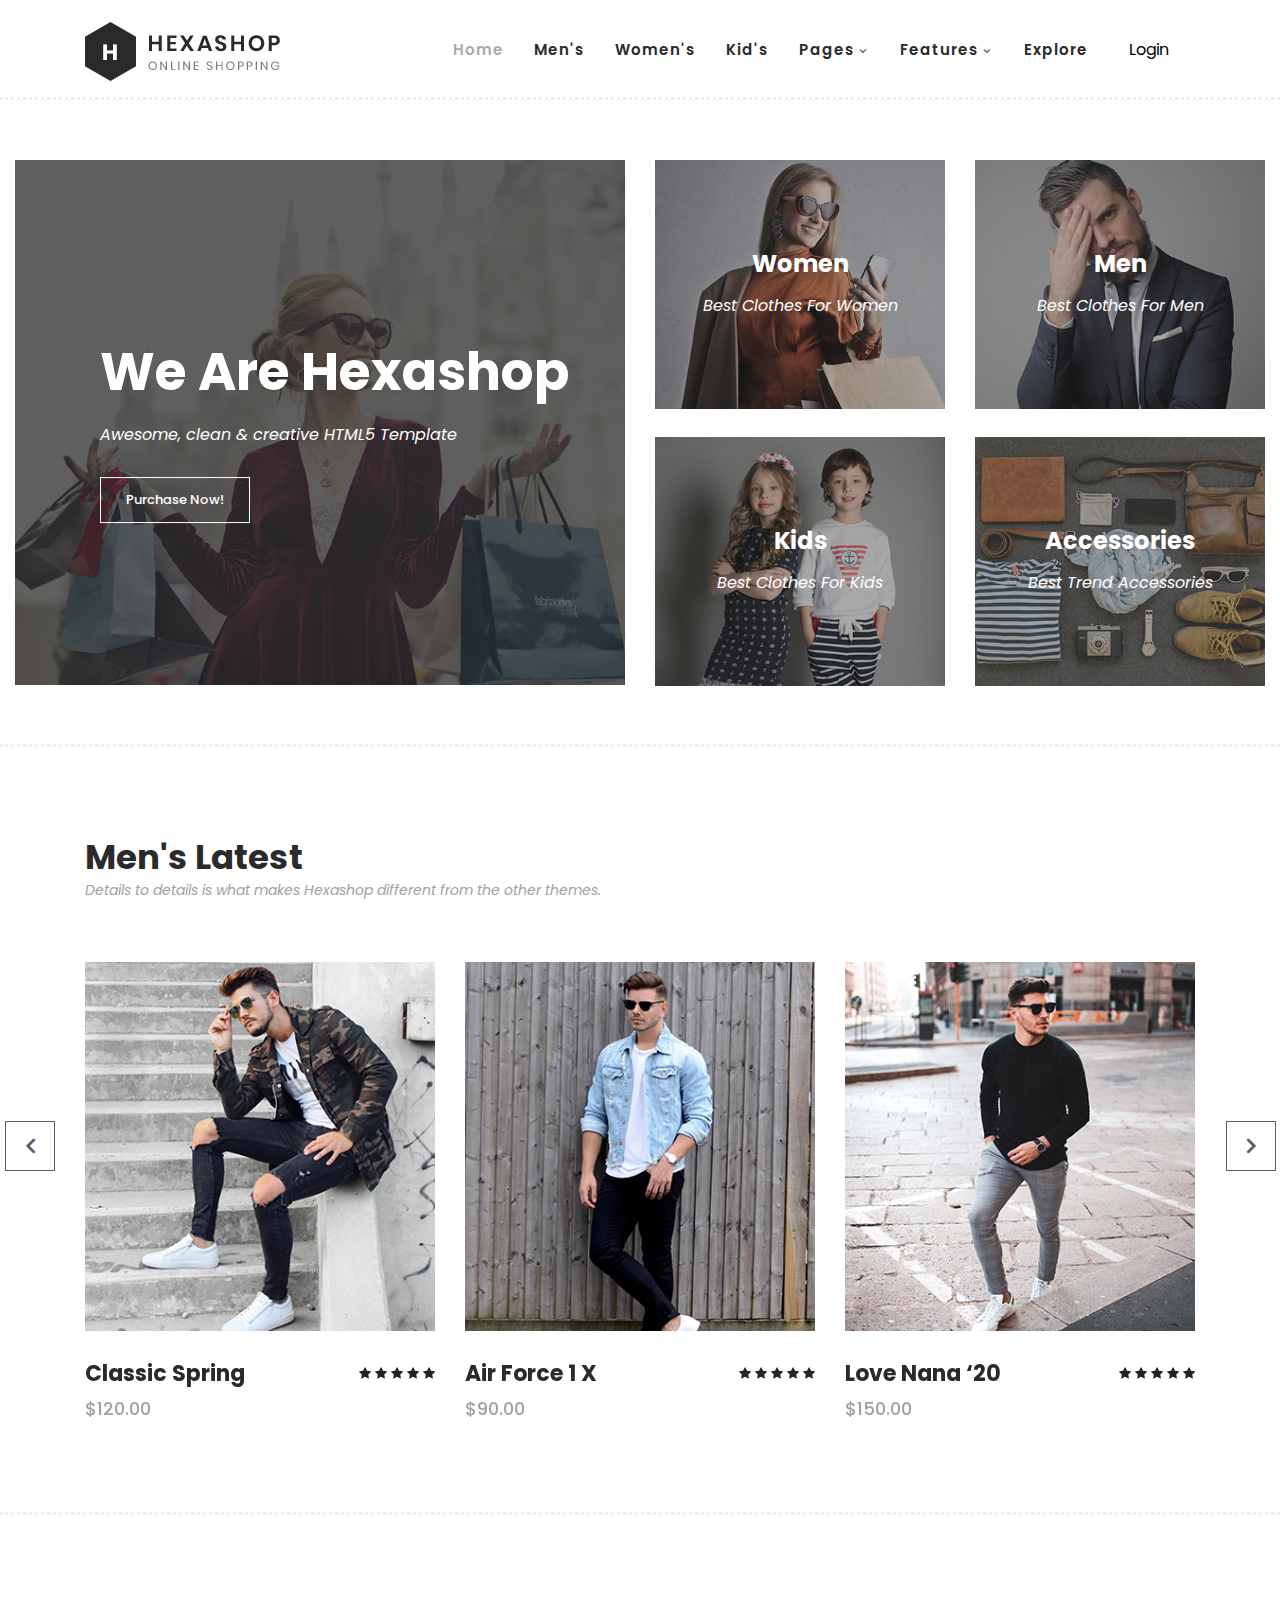
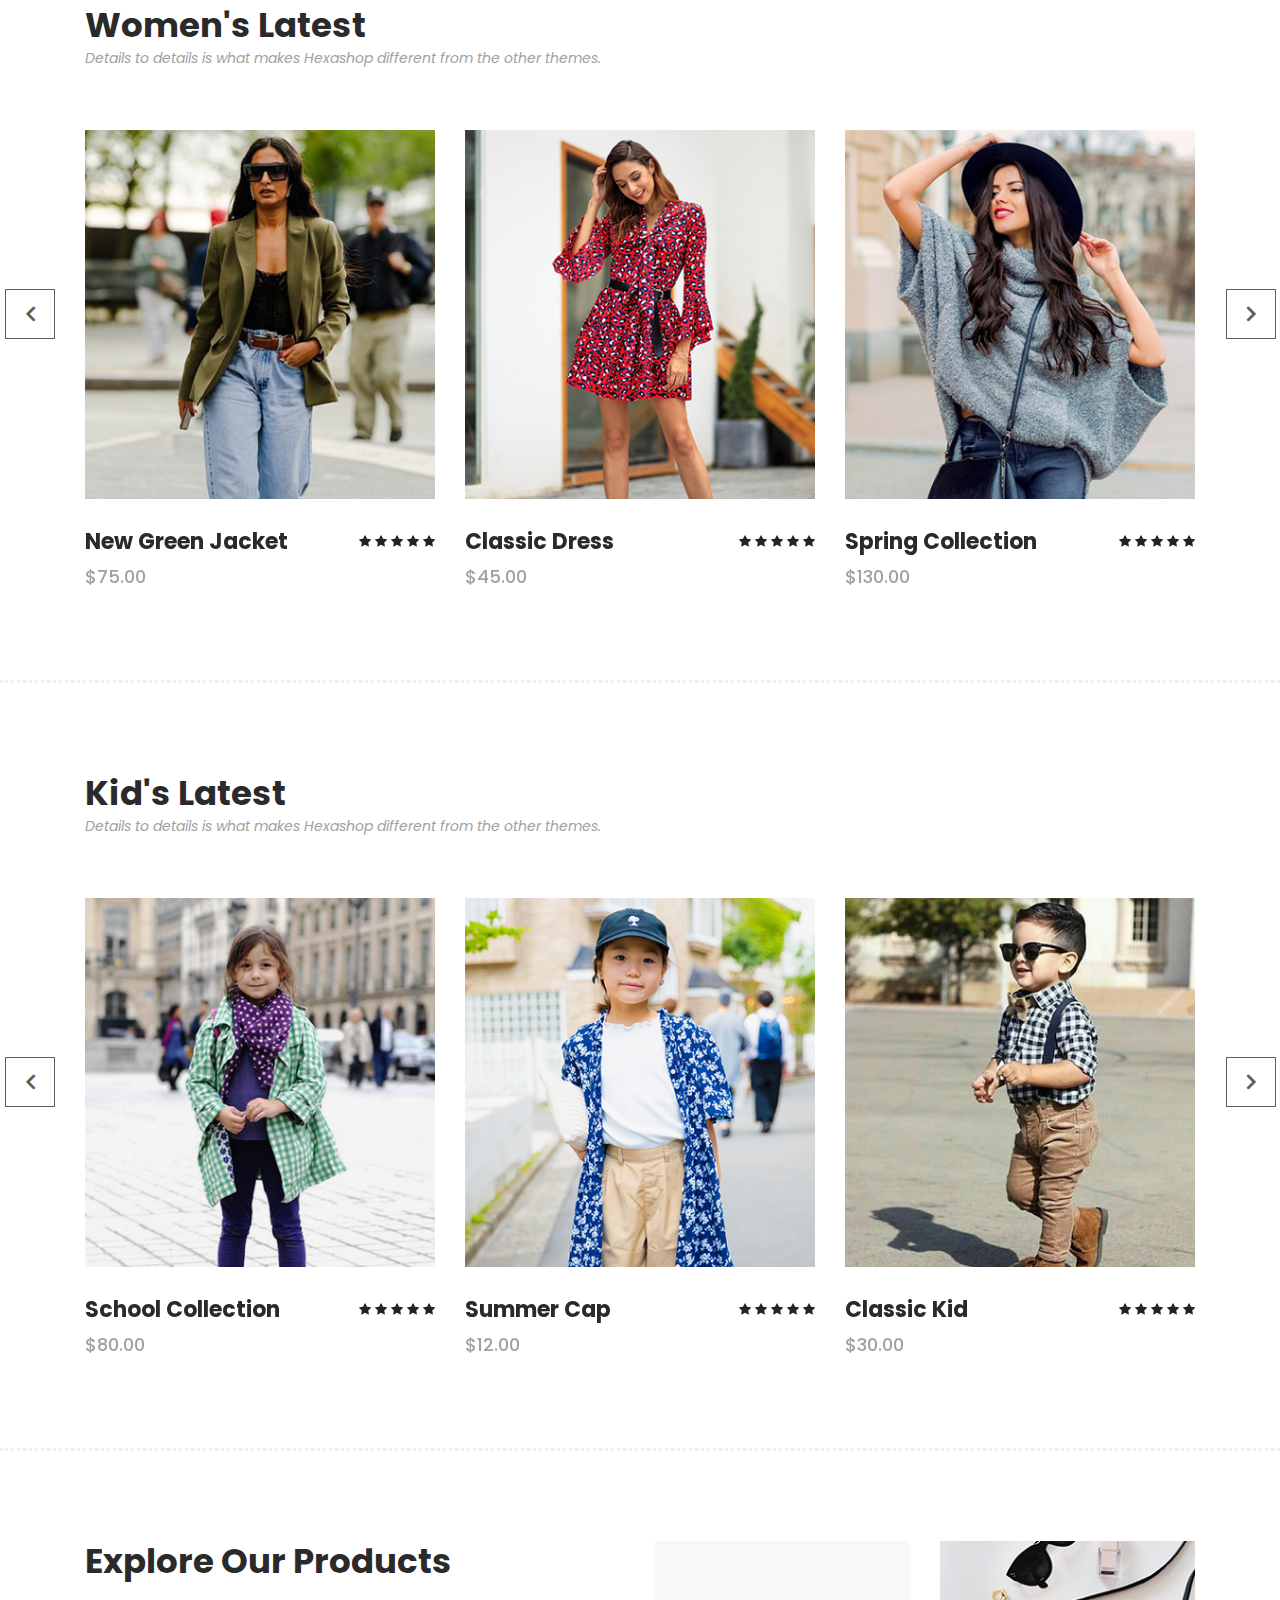
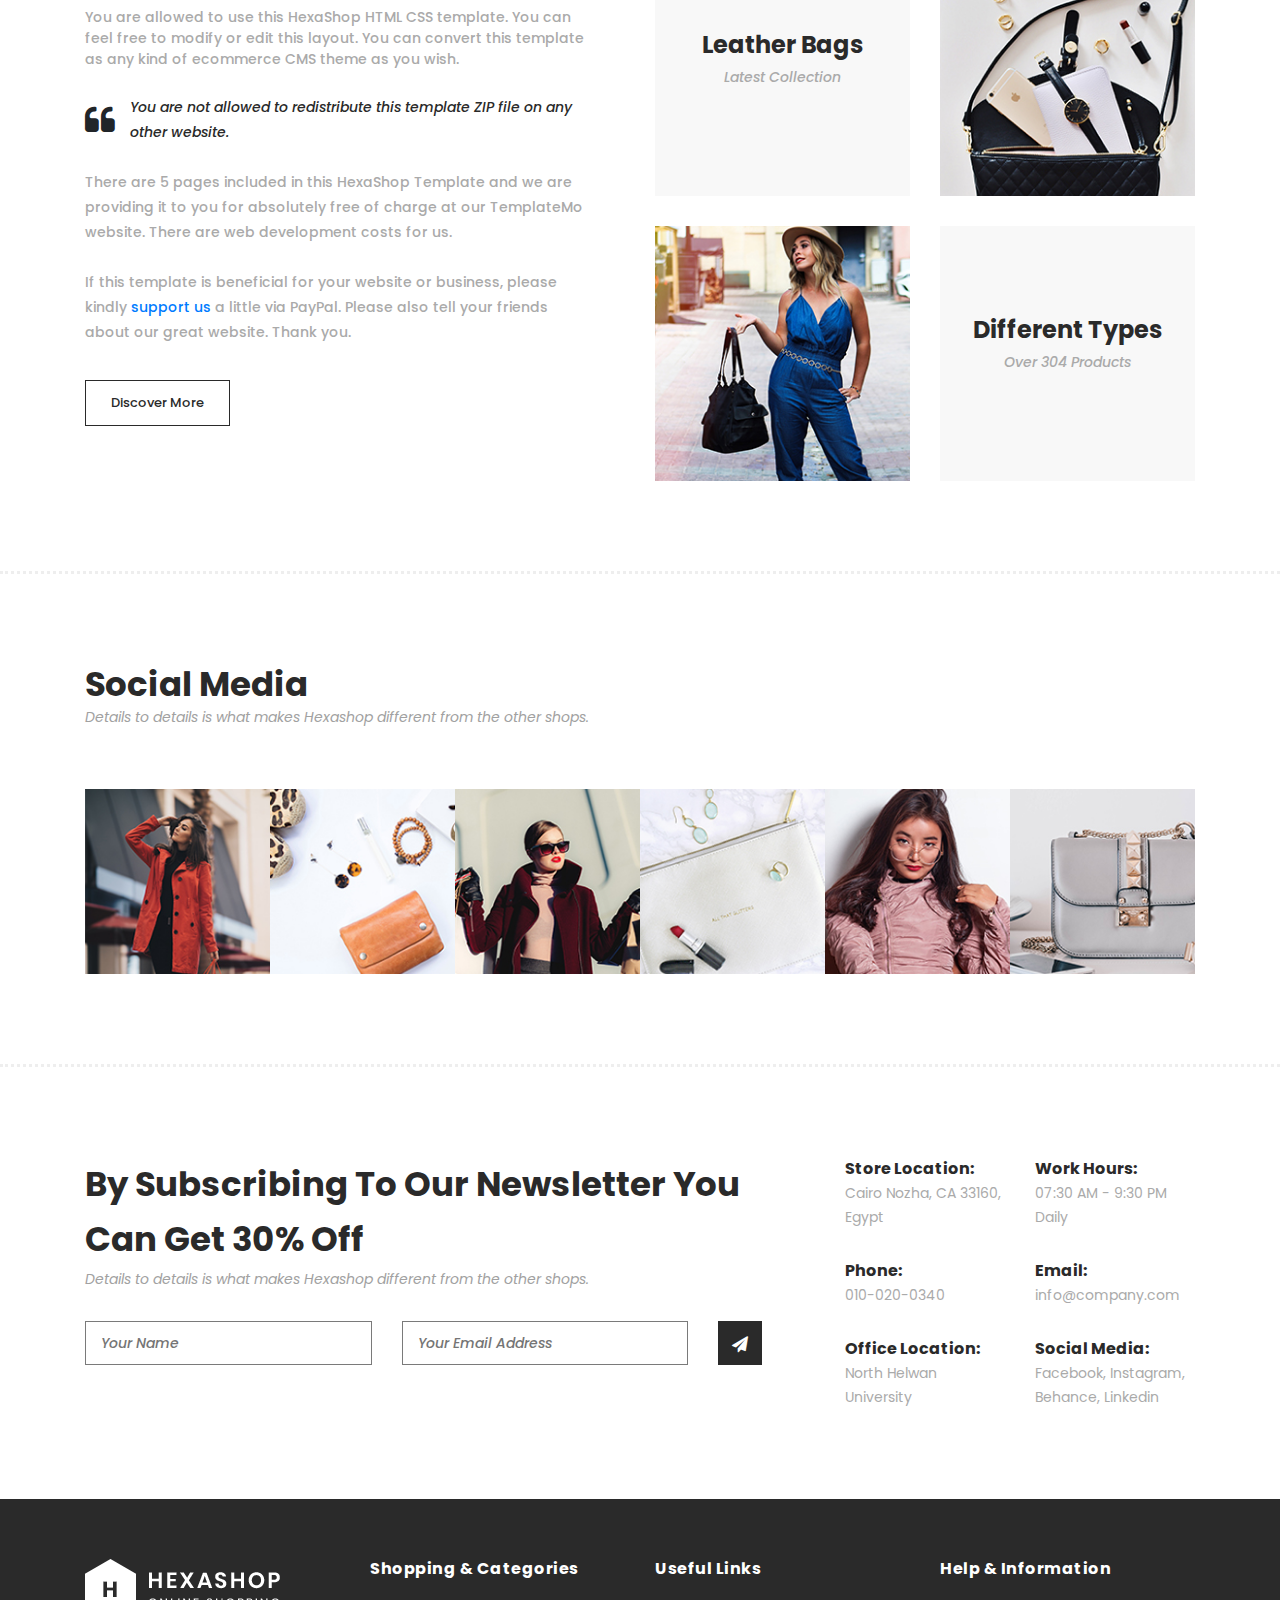
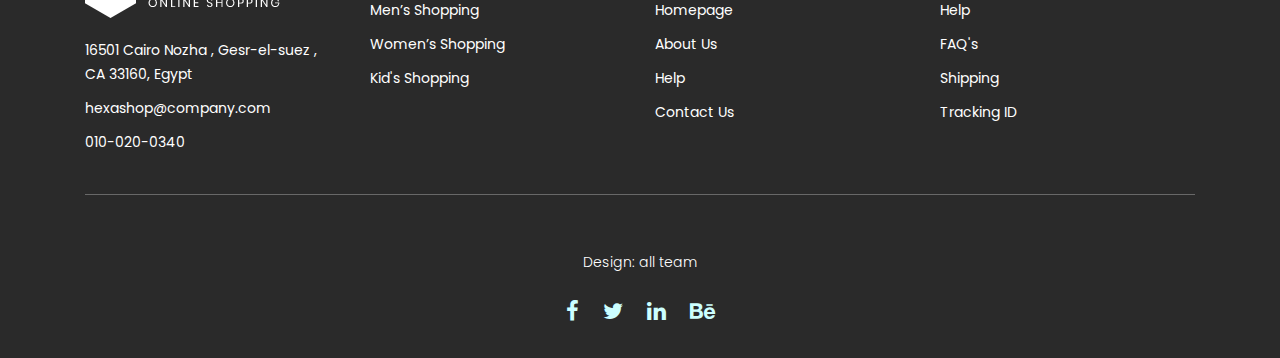
<file: full IT project/index.html>
<!DOCTYPE html>
<html lang="en">

  <head>

    <meta charset="utf-8">
    <meta name="viewport" content="width=device-width, initial-scale=1, shrink-to-fit=no">
    <meta name="description" content="">
    <meta name="author" content="">
    <link href="https://fonts.googleapis.com/css?family=Poppins:100,200,300,400,500,600,700,800,900&display=swap" rel="stylesheet">

    <title>Hexashop Ecommerce HTML CSS Template</title>


    <!-- Additional CSS Files -->
    <link rel="stylesheet" type="text/css" href="assets/css/bootstrap.min.css">

    <link rel="stylesheet" type="text/css" href="assets/css/font-awesome.css">

    <link rel="stylesheet" href="assets/css/templet.css">

    <link rel="stylesheet" href="assets/css/owl-carousel.css">

    <link rel="stylesheet" href="assets/css/lightbox.css">

    </head>
    
    <body>
    
    <!-- ***** Preloader Start ***** -->
    <div id="preloader">
        <div class="jumper">
            <div></div>
            <div></div>
            <div></div>
        </div>
    </div>  
    <!-- ***** Preloader End ***** -->
    
    
    <!-- ***** Header Area Start ***** -->
    <header class="header-area header-sticky">
        <div class="container">
            <div class="row">
                <div class="col-12">
                    <nav class="main-nav">
                        <!-- ***** Logo Start ***** -->
                        <a href="index.html" class="logo">
                            <img src="assets/images/logo.png">
                        </a>
                        <!-- ***** Logo End ***** -->
                        <!-- ***** Menu Start ***** -->
                        <ul class="nav">
                            <li class="scroll-to-section"><a href="#top" class="active">Home</a></li>
                            <li class="scroll-to-section"><a href="#men">Men's</a></li>
                            <li class="scroll-to-section"><a href="#women">Women's</a></li>
                            <li class="scroll-to-section"><a href="#kids">Kid's</a></li>
                            <li class="submenu">
                                <a href="javascript:;">Pages</a>
                                <ul>
                                    <li><a href="about.html">About Us</a></li>
                                    <li><a href="products.html">Products</a></li>
                                    <li><a href="single-product.html">Single Product</a></li>
                                    <li><a href="contact.html">Contact Us</a></li>
                                </ul>
                            </li>
                            <li class="submenu">
                                <a href="javascript:;">Features</a>
                                <ul>
                                    <li><a href="size table.html">clothes size table</a></li>
                                    <li><a href="#">Features Page 2</a></li>
                                    <li><a href="#">Features Page 3</a></li>
                                    
                                </ul>
                            </li>
                            <li class="scroll-to-section"><a href="#explore">Explore</a></li>
                            <button class="button" id="form-open">Login</button>
                        </ul>        
                        <a class='menu-trigger'>
                            <span>Menu</span>
                        </a>
                        <!-- ***** Menu End ***** -->
                    </nav>
                </div>
            </div>
        </div>
    </header>
    <!-- ***** Header Area End ***** -->
    <!-- ***** login popup ***** -->

    
    <div class="home">
        <div class="form_container">
          <i class="uil uil-times form_close"></i>
          <!-- Login From -->
          <div class="form login_form">
            <form action="#">
              <h2>Login</h2>
  
              <div class="input_box">
                <input type="email" placeholder="Enter your email" required />
                <i class="uil uil-envelope-alt email"></i>
              </div>
              <div class="input_box">
                <input type="password" placeholder="Enter your password" required />
                <i class="uil uil-lock password"></i>
                <i class="uil uil-eye-slash pw_hide"></i>
              </div>
  
              <div class="option_field">
                <span class="checkbox">
                  <input type="checkbox" id="check" />
                  <label for="check">Remember me</label>
                </span>
                <a href="#" class="forgot_pw">Forgot password?</a>
              </div>
  
              <button class="button " style="color:#ffffff">Login Now</button>
  
              <div class="login_signup">Don't have an account? <a href="#" id="signup">Signup</a></div>
            </form>
          </div>
  
          <!-- Signup From -->
          <div class="form signup_form">
            <form action="#">
              <h2>Signup</h2>
  
              <div class="input_box">
                <input type="email" placeholder="Enter your email" required />
                <i class="uil uil-envelope-alt email"></i>
              </div>
              <div class="input_box">
                <input type="password" placeholder="Create password" required />
                <i class="uil uil-lock password"></i>
                <i class="uil uil-eye-slash pw_hide"></i>
              </div>
              <div class="input_box">
                <input type="password" placeholder="Confirm password" required />
                <i class="uil uil-lock password"></i>
                <i class="uil uil-eye-slash pw_hide"></i>
              </div>
  
              <button class="button" id="signup" style="color:#ffffff">Signup Now</button>
  
              <div class="login_signup">Already have an account? <a href="#" id="login">Login</a></div>
            </form>
          </div>
        </div>

  
      <script src="assets/js/login script.js"></script>

<style>
    .button {
      color: #000000;
    }
    .nav_logo {
      font-size: 25px;
    }
    .nav_item {
      column-gap: 25px;
    }
    .nav_link:hover {
      color: #d9d9d9;
    }
    .button {
      padding: 6px 24px;
      border: 2px solid #fff;
      background: transparent;
      border-radius: 6px;
      cursor: pointer;
    }
    .button:active {
      transform: scale(0.98);
    }
    
    /* Home */
    

    .home::before {
      content: "";
      position: absolute;
      height: 100%;
      width: 100%;
      background-color: rgba(0, 0, 0, 0.6);
      z-index: 100;
      opacity: 0;
      pointer-events: none;
      transition: all 0.5s ease-out;
    }
    .home.show::before {
      opacity: 1;
      pointer-events: auto;
    }
    /* From */
    .form_container {
      position: fixed;
      max-width: 320px;
      width: 100%;
      top: 50%;
      left: 50%;
      transform: translate(-50%, -50%) scale(1.2);
      z-index: 101;
      background: #fff;
      padding: 25px;
      border-radius: 12px;
      box-shadow: rgba(0, 0, 0, 0.1);
      opacity: 0;
      pointer-events: none;
      transition: all 0.4s ease-out;
    }
    .home.show .form_container {
      opacity: 1;
      pointer-events: auto;
      transform: translate(-50%, -50%) scale(1);
    }
    .signup_form {
      display: none;
    }
    .form_container.active .signup_form {
      display: block;
    }
    .form_container.active .login_form {
      display: none;
    }
    .form_close {
      position: absolute;
      top: 10px;
      right: 20px;
      color: #0b0217;
      font-size: 22px;
      opacity: 0.7;
      cursor: pointer;
    }
    .form_container h2 {
      font-size: 22px;
      color: #0b0217;
      text-align: center;
    }
    .input_box {
      position: relative;
      margin-top: 30px;
      width: 100%;
      height: 40px;
    }
    .input_box input {
      height: 100%;
      width: 100%;
      border: none;
      outline: none;
      padding: 0 30px;
      color: #000000;
      transition: all 0.2s ease;
      border-bottom: 1.5px solid #aaaaaa;
    }
    .input_box input:focus {
      border-color: #0f0f0f;
    }
    .input_box i {
      position: absolute;
      top: 50%;
      transform: translateY(-50%);
      font-size: 20px;
      color: #707070;
    }
    .input_box i.email,
    .input_box i.password {
      left: 0;
    }
    .input_box input:focus ~ i.email,
    .input_box input:focus ~ i.password {
      color: #000000;
    }
    .input_box i.pw_hide {
      right: 0;
      font-size: 18px;
      cursor: pointer;
    }
    .option_field {
      margin-top: 14px;
      display: flex;
      align-items: center;
      justify-content: space-between;
    }
    .form_container a {
      color: #000000;
      font-size: 12px;
    }
    .form_container a:hover {
      text-decoration: underline;
    }
    .checkbox {
      display: flex;
      column-gap: 8px;
      white-space: nowrap;
    }
    .checkbox input {
      accent-color: #000000;
    }
    .checkbox label {
      font-size: 12px;
      cursor: pointer;
      user-select: none;
      color: #0b0217;
    }
    .form_container .button {
      background: #000000;
      margin-top: 30px;
      width: 100%;
      padding: 10px 0;
      border-radius: 10px;
    }
    .login_signup {
      font-size: 12px;
      text-align: center;
      margin-top: 15px;
    }
    </style>
</section>

    <!-- ***** login popup end ***** -->


    <!-- ***** Main Banner Area Start ***** -->
    <div class="main-banner" id="top">
        <div class="container-fluid">
            <div class="row">
                <div class="col-lg-6">
                    <div class="left-content">
                        <div class="thumb">
                            <div class="inner-content">
                                <h4>We Are Hexashop</h4>
                                <span>Awesome, clean &amp; creative HTML5 Template</span>
                                <div class="main-border-button">
                                    <a href="#">Purchase Now!</a>
                                </div>
                            </div>
                            <img src="assets/images/left-banner-image.jpg" alt="">
                        </div>
                    </div>
                </div>
                <div class="col-lg-6">
                    <div class="right-content">
                        <div class="row">
                            <div class="col-lg-6">
                                <div class="right-first-image">
                                    <div class="thumb">
                                        <div class="inner-content">
                                            <h4>Women</h4>
                                            <span>Best Clothes For Women</span>
                                        </div>
                                        <div class="hover-content">
                                            <div class="inner">
                                                <h4>Women</h4>
                                                <p>Lorem ipsum dolor sit amet, conservisii ctetur adipiscing elit incid.</p>
                                                <div class="main-border-button">
                                                    <a href="#">Discover More</a>
                                                </div>
                                            </div>
                                        </div>
                                        <img src="assets/images/baner-right-image-01.jpg">
                                    </div>
                                </div>
                            </div>
                            <div class="col-lg-6">
                                <div class="right-first-image">
                                    <div class="thumb">
                                        <div class="inner-content">
                                            <h4>Men</h4>
                                            <span>Best Clothes For Men</span>
                                        </div>
                                        <div class="hover-content">
                                            <div class="inner">
                                                <h4>Men</h4>
                                                <p>Lorem ipsum dolor sit amet, conservisii ctetur adipiscing elit incid.</p>
                                                <div class="main-border-button">
                                                    <a href="#">Discover More</a>
                                                </div>
                                            </div>
                                        </div>
                                        <img src="assets/images/baner-right-image-02.jpg">
                                    </div>
                                </div>
                            </div>
                            <div class="col-lg-6">
                                <div class="right-first-image">
                                    <div class="thumb">
                                        <div class="inner-content">
                                            <h4>Kids</h4>
                                            <span>Best Clothes For Kids</span>
                                        </div>
                                        <div class="hover-content">
                                            <div class="inner">
                                                <h4>Kids</h4>
                                                <p>Lorem ipsum dolor sit amet, conservisii ctetur adipiscing elit incid.</p>
                                                <div class="main-border-button">
                                                    <a href="#">Discover More</a>
                                                </div>
                                            </div>
                                        </div>
                                        <img src="assets/images/baner-right-image-03.jpg">
                                    </div>
                                </div>
                            </div>
                            <div class="col-lg-6">
                                <div class="right-first-image">
                                    <div class="thumb">
                                        <div class="inner-content">
                                            <h4>Accessories</h4>
                                            <span>Best Trend Accessories</span>
                                        </div>
                                        <div class="hover-content">
                                            <div class="inner">
                                                <h4>Accessories</h4>
                                                <p>Lorem ipsum dolor sit amet, conservisii ctetur adipiscing elit incid.</p>
                                                <div class="main-border-button">
                                                    <a href="#">Discover More</a>
                                                </div>
                                            </div>
                                        </div>
                                        <img src="assets/images/baner-right-image-04.jpg">
                                    </div>
                                </div>
                            </div>
                        </div>
                    </div>
                </div>
            </div>
        </div>
    </div>
    <!-- ***** Main Banner Area End ***** -->

    <!-- ***** Men Area Starts ***** -->
    <section class="section" id="men">
        <div class="container">
            <div class="row">
                <div class="col-lg-6">
                    <div class="section-heading">
                        <h2>Men's Latest</h2>
                        <span>Details to details is what makes Hexashop different from the other themes.</span>
                    </div>
                </div>
            </div>
        </div>
        <div class="container">
            <div class="row">
                <div class="col-lg-12">
                    <div class="men-item-carousel">
                        <div class="owl-men-item owl-carousel">
                            <div class="item">
                                <div class="thumb">
                                    <div class="hover-content">
                                        <ul>
                                            <li><a href="single-product.html"><i class="fa fa-eye"></i></a></li>
                                            <li><a href="single-product.html"><i class="fa fa-star"></i></a></li>
                                            <li><a href="single-product.html"><i class="fa fa-shopping-cart"></i></a></li>
                                        </ul>
                                    </div>
                                    <img src="assets/images/men-01.jpg" alt="">
                                </div>
                                <div class="down-content">
                                    <h4>Classic Spring</h4>
                                    <span>$120.00</span>
                                    <ul class="stars">
                                        <li><i class="fa fa-star"></i></li>
                                        <li><i class="fa fa-star"></i></li>
                                        <li><i class="fa fa-star"></i></li>
                                        <li><i class="fa fa-star"></i></li>
                                        <li><i class="fa fa-star"></i></li>
                                    </ul>
                                </div>
                            </div>
                            <div class="item">
                                <div class="thumb">
                                    <div class="hover-content">
                                        <ul>
                                            <li><a href="single-product.html"><i class="fa fa-eye"></i></a></li>
                                            <li><a href="single-product.html"><i class="fa fa-star"></i></a></li>
                                            <li><a href="single-product.html"><i class="fa fa-shopping-cart"></i></a></li>
                                        </ul>
                                    </div>
                                    <img src="assets/images/men-02.jpg" alt="">
                                </div>
                                <div class="down-content">
                                    <h4>Air Force 1 X</h4>
                                    <span>$90.00</span>
                                    <ul class="stars">
                                        <li><i class="fa fa-star"></i></li>
                                        <li><i class="fa fa-star"></i></li>
                                        <li><i class="fa fa-star"></i></li>
                                        <li><i class="fa fa-star"></i></li>
                                        <li><i class="fa fa-star"></i></li>
                                    </ul>
                                </div>
                            </div>
                            <div class="item">
                                <div class="thumb">
                                    <div class="hover-content">
                                        <ul>
                                            <li><a href="single-product.html"><i class="fa fa-eye"></i></a></li>
                                            <li><a href="single-product.html"><i class="fa fa-star"></i></a></li>
                                            <li><a href="single-product.html"><i class="fa fa-shopping-cart"></i></a></li>
                                        </ul>
                                    </div>
                                    <img src="assets/images/men-03.jpg" alt="">
                                </div>
                                <div class="down-content">
                                    <h4>Love Nana ‘20</h4>
                                    <span>$150.00</span>
                                    <ul class="stars">
                                        <li><i class="fa fa-star"></i></li>
                                        <li><i class="fa fa-star"></i></li>
                                        <li><i class="fa fa-star"></i></li>
                                        <li><i class="fa fa-star"></i></li>
                                        <li><i class="fa fa-star"></i></li>
                                    </ul>
                                </div>
                            </div>
                            <div class="item">
                                <div class="thumb">
                                    <div class="hover-content">
                                        <ul>
                                            <li><a href="single-product.html"><i class="fa fa-eye"></i></a></li>
                                            <li><a href="single-product.html"><i class="fa fa-star"></i></a></li>
                                            <li><a href="single-product.html"><i class="fa fa-shopping-cart"></i></a></li>
                                        </ul>
                                    </div>
                                    <img src="assets/images/men-01.jpg" alt="">
                                </div>
                                <div class="down-content">
                                    <h4>Classic Spring</h4>
                                    <span>$120.00</span>
                                    <ul class="stars">
                                        <li><i class="fa fa-star"></i></li>
                                        <li><i class="fa fa-star"></i></li>
                                        <li><i class="fa fa-star"></i></li>
                                        <li><i class="fa fa-star"></i></li>
                                        <li><i class="fa fa-star"></i></li>
                                    </ul>
                                </div>
                            </div>
                        </div>
                    </div>
                </div>
            </div>
        </div>
    </section>
    <!-- ***** Men Area Ends ***** -->

    <!-- ***** Women Area Starts ***** -->
    <section class="section" id="women">
        <div class="container">
            <div class="row">
                <div class="col-lg-6">
                    <div class="section-heading">
                        <h2>Women's Latest</h2>
                        <span>Details to details is what makes Hexashop different from the other themes.</span>
                    </div>
                </div>
            </div>
        </div>
        <div class="container">
            <div class="row">
                <div class="col-lg-12">
                    <div class="women-item-carousel">
                        <div class="owl-women-item owl-carousel">
                            <div class="item">
                                <div class="thumb">
                                    <div class="hover-content">
                                        <ul>
                                            <li><a href="single-product.html"><i class="fa fa-eye"></i></a></li>
                                            <li><a href="single-product.html"><i class="fa fa-star"></i></a></li>
                                            <li><a href="single-product.html"><i class="fa fa-shopping-cart"></i></a></li>
                                        </ul>
                                    </div>
                                    <img src="assets/images/women-01.jpg" alt="">
                                </div>
                                <div class="down-content">
                                    <h4>New Green Jacket</h4>
                                    <span>$75.00</span>
                                    <ul class="stars">
                                        <li><i class="fa fa-star"></i></li>
                                        <li><i class="fa fa-star"></i></li>
                                        <li><i class="fa fa-star"></i></li>
                                        <li><i class="fa fa-star"></i></li>
                                        <li><i class="fa fa-star"></i></li>
                                    </ul>
                                </div>
                            </div>
                            <div class="item">
                                <div class="thumb">
                                    <div class="hover-content">
                                        <ul>
                                            <li><a href="single-product.html"><i class="fa fa-eye"></i></a></li>
                                            <li><a href="single-product.html"><i class="fa fa-star"></i></a></li>
                                            <li><a href="single-product.html"><i class="fa fa-shopping-cart"></i></a></li>
                                        </ul>
                                    </div>
                                    <img src="assets/images/women-02.jpg" alt="">
                                </div>
                                <div class="down-content">
                                    <h4>Classic Dress</h4>
                                    <span>$45.00</span>
                                    <ul class="stars">
                                        <li><i class="fa fa-star"></i></li>
                                        <li><i class="fa fa-star"></i></li>
                                        <li><i class="fa fa-star"></i></li>
                                        <li><i class="fa fa-star"></i></li>
                                        <li><i class="fa fa-star"></i></li>
                                    </ul>
                                </div>
                            </div>
                            <div class="item">
                                <div class="thumb">
                                    <div class="hover-content">
                                        <ul>
                                            <li><a href="single-product.html"><i class="fa fa-eye"></i></a></li>
                                            <li><a href="single-product.html"><i class="fa fa-star"></i></a></li>
                                            <li><a href="single-product.html"><i class="fa fa-shopping-cart"></i></a></li>
                                        </ul>
                                    </div>
                                    <img src="assets/images/women-03.jpg" alt="">
                                </div>
                                <div class="down-content">
                                    <h4>Spring Collection</h4>
                                    <span>$130.00</span>
                                    <ul class="stars">
                                        <li><i class="fa fa-star"></i></li>
                                        <li><i class="fa fa-star"></i></li>
                                        <li><i class="fa fa-star"></i></li>
                                        <li><i class="fa fa-star"></i></li>
                                        <li><i class="fa fa-star"></i></li>
                                    </ul>
                                </div>
                            </div>
                            <div class="item">
                                <div class="thumb">
                                    <div class="hover-content">
                                        <ul>
                                            <li><a href="single-product.html"><i class="fa fa-eye"></i></a></li>
                                            <li><a href="single-product.html"><i class="fa fa-star"></i></a></li>
                                            <li><a href="single-product.html"><i class="fa fa-shopping-cart"></i></a></li>
                                        </ul>
                                    </div>
                                    <img src="assets/images/women-01.jpg" alt="">
                                </div>
                                <div class="down-content">
                                    <h4>Classic Spring</h4>
                                    <span>$120.00</span>
                                    <ul class="stars">
                                        <li><i class="fa fa-star"></i></li>
                                        <li><i class="fa fa-star"></i></li>
                                        <li><i class="fa fa-star"></i></li>
                                        <li><i class="fa fa-star"></i></li>
                                        <li><i class="fa fa-star"></i></li>
                                    </ul>
                                </div>
                            </div>
                        </div>
                    </div>
                </div>
            </div>
        </div>
    </section>
    <!-- ***** Women Area Ends ***** -->

    <!-- ***** Kids Area Starts ***** -->
    <section class="section" id="kids">
        <div class="container">
            <div class="row">
                <div class="col-lg-6">
                    <div class="section-heading">
                        <h2>Kid's Latest</h2>
                        <span>Details to details is what makes Hexashop different from the other themes.</span>
                    </div>
                </div>
            </div>
        </div>
        <div class="container">
            <div class="row">
                <div class="col-lg-12">
                    <div class="kid-item-carousel">
                        <div class="owl-kid-item owl-carousel">
                            <div class="item">
                                <div class="thumb">
                                    <div class="hover-content">
                                        <ul>
                                            <li><a href="single-product.html"><i class="fa fa-eye"></i></a></li>
                                            <li><a href="single-product.html"><i class="fa fa-star"></i></a></li>
                                            <li><a href="single-product.html"><i class="fa fa-shopping-cart"></i></a></li>
                                        </ul>
                                    </div>
                                    <img src="assets/images/kid-01.jpg" alt="">
                                </div>
                                <div class="down-content">
                                    <h4>School Collection</h4>
                                    <span>$80.00</span>
                                    <ul class="stars">
                                        <li><i class="fa fa-star"></i></li>
                                        <li><i class="fa fa-star"></i></li>
                                        <li><i class="fa fa-star"></i></li>
                                        <li><i class="fa fa-star"></i></li>
                                        <li><i class="fa fa-star"></i></li>
                                    </ul>
                                </div>
                            </div>
                            <div class="item">
                                <div class="thumb">
                                    <div class="hover-content">
                                        <ul>
                                            <li><a href="single-product.html"><i class="fa fa-eye"></i></a></li>
                                            <li><a href="single-product.html"><i class="fa fa-star"></i></a></li>
                                            <li><a href="single-product.html"><i class="fa fa-shopping-cart"></i></a></li>
                                        </ul>
                                    </div>
                                    <img src="assets/images/kid-02.jpg" alt="">
                                </div>
                                <div class="down-content">
                                    <h4>Summer Cap</h4>
                                    <span>$12.00</span>
                                    <ul class="stars">
                                        <li><i class="fa fa-star"></i></li>
                                        <li><i class="fa fa-star"></i></li>
                                        <li><i class="fa fa-star"></i></li>
                                        <li><i class="fa fa-star"></i></li>
                                        <li><i class="fa fa-star"></i></li>
                                    </ul>
                                </div>
                            </div>
                            <div class="item">
                                <div class="thumb">
                                    <div class="hover-content">
                                        <ul>
                                            <li><a href="single-product.html"><i class="fa fa-eye"></i></a></li>
                                            <li><a href="single-product.html"><i class="fa fa-star"></i></a></li>
                                            <li><a href="single-product.html"><i class="fa fa-shopping-cart"></i></a></li>
                                        </ul>
                                    </div>
                                    <img src="assets/images/kid-03.jpg" alt="">
                                </div>
                                <div class="down-content">
                                    <h4>Classic Kid</h4>
                                    <span>$30.00</span>
                                    <ul class="stars">
                                        <li><i class="fa fa-star"></i></li>
                                        <li><i class="fa fa-star"></i></li>
                                        <li><i class="fa fa-star"></i></li>
                                        <li><i class="fa fa-star"></i></li>
                                        <li><i class="fa fa-star"></i></li>
                                    </ul>
                                </div>
                            </div>
                            <div class="item">
                                <div class="thumb">
                                    <div class="hover-content">
                                        <ul>
                                            <li><a href="single-product.html"><i class="fa fa-eye"></i></a></li>
                                            <li><a href="single-product.html"><i class="fa fa-star"></i></a></li>
                                            <li><a href="single-product.html"><i class="fa fa-shopping-cart"></i></a></li>
                                        </ul>
                                    </div>
                                    <img src="assets/images/kid-01.jpg" alt="">
                                </div>
                                <div class="down-content">
                                    <h4>Classic Spring</h4>
                                    <span>$120.00</span>
                                    <ul class="stars">
                                        <li><i class="fa fa-star"></i></li>
                                        <li><i class="fa fa-star"></i></li>
                                        <li><i class="fa fa-star"></i></li>
                                        <li><i class="fa fa-star"></i></li>
                                        <li><i class="fa fa-star"></i></li>
                                    </ul>
                                </div>
                            </div>
                        </div>
                    </div>
                </div>
            </div>
        </div>
    </section>
    <!-- ***** Kids Area Ends ***** -->

    <!-- ***** Explore Area Starts ***** -->
    <section class="section" id="explore">
        <div class="container">
            <div class="row">
                <div class="col-lg-6">
                    <div class="left-content">
                        <h2>Explore Our Products</h2>
                        <span>You are allowed to use this HexaShop HTML CSS template. You can feel free to modify or edit this layout. You can convert this template as any kind of ecommerce CMS theme as you wish.</span>
                        <div class="quote">
                            <i class="fa fa-quote-left"></i><p>You are not allowed to redistribute this template ZIP file on any other website.</p>
                        </div>
                        <p>There are 5 pages included in this HexaShop Template and we are providing it to you for absolutely free of charge at our TemplateMo website. There are web development costs for us.</p>
                        <p>If this template is beneficial for your website or business, please kindly <a rel="nofollow" href="https://paypal.me/templatemo" target="_blank">support us</a> a little via PayPal. Please also tell your friends about our great website. Thank you.</p>
                        <div class="main-border-button">
                            <a href="products.html">Discover More</a>
                        </div>
                    </div>
                </div>
                <div class="col-lg-6">
                    <div class="right-content">
                        <div class="row">
                            <div class="col-lg-6">
                                <div class="leather">
                                    <h4>Leather Bags</h4>
                                    <span>Latest Collection</span>
                                </div>
                            </div>
                            <div class="col-lg-6">
                                <div class="first-image">
                                    <img src="assets/images/explore-image-01.jpg" alt="">
                                </div>
                            </div>
                            <div class="col-lg-6">
                                <div class="second-image">
                                    <img src="assets/images/explore-image-02.jpg" alt="">
                                </div>
                            </div>
                            <div class="col-lg-6">
                                <div class="types">
                                    <h4>Different Types</h4>
                                    <span>Over 304 Products</span>
                                </div>
                            </div>
                        </div>
                    </div>
                </div>
            </div>
        </div>
    </section>
    <!-- ***** Explore Area Ends ***** -->

    <!-- ***** Social Area Starts ***** -->
    <section class="section" id="social">
        <div class="container">
            <div class="row">
                <div class="col-lg-12">
                    <div class="section-heading">
                        <h2>Social Media</h2>
                        <span>Details to details is what makes Hexashop different from the other shops.</span>
                    </div>
                </div>
            </div>
        </div>
        <div class="container">
            <div class="row images">
                <div class="col-2">
                    <div class="thumb">
                        <div class="icon">
                            <a href="http://instagram.com">
                                <h6>Fashion</h6>
                                <i class="fa fa-instagram"></i>
                            </a>
                        </div>
                        <img src="assets/images/instagram-01.jpg" alt="">
                    </div>
                </div>
                <div class="col-2">
                    <div class="thumb">
                        <div class="icon">
                            <a href="http://instagram.com">
                                <h6>New</h6>
                                <i class="fa fa-instagram"></i>
                            </a>
                        </div>
                        <img src="assets/images/instagram-02.jpg" alt="">
                    </div>
                </div>
                <div class="col-2">
                    <div class="thumb">
                        <div class="icon">
                            <a href="http://instagram.com">
                                <h6>Brand</h6>
                                <i class="fa fa-instagram"></i>
                            </a>
                        </div>
                        <img src="assets/images/instagram-03.jpg" alt="">
                    </div>
                </div>
                <div class="col-2">
                    <div class="thumb">
                        <div class="icon">
                            <a href="http://instagram.com">
                                <h6>Makeup</h6>
                                <i class="fa fa-instagram"></i>
                            </a>
                        </div>
                        <img src="assets/images/instagram-04.jpg" alt="">
                    </div>
                </div>
                <div class="col-2">
                    <div class="thumb">
                        <div class="icon">
                            <a href="http://instagram.com">
                                <h6>Leather</h6>
                                <i class="fa fa-instagram"></i>
                            </a>
                        </div>
                        <img src="assets/images/instagram-05.jpg" alt="">
                    </div>
                </div>
                <div class="col-2">
                    <div class="thumb">
                        <div class="icon">
                            <a href="http://instagram.com">
                                <h6>Bag</h6>
                                <i class="fa fa-instagram"></i>
                            </a>
                        </div>
                        <img src="assets/images/instagram-06.jpg" alt="">
                    </div>
                </div>
            </div>
        </div>
    </section>
    <!-- ***** Social Area Ends ***** -->

    <!-- ***** Subscribe Area Starts ***** -->
    <div class="subscribe">
        <div class="container">
            <div class="row">
                <div class="col-lg-8">
                    <div class="section-heading">
                        <h2>By Subscribing To Our Newsletter You Can Get 30% Off</h2>
                        <span>Details to details is what makes Hexashop different from the other shops.</span>
                    </div>
                    <form id="subscribe" action="" method="get">
                        <div class="row">
                          <div class="col-lg-5">
                            <fieldset>
                              <input name="name" type="text" id="name" placeholder="Your Name" required="">
                            </fieldset>
                          </div>
                          <div class="col-lg-5">
                            <fieldset>
                              <input name="email" type="text" id="email" pattern="[^ @]*@[^ @]*" placeholder="Your Email Address" required="">
                            </fieldset>
                          </div>
                          <div class="col-lg-2">
                            <fieldset>
                              <button type="submit" id="form-submit" class="main-dark-button"><i class="fa fa-paper-plane"></i></button>
                            </fieldset>
                          </div>
                        </div>
                    </form>
                </div>
                <div class="col-lg-4">
                    <div class="row">
                        <div class="col-6">
                            <ul>
                                <li>Store Location:<br><span>Cairo Nozha, CA 33160, Egypt</span></li>
                                <li>Phone:<br><span>010-020-0340</span></li>
                                <li>Office Location:<br><span>North Helwan University</span></li>
                            </ul>
                        </div>
                        <div class="col-6">
                            <ul>
                                <li>Work Hours:<br><span>07:30 AM - 9:30 PM Daily</span></li>
                                <li>Email:<br><span>info@company.com</span></li>
                                <li>Social Media:<br><span><a href="#">Facebook</a>, <a href="#">Instagram</a>, <a href="#">Behance</a>, <a href="#">Linkedin</a></span></li>
                            </ul>
                        </div>
                    </div>
                </div>
            </div>
        </div>
    </div>
    <!-- ***** Subscribe Area Ends ***** -->
    
    <!-- ***** Footer Start ***** -->
    <footer>
        <div class="container">
            <div class="row">
                <div class="col-lg-3">
                    <div class="first-item">
                        <div class="logo">
                            <img src="assets/images/white-logo.png" alt="hexashop ecommerce templatemo">
                        </div>
                        <ul>
                            <li><a href="#">16501 Cairo Nozha , Gesr-el-suez , CA 33160, Egypt</a></li>
                            <li><a href="#">hexashop@company.com</a></li>
                            <li><a href="#">010-020-0340</a></li>
                        </ul>
                    </div>
                </div>
                <div class="col-lg-3">
                    <h4>Shopping &amp; Categories</h4>
                    <ul>
                        <li><a href="#">Men’s Shopping</a></li>
                        <li><a href="#">Women’s Shopping</a></li>
                        <li><a href="#">Kid's Shopping</a></li>
                    </ul>
                </div>
                <div class="col-lg-3">
                    <h4>Useful Links</h4>
                    <ul>
                        <li><a href="#">Homepage</a></li>
                        <li><a href="#">About Us</a></li>
                        <li><a href="#">Help</a></li>
                        <li><a href="#">Contact Us</a></li>
                    </ul>
                </div>
                <div class="col-lg-3">
                    <h4>Help &amp; Information</h4>
                    <ul>
                        <li><a href="#">Help</a></li>
                        <li><a href="#">FAQ's</a></li>
                        <li><a href="#">Shipping</a></li>
                        <li><a href="#">Tracking ID</a></li>
                    </ul>
                </div>
                <div class="col-lg-12">
                    <div class="under-footer">
                        <p> 
                        
                        <br style="color: #ffffff;"> Design: <a style="color: #ffffff;" target="_parent" title=" css ">all team</a></p>
                        <ul>
                            <li><a href="#"><i class="fa fa-facebook"></i></a></li>
                            <li><a href="#"><i class="fa fa-twitter"></i></a></li>
                            <li><a href="#"><i class="fa fa-linkedin"></i></a></li>
                            <li><a href="#"><i class="fa fa-behance"></i></a></li>
                        </ul>
                    </div>
                </div>
            </div>
        </div>
    </footer>
    

    <!-- jQuery -->
    <script src="assets/js/jquery-2.1.0.min.js"></script>

    <!-- Bootstrap -->
    <script src="assets/js/popper.js"></script>
    <script src="assets/js/bootstrap.min.js"></script>

    <!-- Plugins -->
    <script src="assets/js/owl-carousel.js"></script>
    <script src="assets/js/accordions.js"></script>
    <script src="assets/js/datepicker.js"></script>
    <script src="assets/js/scrollreveal.min.js"></script>
    <script src="assets/js/waypoints.min.js"></script>
    <script src="assets/js/jquery.counterup.min.js"></script>
    <script src="assets/js/imgfix.min.js"></script> 
    <script src="assets/js/slick.js"></script> 
    <script src="assets/js/lightbox.js"></script> 
    <script src="assets/js/isotope.js"></script> 
    
    <!-- Global Init -->
    <script src="assets/js/custom.js"></script>

    <script>

        $(function() {
            var selectedClass = "";
            $("p").click(function(){
            selectedClass = $(this).attr("data-rel");
            $("#portfolio").fadeTo(50, 0.1);
                $("#portfolio div").not("."+selectedClass).fadeOut();
            setTimeout(function() {
              $("."+selectedClass).fadeIn();
              $("#portfolio").fadeTo(50, 1);
            }, 500);
                
            });
        });

    </script>

  </body>
</html>
</file>
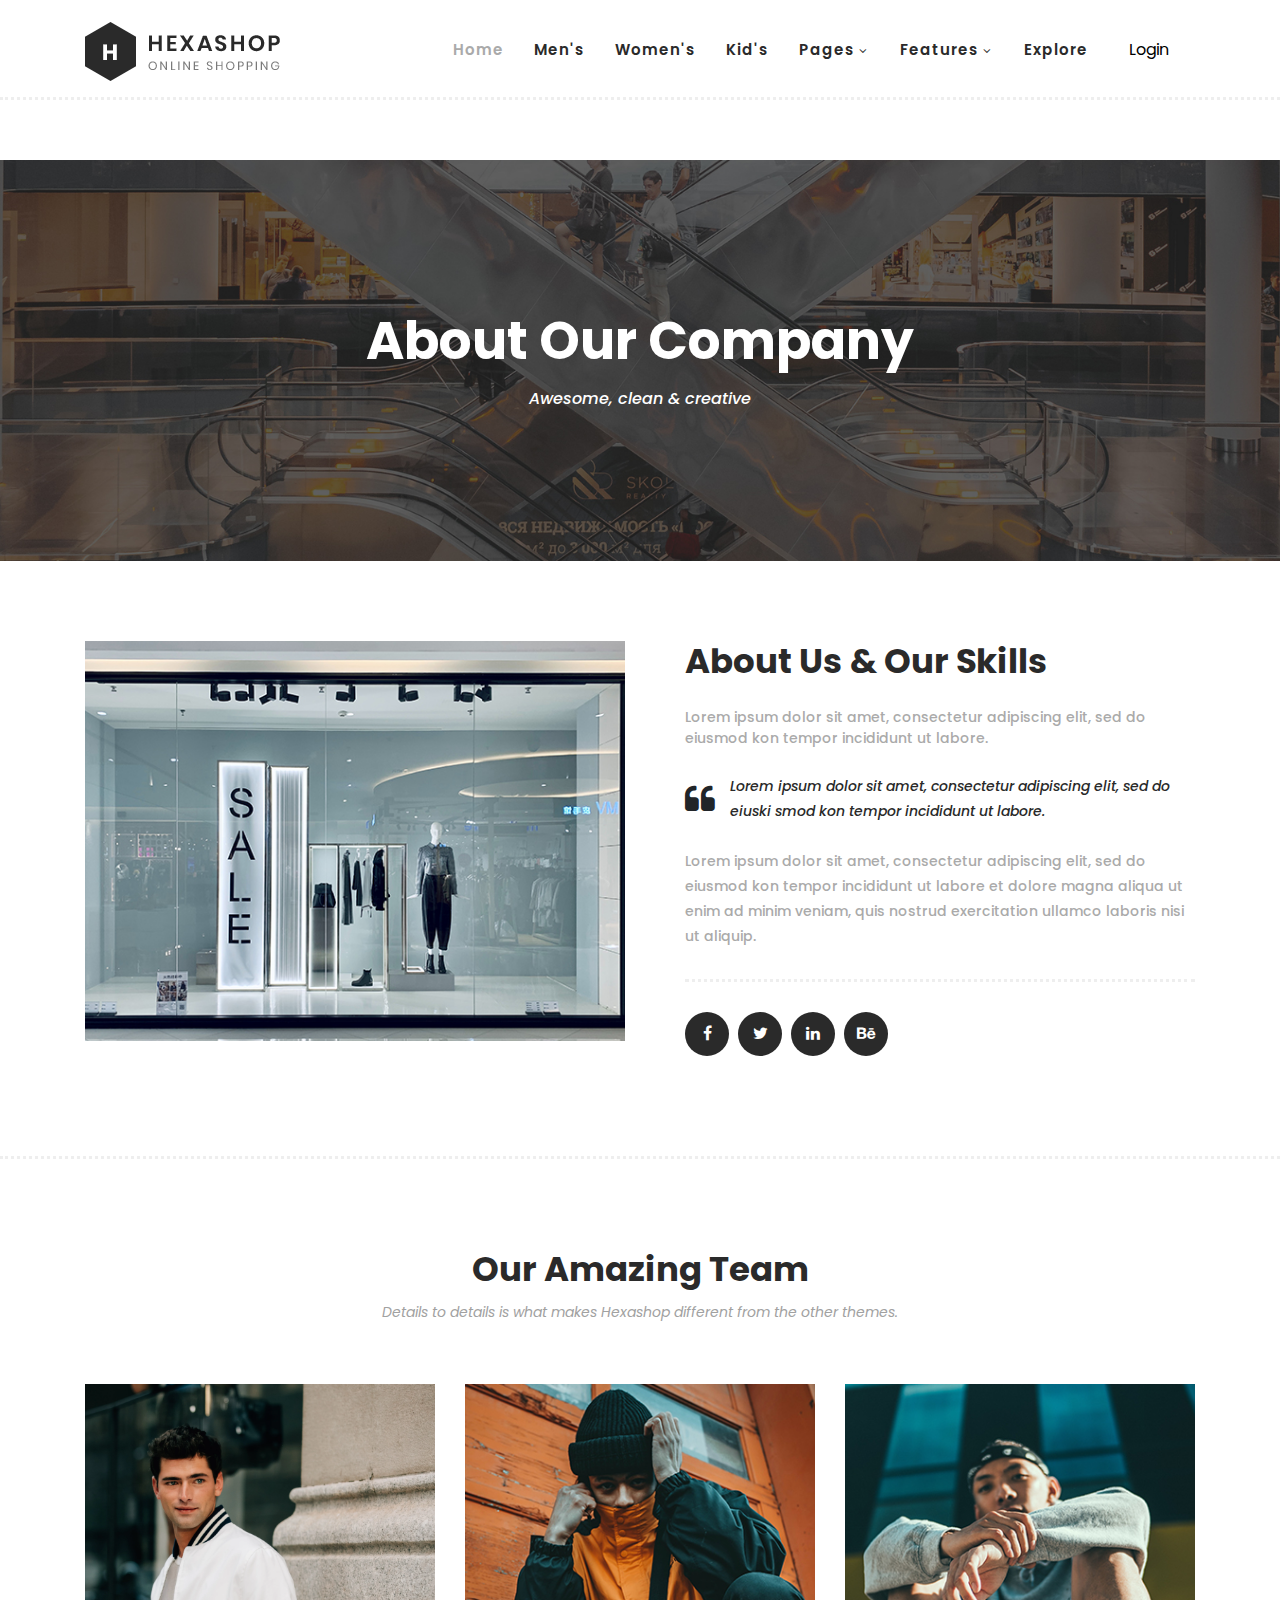
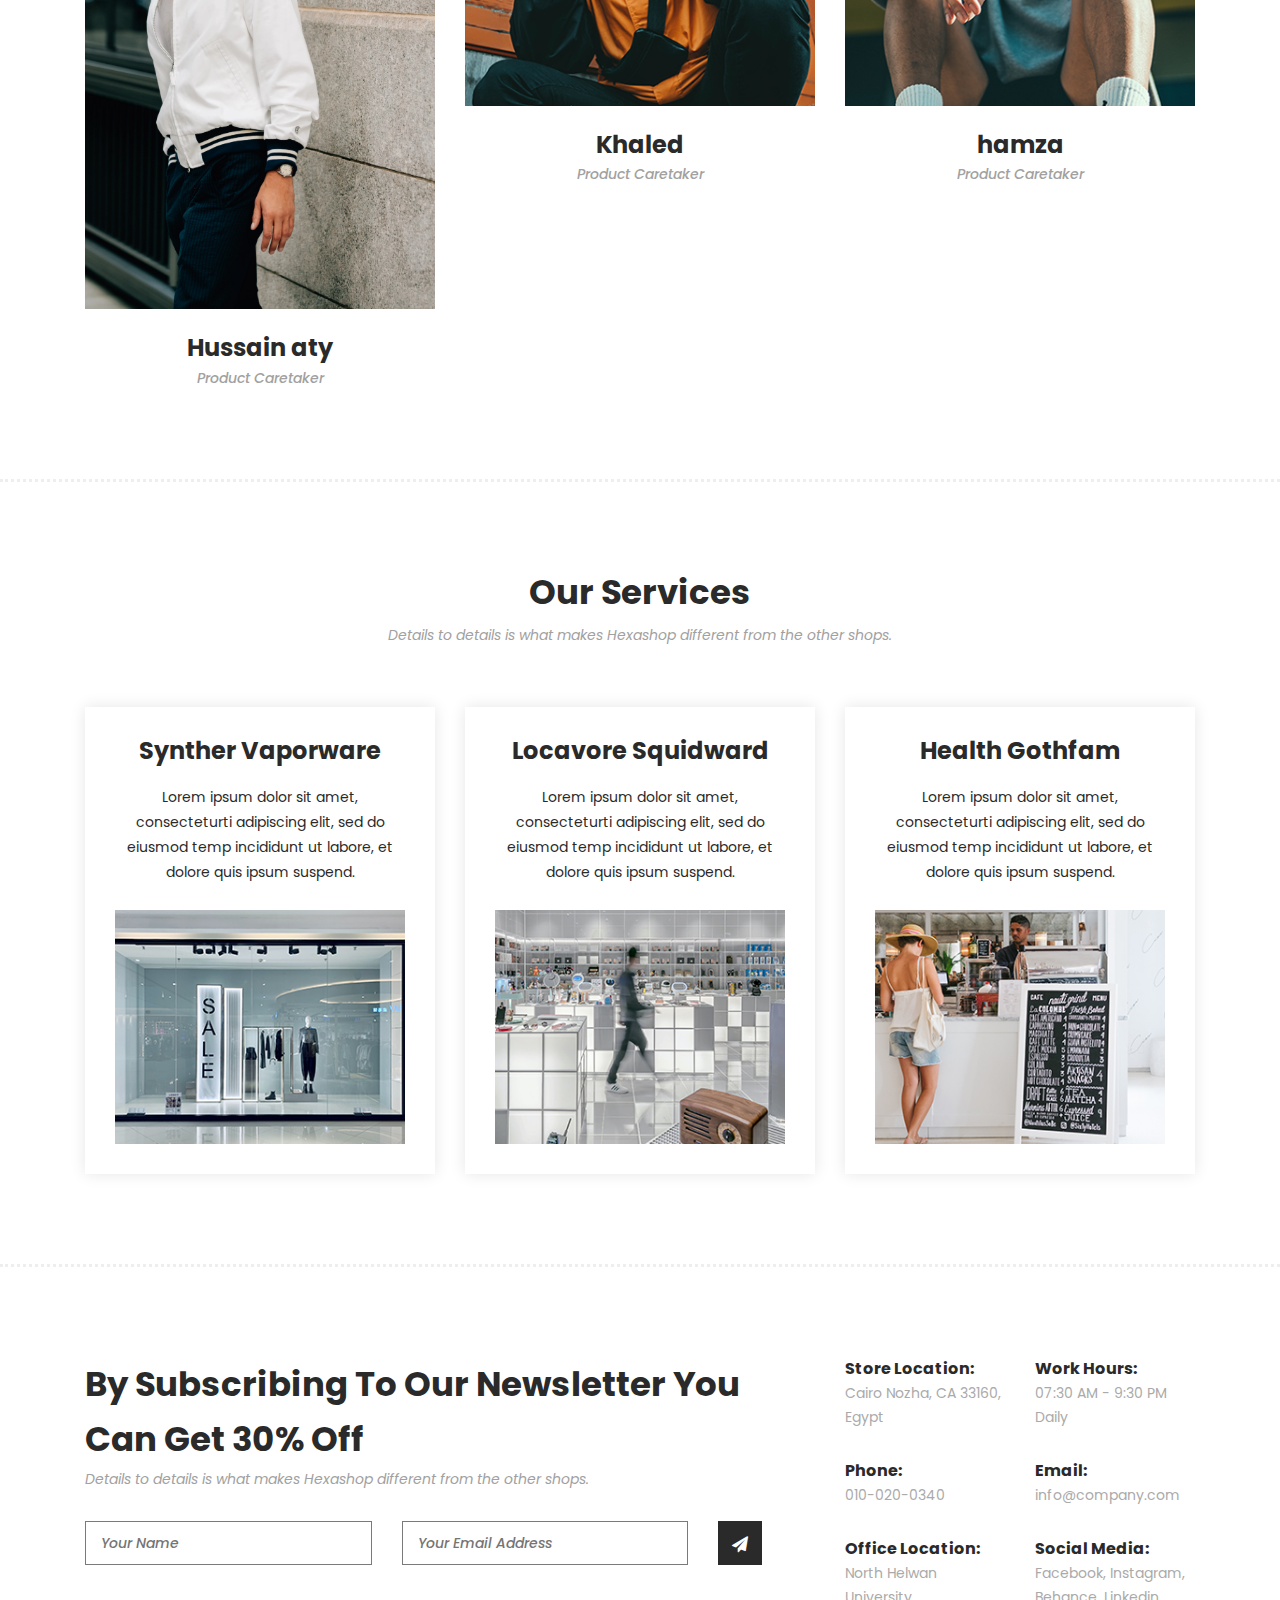
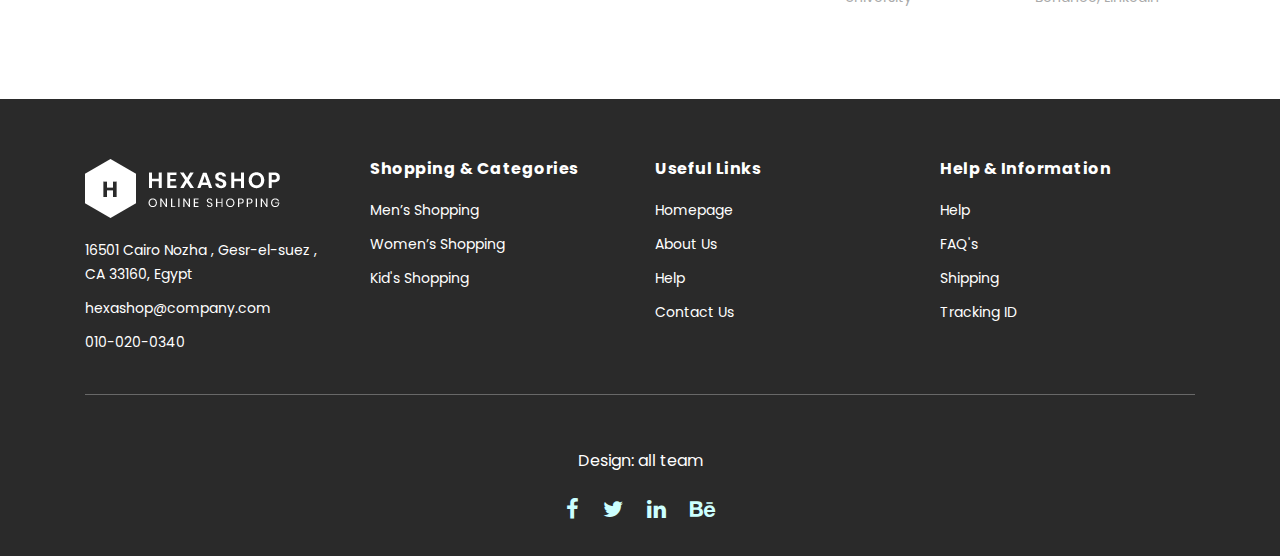
<file: full IT project/about.html>
<!DOCTYPE html>
<html lang="en">

  <head>

    <meta charset="utf-8">
    <meta name="viewport" content="width=device-width, initial-scale=1, shrink-to-fit=no">
    <meta name="description" content="">
    <meta name="author" content="">
    <link href="https://fonts.googleapis.com/css?family=Poppins:100,200,300,400,500,600,700,800,900&display=swap" rel="stylesheet">

    <title>Hexashop - About Page</title>


    <!-- Additional CSS Files -->
    <link rel="stylesheet" type="text/css" href="assets/css/bootstrap.min.css">

    <link rel="stylesheet" type="text/css" href="assets/css/font-awesome.css">

    <link rel="stylesheet" href="assets/css/templet.css">

    <link rel="stylesheet" href="assets/css/owl-carousel.css">

    <link rel="stylesheet" href="assets/css/lightbox.css">

    </head>
    
    <body>
    
    <!-- ***** Preloader Start ***** -->
    <div id="preloader">
        <div class="jumper">
            <div></div>
            <div></div>
            <div></div>
        </div>
    </div>  
    <!-- ***** Preloader End ***** -->
    
    
    <!-- ***** Header Area Start ***** -->
    <header class="header-area header-sticky">
        <div class="container">
            <div class="row">
                <div class="col-12">
                    <nav class="main-nav">
                        <!-- ***** Logo Start ***** -->
                        <a href="index.html" class="logo">
                            <img src="assets/images/logo.png">
                        </a>
                        <!-- ***** Logo End ***** -->
                        <!-- ***** Menu Start ***** -->
                        <ul class="nav">
                            
                            <li class="scroll-to-section"><a href="index.html" class="active">Home</a></li>
                            <li class="scroll-to-section"><a href="index.html">Men's</a></li>
                            <li class="scroll-to-section"><a href="index.html">Women's</a></li>
                            <li class="scroll-to-section"><a href="index.html">Kid's</a></li>
                            <li class="submenu">
                                <a href="javascript:;">Pages</a>
                                <ul>
                                    <li><a href="about.html">About Us</a></li>
                                    <li><a href="products.html">Products</a></li>
                                    <li><a href="single-product.html">Single Product</a></li>
                                    <li><a href="contact.html">Contact Us</a></li>
                                </ul>
                            </li>

                            <li class="submenu">
                                <a href="javascript:;">Features</a>
                                <ul>
                                  <li><a href="size table.html">clothes size table</a></li>
                                    <li><a href="#">Features Page 2</a></li>
                                    <li><a href="#">Features Page 3</a></li>
                                   
                                </ul>
                            </li>
                            <li class="scroll-to-section"><a href="index.html">Explore</a></li>
                            <button class="button" id="form-open">Login</button>
                        </ul>        
                        <a class='menu-trigger'>
                            <span>Menu</span>
                        </a>
                        <!-- ***** Menu End ***** -->
                    </nav>
                </div>
            </div>
        </div>
    </header>
    <!-- ***** Header Area End ***** -->


    <!-- ***** login popup ***** -->

    
    <div class="home">
        <div class="form_container">
          <i class="uil uil-times form_close"></i>
          <!-- Login From -->
          <div class="form login_form">
            <form action="#">
              <h2>Login</h2>
  
              <div class="input_box">
                <input type="email" placeholder="Enter your email" required />
                <i class="uil uil-envelope-alt email"></i>
              </div>
              <div class="input_box">
                <input type="password" placeholder="Enter your password" required />
                <i class="uil uil-lock password"></i>
                <i class="uil uil-eye-slash pw_hide"></i>
              </div>
  
              <div class="option_field">
                <span class="checkbox">
                  <input type="checkbox" id="check" />
                  <label for="check">Remember me</label>
                </span>
                <a href="#" class="forgot_pw">Forgot password?</a>
              </div>
  
              <button class="button " style="color:#ffffff">Login Now</button>
  
              <div class="login_signup">Don't have an account? <a href="#" id="signup">Signup</a></div>
            </form>
          </div>
  
          <!-- Signup From -->
          <div class="form signup_form">
            <form action="#">
              <h2>Signup</h2>
  
              <div class="input_box">
                <input type="email" placeholder="Enter your email" required />
                <i class="uil uil-envelope-alt email"></i>
              </div>
              <div class="input_box">
                <input type="password" placeholder="Create password" required />
                <i class="uil uil-lock password"></i>
                <i class="uil uil-eye-slash pw_hide"></i>
              </div>
              <div class="input_box">
                <input type="password" placeholder="Confirm password" required />
                <i class="uil uil-lock password"></i>
                <i class="uil uil-eye-slash pw_hide"></i>
              </div>
  
              <button class="button" id="signup" style="color:#ffffff">Signup Now</button>
  
              <div class="login_signup">Already have an account? <a href="#" id="login">Login</a></div>
            </form>
          </div>
        </div>

  
      <script src="assets/js/login script.js"></script>

<style>
    .button {
      color: #000000;
    }
    .nav_logo {
      font-size: 25px;
    }
    .nav_item {
      column-gap: 25px;
    }
    .nav_link:hover {
      color: #d9d9d9;
    }
    .button {
      padding: 6px 24px;
      border: 2px solid #fff;
      background: transparent;
      border-radius: 6px;
      cursor: pointer;
    }
    .button:active {
      transform: scale(0.98);
    }
    
    /* Home */
    

    .home::before {
      content: "";
      position: absolute;
      height: 100%;
      width: 100%;
      background-color: rgba(0, 0, 0, 0.6);
      z-index: 100;
      opacity: 0;
      pointer-events: none;
      transition: all 0.5s ease-out;
    }
    .home.show::before {
      opacity: 1;
      pointer-events: auto;
    }
    /* From */
    .form_container {
      position: fixed;
      max-width: 320px;
      width: 100%;
      top: 50%;
      left: 50%;
      transform: translate(-50%, -50%) scale(1.2);
      z-index: 101;
      background: #fff;
      padding: 25px;
      border-radius: 12px;
      box-shadow: rgba(0, 0, 0, 0.1);
      opacity: 0;
      pointer-events: none;
      transition: all 0.4s ease-out;
    }
    .home.show .form_container {
      opacity: 1;
      pointer-events: auto;
      transform: translate(-50%, -50%) scale(1);
    }
    .signup_form {
      display: none;
    }
    .form_container.active .signup_form {
      display: block;
    }
    .form_container.active .login_form {
      display: none;
    }
    .form_close {
      position: absolute;
      top: 10px;
      right: 20px;
      color: #0b0217;
      font-size: 22px;
      opacity: 0.7;
      cursor: pointer;
    }
    .form_container h2 {
      font-size: 22px;
      color: #0b0217;
      text-align: center;
    }
    .input_box {
      position: relative;
      margin-top: 30px;
      width: 100%;
      height: 40px;
    }
    .input_box input {
      height: 100%;
      width: 100%;
      border: none;
      outline: none;
      padding: 0 30px;
      color: #000000;
      transition: all 0.2s ease;
      border-bottom: 1.5px solid #aaaaaa;
    }
    .input_box input:focus {
      border-color: #0f0f0f;
    }
    .input_box i {
      position: absolute;
      top: 50%;
      transform: translateY(-50%);
      font-size: 20px;
      color: #707070;
    }
    .input_box i.email,
    .input_box i.password {
      left: 0;
    }
    .input_box input:focus ~ i.email,
    .input_box input:focus ~ i.password {
      color: #000000;
    }
    .input_box i.pw_hide {
      right: 0;
      font-size: 18px;
      cursor: pointer;
    }
    .option_field {
      margin-top: 14px;
      display: flex;
      align-items: center;
      justify-content: space-between;
    }
    .form_container a {
      color: #000000;
      font-size: 12px;
    }
    .form_container a:hover {
      text-decoration: underline;
    }
    .checkbox {
      display: flex;
      column-gap: 8px;
      white-space: nowrap;
    }
    .checkbox input {
      accent-color: #000000;
    }
    .checkbox label {
      font-size: 12px;
      cursor: pointer;
      user-select: none;
      color: #0b0217;
    }
    .form_container .button {
      background: #000000;
      margin-top: 30px;
      width: 100%;
      padding: 10px 0;
      border-radius: 10px;
    }
    .login_signup {
      font-size: 12px;
      text-align: center;
      margin-top: 15px;
    }
    </style>
</section>

    <!-- ***** login popup end ***** -->


    <!-- ***** Main Banner Area Start ***** -->
    <div class="page-heading about-page-heading" id="top">
        <div class="container">
            <div class="row">
                <div class="col-lg-12">
                    <div class="inner-content">
                        <h2>About Our Company</h2>
                        <span>Awesome, clean &amp; creative</span>
                    </div>
                </div>
            </div>
        </div>
    </div>
    <!-- ***** Main Banner Area End ***** -->

    <!-- ***** About Area Starts ***** -->
    <div class="about-us">
        <div class="container">
            <div class="row">
                <div class="col-lg-6">
                    <div class="left-image">
                        <img src="assets/images/about-left-image.jpg" alt="">
                    </div>
                </div>
                <div class="col-lg-6">
                    <div class="right-content">
                        <h4>About Us &amp; Our Skills</h4>
                        <span>Lorem ipsum dolor sit amet, consectetur adipiscing elit, sed do eiusmod kon tempor incididunt ut labore.</span>
                        <div class="quote">
                            <i class="fa fa-quote-left"></i><p>Lorem ipsum dolor sit amet, consectetur adipiscing elit, sed do eiuski smod kon tempor incididunt ut labore.</p>
                        </div>
                        <p>Lorem ipsum dolor sit amet, consectetur adipiscing elit, sed do eiusmod kon tempor incididunt ut labore et dolore magna aliqua ut enim ad minim veniam, quis nostrud exercitation ullamco laboris nisi ut aliquip.</p>
                        <ul>
                            <li><a href="#"><i class="fa fa-facebook"></i></a></li>
                            <li><a href="#"><i class="fa fa-twitter"></i></a></li>
                            <li><a href="#"><i class="fa fa-linkedin"></i></a></li>
                            <li><a href="#"><i class="fa fa-behance"></i></a></li>
                        </ul>
                    </div>
                </div>
            </div>
        </div>
    </div>
    <!-- ***** About Area Ends ***** -->

    <!-- ***** Our Team Area Starts ***** -->
    <section class="our-team">
        <div class="container">
            <div class="row">
                <div class="col-lg-12">
                    <div class="section-heading">
                        <h2>Our Amazing Team</h2>
                        <span>Details to details is what makes Hexashop different from the other themes.</span>
                    </div>
                </div>
                <div class="col-lg-4">
                    <div class="team-item">
                        <div class="thumb">
                            <div class="hover-effect">
                                <div class="inner-content">
                                    <ul>
                                        <li><a href="#"><i class="fa fa-facebook"></i></a></li>
                                        <li><a href="#"><i class="fa fa-twitter"></i></a></li>
                                        <li><a href="#"><i class="fa fa-linkedin"></i></a></li>
                                        <li><a href="#"><i class="fa fa-behance"></i></a></li>
                                    </ul>
                                </div>
                            </div>
                            <img src="assets/images/how.jpg">
                        </div>
                        <div class="down-content">
                            <h4>Hussain aty</h4>
                            <span>Product Caretaker</span>
                        </div>
                    </div>
                </div>
                <div class="col-lg-4">
                    <div class="team-item">
                        <div class="thumb">
                            <div class="hover-effect">
                                <div class="inner-content">
                                    <ul>
                                        <li><a href="#"><i class="fa fa-facebook"></i></a></li>
                                        <li><a href="#"><i class="fa fa-twitter"></i></a></li>
                                        <li><a href="#"><i class="fa fa-linkedin"></i></a></li>
                                        <li><a href="#"><i class="fa fa-behance"></i></a></li>
                                    </ul>
                                </div>
                            </div>
                            <img src="assets/images/team-member-02.jpg">
                        </div>
                        <div class="down-content">
                            <h4>Khaled</h4>
                            <span>Product Caretaker</span>
                        </div>
                    </div>
                </div>
                <div class="col-lg-4">
                    <div class="team-item">
                        <div class="thumb">
                            <div class="hover-effect">
                                <div class="inner-content">
                                    <ul>
                                        <li><a href="#"><i class="fa fa-facebook"></i></a></li>
                                        <li><a href="#"><i class="fa fa-twitter"></i></a></li>
                                        <li><a href="#"><i class="fa fa-linkedin"></i></a></li>
                                        <li><a href="#"><i class="fa fa-behance"></i></a></li>
                                    </ul>
                                </div>
                            </div>
                            <img src="assets/images/team-member-03.jpg">
                        </div>
                        <div class="down-content">
                            <h4>hamza</h4>
                            <span>Product Caretaker</span>
                        </div>
                    </div>
                </div>
            </div>
        </div>
    </section>
    <!-- ***** Our Team Area Ends ***** -->

    <!-- ***** Services Area Starts ***** -->
    <section class="our-services">
        <div class="container">
            <div class="row">
                <div class="col-lg-12">
                    <div class="section-heading">
                        <h2>Our Services</h2>
                        <span>Details to details is what makes Hexashop different from the other shops.</span>
                    </div>
                </div>
                <div class="col-lg-4">
                    <div class="service-item">
                        <h4>Synther Vaporware</h4>
                        <p>Lorem ipsum dolor sit amet, consecteturti adipiscing elit, sed do eiusmod temp incididunt ut labore, et dolore quis ipsum suspend.</p>
                        <img src="assets/images/service-01.jpg" alt="">
                    </div>
                </div>
                <div class="col-lg-4">
                    <div class="service-item">
                        <h4>Locavore Squidward</h4>
                        <p>Lorem ipsum dolor sit amet, consecteturti adipiscing elit, sed do eiusmod temp incididunt ut labore, et dolore quis ipsum suspend.</p>
                        <img src="assets/images/service-02.jpg" alt="">
                    </div>
                </div>
                <div class="col-lg-4">
                    <div class="service-item">
                        <h4>Health Gothfam</h4>
                        <p>Lorem ipsum dolor sit amet, consecteturti adipiscing elit, sed do eiusmod temp incididunt ut labore, et dolore quis ipsum suspend.</p>
                        <img src="assets/images/service-03.jpg" alt="">
                    </div>
                </div>
            </div>
        </div>
    </section>
    <!-- ***** Services Area Ends ***** -->

    <!-- ***** Subscribe Area Starts ***** -->
    <div class="subscribe">
        <div class="container">
            <div class="row">
                <div class="col-lg-8">
                    <div class="section-heading">
                        <h2>By Subscribing To Our Newsletter You Can Get 30% Off</h2>
                        <span>Details to details is what makes Hexashop different from the other shops.</span>
                    </div>
                    <form id="subscribe" action="" method="get">
                        <div class="row">
                          <div class="col-lg-5">
                            <fieldset>
                              <input name="name" type="text" id="name" placeholder="Your Name" required="">
                            </fieldset>
                          </div>
                          <div class="col-lg-5">
                            <fieldset>
                              <input name="email" type="text" id="email" pattern="[^ @]*@[^ @]*" placeholder="Your Email Address" required="">
                            </fieldset>
                          </div>
                          <div class="col-lg-2">
                            <fieldset>
                              <button type="submit" id="form-submit" class="main-dark-button"><i class="fa fa-paper-plane"></i></button>
                            </fieldset>
                          </div>
                        </div>
                    </form>
                </div>
                <div class="col-lg-4">
                    <div class="row">
                        <div class="col-6">
                            <ul>
                                <li>Store Location:<br><span> Cairo Nozha, CA 33160, Egypt</span></li>
                                <li>Phone:<br><span>010-020-0340</span></li>
                                <li>Office Location:<br><span>North Helwan University </span></li>
                            </ul>
                        </div>
                        <div class="col-6">
                            <ul>
                                <li>Work Hours:<br><span>07:30 AM - 9:30 PM Daily</span></li>
                                <li>Email:<br><span>info@company.com</span></li>
                                <li>Social Media:<br><span><a href="#">Facebook</a>, <a href="#">Instagram</a>, <a href="#">Behance</a>, <a href="#">Linkedin</a></span></li>
                            </ul>
                        </div>
                    </div>
                </div>
            </div>
        </div>
    </div>
    <!-- ***** Subscribe Area Ends ***** -->

    <!-- ***** Footer Start ***** -->
    <footer>
        <div class="container">
            <div class="row">
                <div class="col-lg-3">
                    <div class="first-item">
                        <div class="logo">
                            <img src="assets/images/white-logo.png" alt="hexashop ecommerce templatemo">
                        </div>
                        <ul>
                            <li><a href="#">16501 Cairo Nozha , Gesr-el-suez , CA 33160, Egypt</a></li>
                            <li><a href="#">hexashop@company.com</a></li>
                            <li><a href="#">010-020-0340</a></li>
                        </ul>
                    </div>
                </div>
                <div class="col-lg-3">
                    <h4>Shopping &amp; Categories</h4>
                    <ul>
                        <li><a href="#">Men’s Shopping</a></li>
                        <li><a href="#">Women’s Shopping</a></li>
                        <li><a href="#">Kid's Shopping</a></li>
                    </ul>
                </div>
                <div class="col-lg-3">
                    <h4>Useful Links</h4>
                    <ul>
                        <li><a href="#">Homepage</a></li>
                        <li><a href="#">About Us</a></li>
                        <li><a href="#">Help</a></li>
                        <li><a href="#">Contact Us</a></li>
                    </ul>
                </div>
                <div class="col-lg-3">
                    <h4>Help &amp; Information</h4>
                    <ul>
                        <li><a href="#">Help</a></li>
                        <li><a href="#">FAQ's</a></li>
                        <li><a href="#">Shipping</a></li>
                        <li><a href="#">Tracking ID</a></li>
                    </ul>
                </div>
                <div class="col-lg-12">
                    <div class="under-footer">
                        
                        
                        <br>  <a style="color: #ffffff;"target="_parent" title=" css "> Design: all team</a></p>
                        <ul>
                            <li><a href="#"><i class="fa fa-facebook"></i></a></li>
                            <li><a href="#"><i class="fa fa-twitter"></i></a></li>
                            <li><a href="#"><i class="fa fa-linkedin"></i></a></li>
                            <li><a href="#"><i class="fa fa-behance"></i></a></li>
                        </ul>
                    </div>
                </div>
            </div>
        </div>
    </footer>
    

    <!-- jQuery -->
    <script src="assets/js/jquery-2.1.0.min.js"></script>

    <!-- Bootstrap -->
    <script src="assets/js/popper.js"></script>
    <script src="assets/js/bootstrap.min.js"></script>

    <!-- Plugins -->
    <script src="assets/js/owl-carousel.js"></script>
    <script src="assets/js/accordions.js"></script>
    <script src="assets/js/datepicker.js"></script>
    <script src="assets/js/scrollreveal.min.js"></script>
    <script src="assets/js/waypoints.min.js"></script>
    <script src="assets/js/jquery.counterup.min.js"></script>
    <script src="assets/js/imgfix.min.js"></script> 
    <script src="assets/js/slick.js"></script> 
    <script src="assets/js/lightbox.js"></script> 
    <script src="assets/js/isotope.js"></script> 
    
    <!-- Global Init -->
    <script src="assets/js/custom.js"></script>

    <script>

        $(function() {
            var selectedClass = "";
            $("p").click(function(){
            selectedClass = $(this).attr("data-rel");
            $("#portfolio").fadeTo(50, 0.1);
                $("#portfolio div").not("."+selectedClass).fadeOut();
            setTimeout(function() {
              $("."+selectedClass).fadeIn();
              $("#portfolio").fadeTo(50, 1);
            }, 500);
                
            });
        });

    </script>

  </body>

</html>
</file>
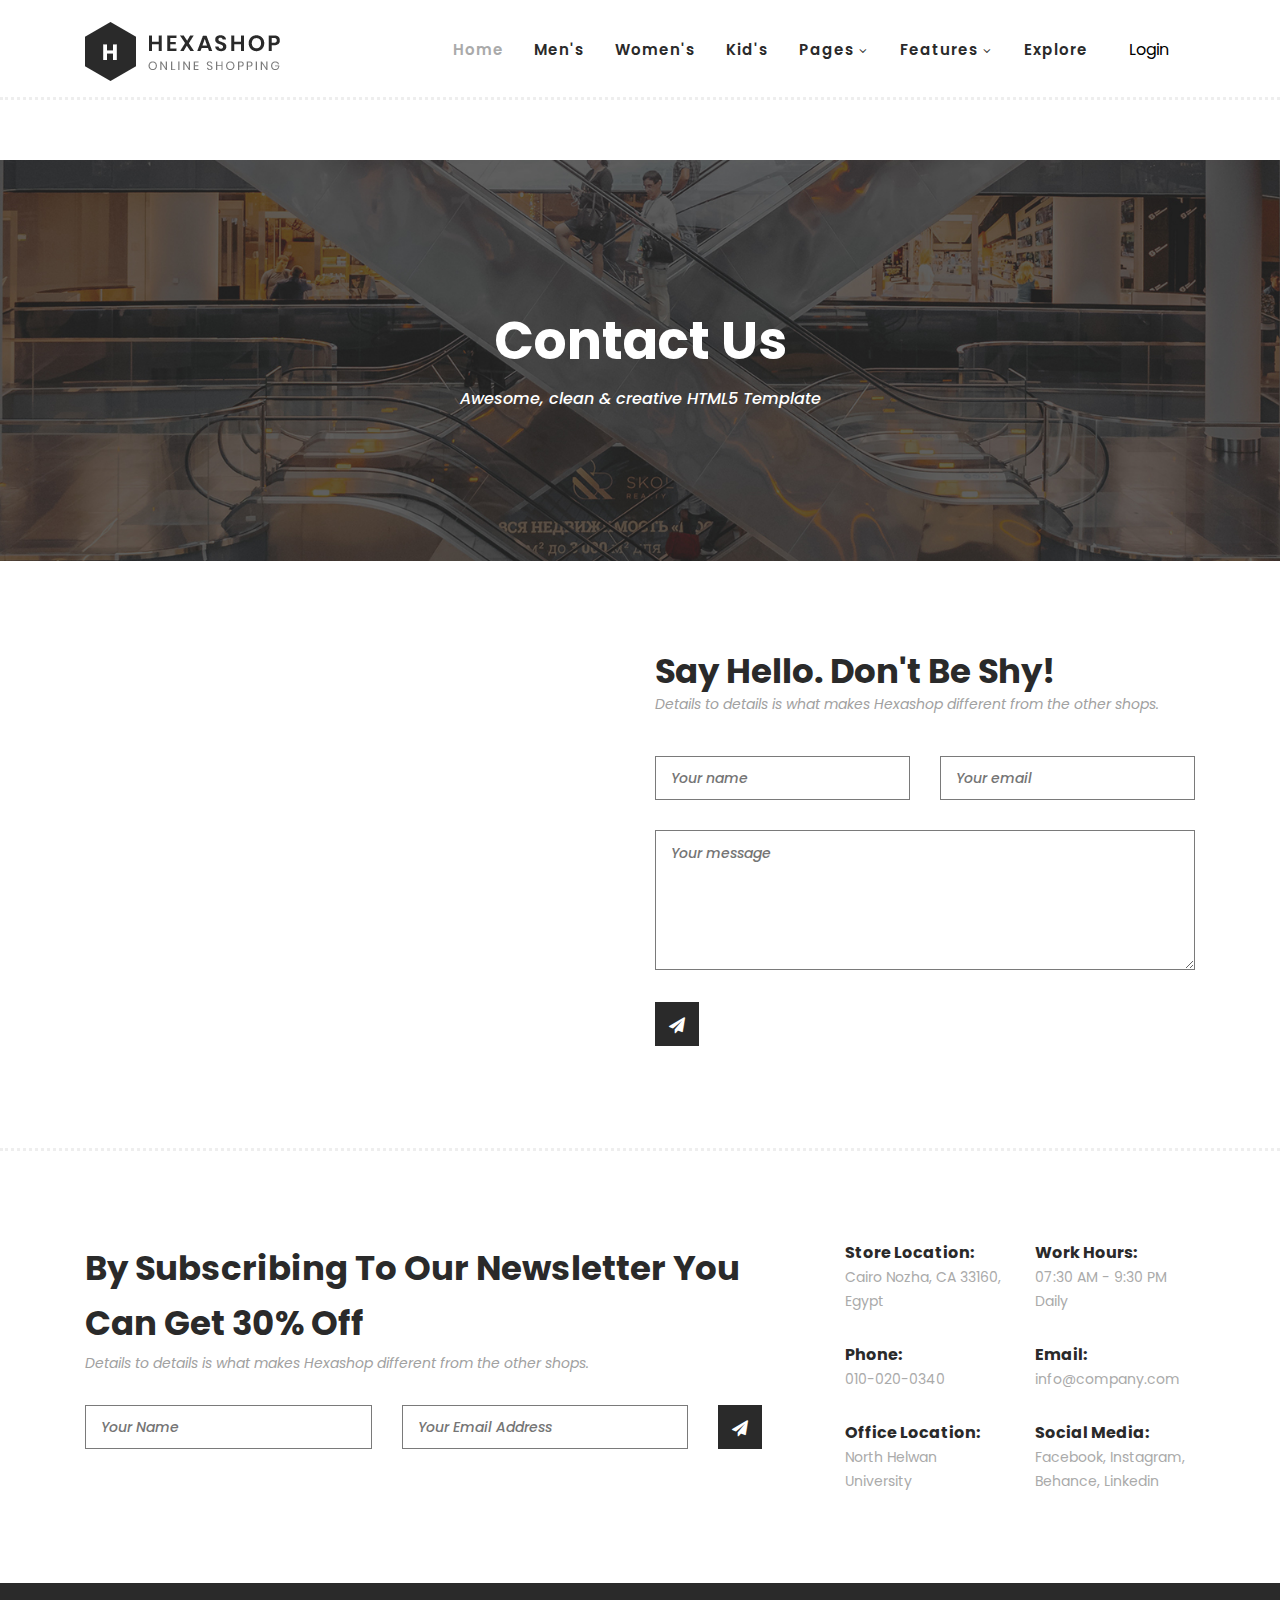
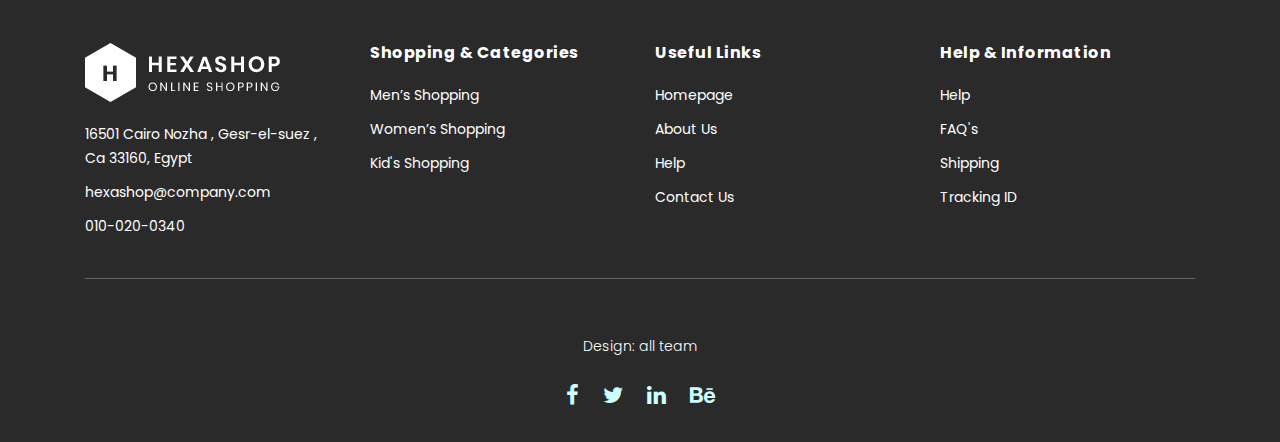
<file: full IT project/contact.html>
<!DOCTYPE html>
<html lang="en">

  <head>

    <meta charset="utf-8">
    <meta name="viewport" content="width=device-width, initial-scale=1, shrink-to-fit=no">
    <meta name="description" content="">
    <meta name="author" content="">
    <link href="https://fonts.googleapis.com/css?family=Poppins:100,200,300,400,500,600,700,800,900&display=swap" rel="stylesheet">

    <title>Hexashop - Contact Page</title>



    <!-- Additional CSS Files -->
    <link rel="stylesheet" type="text/css" href="assets/css/bootstrap.min.css">

    <link rel="stylesheet" type="text/css" href="assets/css/font-awesome.css">

    <link rel="stylesheet" href="assets/css/templet.css">

    <link rel="stylesheet" href="assets/css/owl-carousel.css">

    <link rel="stylesheet" href="assets/css/lightbox.css">

    </head>
    
    <body>
    
    <!-- ***** Preloader Start ***** -->
    <div id="preloader">
        <div class="jumper">
            <div></div>
            <div></div>
            <div></div>
        </div>
    </div>  
    <!-- ***** Preloader End ***** -->
    
    
    <!-- ***** Header Area Start ***** -->
    <header class="header-area header-sticky">
        <div class="container">
            <div class="row">
                <div class="col-12">
                    <nav class="main-nav">
                        <!-- ***** Logo Start ***** -->
                        <a href="index.html" class="logo">
                            <img src="assets/images/logo.png">
                        </a>
                        <!-- ***** Logo End ***** -->
                        <!-- ***** Menu Start ***** -->
                        <ul class="nav">
                            <li class="scroll-to-section"><a href="index.html" class="active">Home</a></li>
                            <li class="scroll-to-section"><a href="index.html">Men's</a></li>
                            <li class="scroll-to-section"><a href="index.html">Women's</a></li>
                            <li class="scroll-to-section"><a href="index.html">Kid's</a></li>
                            <li class="submenu">
                                <a href="javascript:;">Pages</a>
                                <ul>

                                    <li><a href="about.html">About Us</a></li>
                                    <li><a href="products.html">Products</a></li>
                                    <li><a href="single-product.html">Single Product</a></li>
                                    <li><a href="contact.html">Contact Us</a></li>
                                </ul>
                            </li>
                            <li class="submenu">
                                <a href="javascript:;">Features</a>
                                <ul>
                                  <li><a href="size table.html">clothes size table</a></li>
                                    <li><a href="#">Features Page 2</a></li>
                                    <li><a href="#">Features Page 3</a></li>
                                    
                                </ul>
                            </li>
                            <li class="scroll-to-section"><a href="index.html">Explore</a></li>
                            <button class="button" id="form-open">Login</button>
                        </ul>        
                        <a class='menu-trigger'>
                            <span>Menu</span>
                        </a>
                        <!-- ***** Menu End ***** -->
                    </nav>
                </div>
            </div>
        </div>
    </header>
    <!-- ***** Header Area End ***** -->


    <!-- ***** login popup ***** -->

    
    <div class="home">
        <div class="form_container">
          <i class="uil uil-times form_close"></i>
          <!-- Login From -->
          <div class="form login_form">
            <form action="#">
              <h2>Login</h2>
  
              <div class="input_box">
                <input type="email" placeholder="Enter your email" required />
                <i class="uil uil-envelope-alt email"></i>
              </div>
              <div class="input_box">
                <input type="password" placeholder="Enter your password" required />
                <i class="uil uil-lock password"></i>
                <i class="uil uil-eye-slash pw_hide"></i>
              </div>
  
              <div class="option_field">
                <span class="checkbox">
                  <input type="checkbox" id="check" />
                  <label for="check">Remember me</label>
                </span>
                <a href="#" class="forgot_pw">Forgot password?</a>
              </div>
  
              <button class="button " style="color:#ffffff">Login Now</button>
  
              <div class="login_signup">Don't have an account? <a href="#" id="signup">Signup</a></div>
            </form>
          </div>
  
          <!-- Signup From -->
          <div class="form signup_form">
            <form action="#">
              <h2>Signup</h2>
  
              <div class="input_box">
                <input type="email" placeholder="Enter your email" required />
                <i class="uil uil-envelope-alt email"></i>
              </div>
              <div class="input_box">
                <input type="password" placeholder="Create password" required />
                <i class="uil uil-lock password"></i>
                <i class="uil uil-eye-slash pw_hide"></i>
              </div>
              <div class="input_box">
                <input type="password" placeholder="Confirm password" required />
                <i class="uil uil-lock password"></i>
                <i class="uil uil-eye-slash pw_hide"></i>
              </div>
  
              <button class="button" id="signup" style="color:#ffffff">Signup Now</button>
  
              <div class="login_signup">Already have an account? <a href="#" id="login">Login</a></div>
            </form>
          </div>
        </div>

  
      <script src="assets/js/login script.js"></script>

<style>
    .button {
      color: #000000;
    }
    .nav_logo {
      font-size: 25px;
    }
    .nav_item {
      column-gap: 25px;
    }
    .nav_link:hover {
      color: #d9d9d9;
    }
    .button {
      padding: 6px 24px;
      border: 2px solid #fff;
      background: transparent;
      border-radius: 6px;
      cursor: pointer;
    }
    .button:active {
      transform: scale(0.98);
    }
    
    /* Home */
    

    .home::before {
      content: "";
      position: absolute;
      height: 100%;
      width: 100%;
      background-color: rgba(0, 0, 0, 0.6);
      z-index: 100;
      opacity: 0;
      pointer-events: none;
      transition: all 0.5s ease-out;
    }
    .home.show::before {
      opacity: 1;
      pointer-events: auto;
    }
    /* From */
    .form_container {
      position: fixed;
      max-width: 320px;
      width: 100%;
      top: 50%;
      left: 50%;
      transform: translate(-50%, -50%) scale(1.2);
      z-index: 101;
      background: #fff;
      padding: 25px;
      border-radius: 12px;
      box-shadow: rgba(0, 0, 0, 0.1);
      opacity: 0;
      pointer-events: none;
      transition: all 0.4s ease-out;
    }
    .home.show .form_container {
      opacity: 1;
      pointer-events: auto;
      transform: translate(-50%, -50%) scale(1);
    }
    .signup_form {
      display: none;
    }
    .form_container.active .signup_form {
      display: block;
    }
    .form_container.active .login_form {
      display: none;
    }
    .form_close {
      position: absolute;
      top: 10px;
      right: 20px;
      color: #0b0217;
      font-size: 22px;
      opacity: 0.7;
      cursor: pointer;
    }
    .form_container h2 {
      font-size: 22px;
      color: #0b0217;
      text-align: center;
    }
    .input_box {
      position: relative;
      margin-top: 30px;
      width: 100%;
      height: 40px;
    }
    .input_box input {
      height: 100%;
      width: 100%;
      border: none;
      outline: none;
      padding: 0 30px;
      color: #000000;
      transition: all 0.2s ease;
      border-bottom: 1.5px solid #aaaaaa;
    }
    .input_box input:focus {
      border-color: #0f0f0f;
    }
    .input_box i {
      position: absolute;
      top: 50%;
      transform: translateY(-50%);
      font-size: 20px;
      color: #707070;
    }
    .input_box i.email,
    .input_box i.password {
      left: 0;
    }
    .input_box input:focus ~ i.email,
    .input_box input:focus ~ i.password {
      color: #000000;
    }
    .input_box i.pw_hide {
      right: 0;
      font-size: 18px;
      cursor: pointer;
    }
    .option_field {
      margin-top: 14px;
      display: flex;
      align-items: center;
      justify-content: space-between;
    }
    .form_container a {
      color: #000000;
      font-size: 12px;
    }
    .form_container a:hover {
      text-decoration: underline;
    }
    .checkbox {
      display: flex;
      column-gap: 8px;
      white-space: nowrap;
    }
    .checkbox input {
      accent-color: #000000;
    }
    .checkbox label {
      font-size: 12px;
      cursor: pointer;
      user-select: none;
      color: #0b0217;
    }
    .form_container .button {
      background: #000000;
      margin-top: 30px;
      width: 100%;
      padding: 10px 0;
      border-radius: 10px;
    }
    .login_signup {
      font-size: 12px;
      text-align: center;
      margin-top: 15px;
    }
    </style>
</section>

    <!-- ***** login popup end ***** -->


    <!-- ***** Main Banner Area Start ***** -->
    <div class="page-heading about-page-heading" id="top">
        <div class="container">
            <div class="row">
                <div class="col-lg-12">
                    <div class="inner-content">
                        <h2>Contact Us</h2>
                        <span>Awesome, clean &amp; creative HTML5 Template</span>
                    </div>
                </div>
            </div>
        </div>
    </div>
    <!-- ***** Main Banner Area End ***** -->

    <!-- ***** Contact Area Starts ***** -->
    <div class="contact-us">
        <div class="container">
            <div class="row">
                <div class="col-lg-6">
                    <div id="map">
                      <iframe src="https://www.google.com/maps/embed?pb=!1m18!1m12!1m3!1d1261.318904211594!2d31.31795587683062!3d29.869282623050367!2m3!1f0!2f0!3f0!3m2!1i1024!2i768!4f13.1!3m3!1m2!1s0x145837e94446de75%3A0x1e81892096f0f8f4!2sFaculty%20of%20computer%20science%20helwan%20national%20university!5e0!3m2!1sen!2seg!4v1714114127583!5m2!1sen!2seg" width="100%" height="400px" frameborder="0" style="border:0" allowfullscreen></iframe>
                      
                    </div>
                </div>
                <div class="col-lg-6">
                    <div class="section-heading">
                        <h2>Say Hello. Don't Be Shy!</h2>
                        <span>Details to details is what makes Hexashop different from the other shops.</span>
                    </div>
                    <form id="contact" action="" method="post">
                        <div class="row">
                          <div class="col-lg-6">
                            <fieldset>
                              <input name="name" type="text" id="name" placeholder="Your name" required="">
                            </fieldset>
                          </div>
                          <div class="col-lg-6">
                            <fieldset>
                              <input name="email" type="text" id="email" placeholder="Your email" required="">
                            </fieldset>
                          </div>
                          <div class="col-lg-12">
                            <fieldset>
                              <textarea name="message" rows="6" id="message" placeholder="Your message" required=""></textarea>
                            </fieldset>
                          </div>
                          <div class="col-lg-12">
                            <fieldset>
                              <button type="submit" id="form-submit" class="main-dark-button"><i class="fa fa-paper-plane"></i></button>
                          </div>
                        </div>
                      </form>
                </div>
            </div>
        </div>
    </div>
    <!-- ***** Contact Area Ends ***** -->

    <!-- ***** Subscribe Area Starts ***** -->
    <div class="subscribe">
        <div class="container">
            <div class="row">
                <div class="col-lg-8">
                    <div class="section-heading">
                        <h2>By Subscribing To Our Newsletter You Can Get 30% Off</h2>
                        <span>Details to details is what makes Hexashop different from the other shops.</span>
                    </div>
                    <form id="subscribe" action="" method="get">
                        <div class="row">
                          <div class="col-lg-5">
                            <fieldset>
                              <input name="name" type="text" id="name" placeholder="Your Name" required="">
                            </fieldset>
                          </div>
                          <div class="col-lg-5">
                            <fieldset>
                              <input name="email" type="text" id="email" pattern="[^ @]*@[^ @]*" placeholder="Your Email Address" required="">
                            </fieldset>
                          </div>
                          <div class="col-lg-2">
                            <fieldset>
                              <button type="submit" id="form-submit" class="main-dark-button"><i class="fa fa-paper-plane"></i></button>
                            </fieldset>
                          </div>
                        </div>
                    </form>
                </div>
                <div class="col-lg-4">
                    <div class="row">
                        <div class="col-6">
                            <ul>
                                <li>Store Location:<br><span>Cairo Nozha, CA 33160, Egypt</span></li>
                                <li>Phone:<br><span>010-020-0340</span></li>
                                <li>Office Location:<br><span>North Helwan University</span></li>
                            </ul>
                        </div>
                        <div class="col-6">
                            <ul>
                                <li>Work Hours:<br><span>07:30 AM - 9:30 PM Daily</span></li>
                                <li>Email:<br><span>info@company.com</span></li>
                                <li>Social Media:<br><span><a href="#">Facebook</a>, <a href="#">Instagram</a>, <a href="#">Behance</a>, <a href="#">Linkedin</a></span></li>
                            </ul>
                        </div>
                    </div>
                </div>
            </div>
        </div>
    </div>
    <!-- ***** Subscribe Area Ends ***** -->

    <!-- ***** Footer Start ***** -->
    <footer>
        <div class="container">
            <div class="row">
                <div class="col-lg-3">
                    <div class="first-item">
                        <div class="logo">
                            <img src="assets/images/white-logo.png" alt="hexashop ecommerce templatemo">
                        </div>
                        <ul>
                            <li><a href="#">16501 Cairo Nozha , Gesr-el-suez , Ca 33160, Egypt</a></li>
                            <li><a href="#">hexashop@company.com</a></li>
                            <li><a href="#">010-020-0340</a></li>
                        </ul>
                    </div>
                </div>
                <div class="col-lg-3">
                    <h4>Shopping &amp; Categories</h4>
                    <ul>
                        <li><a href="#">Men’s Shopping</a></li>
                        <li><a href="#">Women’s Shopping</a></li>
                        <li><a href="#">Kid's Shopping</a></li>
                    </ul>
                </div>
                <div class="col-lg-3">
                    <h4>Useful Links</h4>
                    <ul>
                        <li><a href="#">Homepage</a></li>
                        <li><a href="#">About Us</a></li>
                        <li><a href="#">Help</a></li>
                        <li><a href="#">Contact Us</a></li>
                    </ul>
                </div>
                <div class="col-lg-3">
                    <h4>Help &amp; Information</h4>
                    <ul>
                        <li><a href="#">Help</a></li>
                        <li><a href="#">FAQ's</a></li>
                        <li><a href="#">Shipping</a></li>
                        <li><a href="#">Tracking ID</a></li>
                    </ul>
                </div>
                <div class="col-lg-12">
                    <div class="under-footer">
                        <p> 
                        
                        <br style="color: #ffffff;"> Design: <a  style="color: #ffffff;"target="_parent" title=" css ">all team</a></p>
                        <ul>
                            <li><a href="#"><i class="fa fa-facebook"></i></a></li>
                            <li><a href="#"><i class="fa fa-twitter"></i></a></li>
                            <li><a href="#"><i class="fa fa-linkedin"></i></a></li>
                            <li><a href="#"><i class="fa fa-behance"></i></a></li>
                        </ul>
                    </div>
                </div>
            </div>
        </div>
    </footer>
    

    <!-- jQuery -->
    <script src="assets/js/jquery-2.1.0.min.js"></script>

    <!-- Bootstrap -->
    <script src="assets/js/popper.js"></script>
    <script src="assets/js/bootstrap.min.js"></script>

    <!-- Plugins -->
    <script src="assets/js/owl-carousel.js"></script>
    <script src="assets/js/accordions.js"></script>
    <script src="assets/js/datepicker.js"></script>
    <script src="assets/js/scrollreveal.min.js"></script>
    <script src="assets/js/waypoints.min.js"></script>
    <script src="assets/js/jquery.counterup.min.js"></script>
    <script src="assets/js/imgfix.min.js"></script> 
    <script src="assets/js/slick.js"></script> 
    <script src="assets/js/lightbox.js"></script> 
    <script src="assets/js/isotope.js"></script> 
    
    <!-- Global Init -->
    <script src="assets/js/custom.js"></script>

    <script>

        $(function() {
            var selectedClass = "";
            $("p").click(function(){
            selectedClass = $(this).attr("data-rel");
            $("#portfolio").fadeTo(50, 0.1);
                $("#portfolio div").not("."+selectedClass).fadeOut();
            setTimeout(function() {
              $("."+selectedClass).fadeIn();
              $("#portfolio").fadeTo(50, 1);
            }, 500);
                
            });
        });

    </script>

  </body>

</html>
</file>
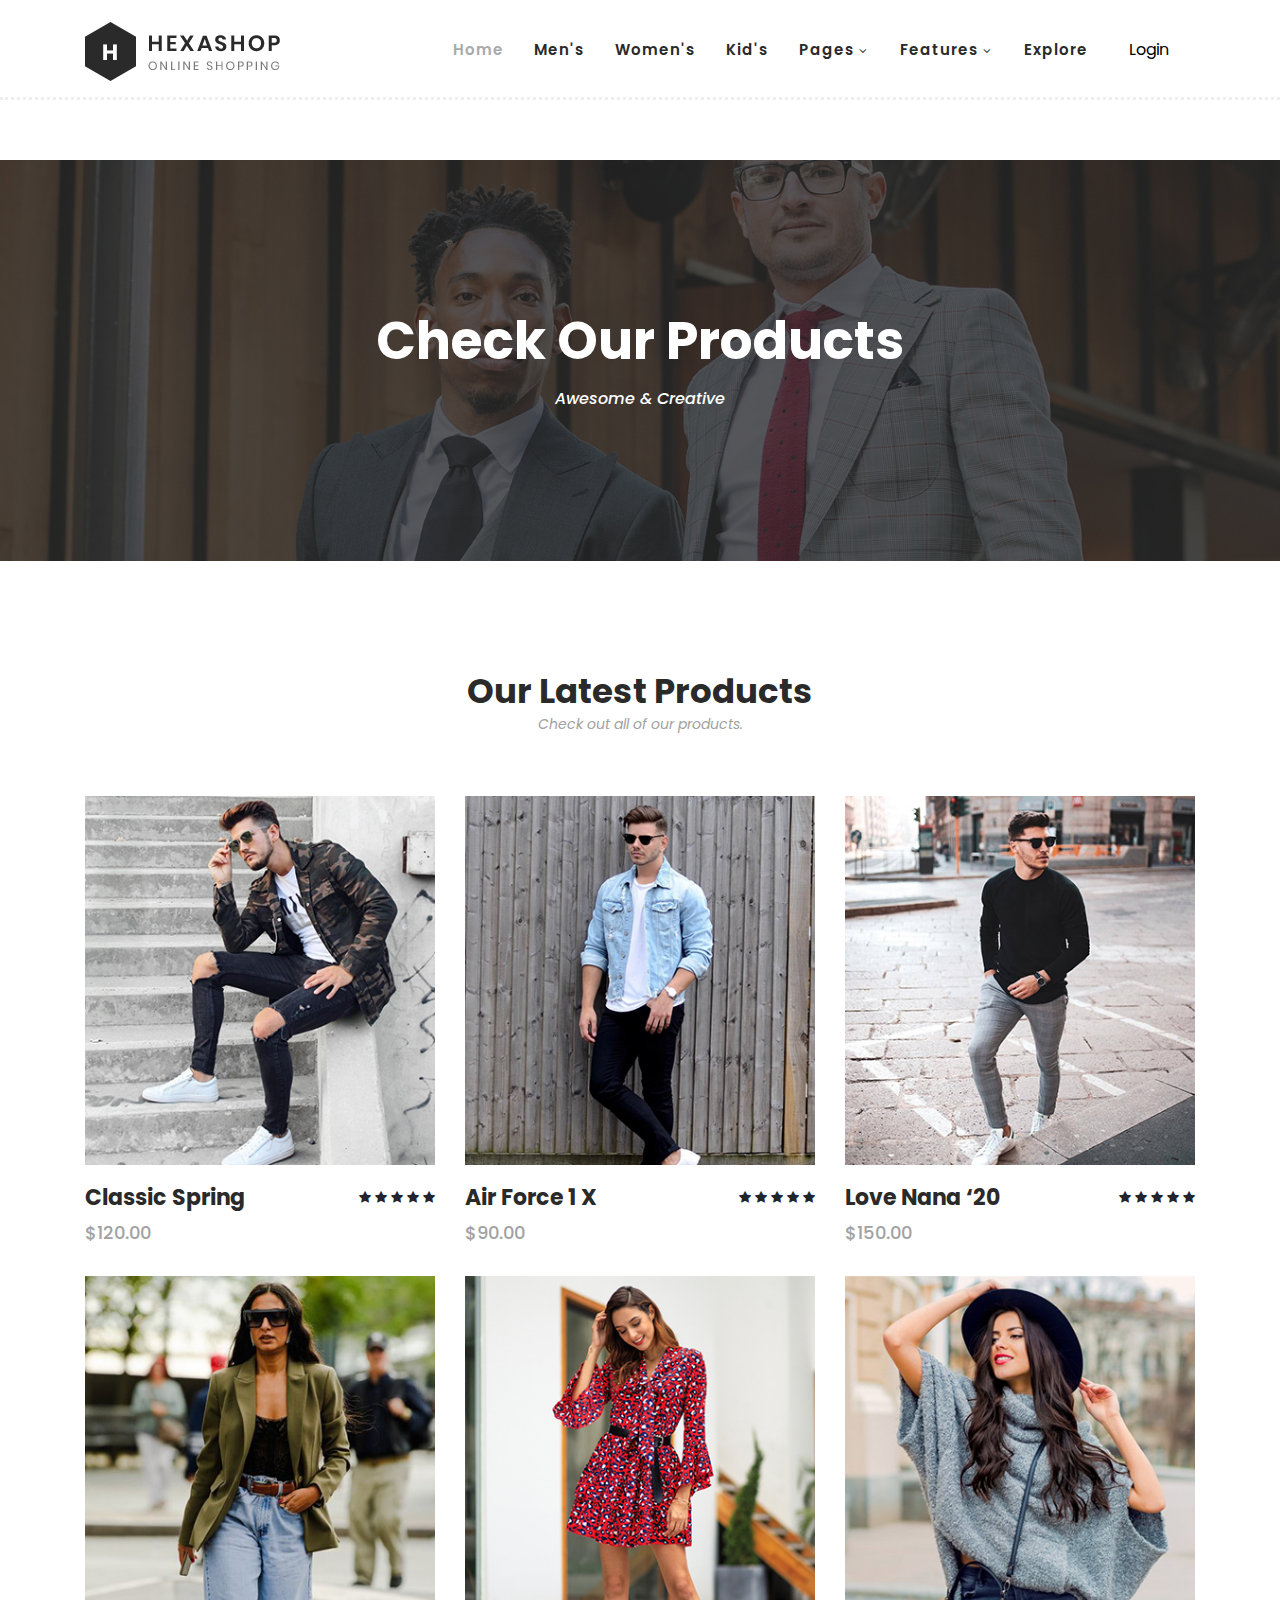
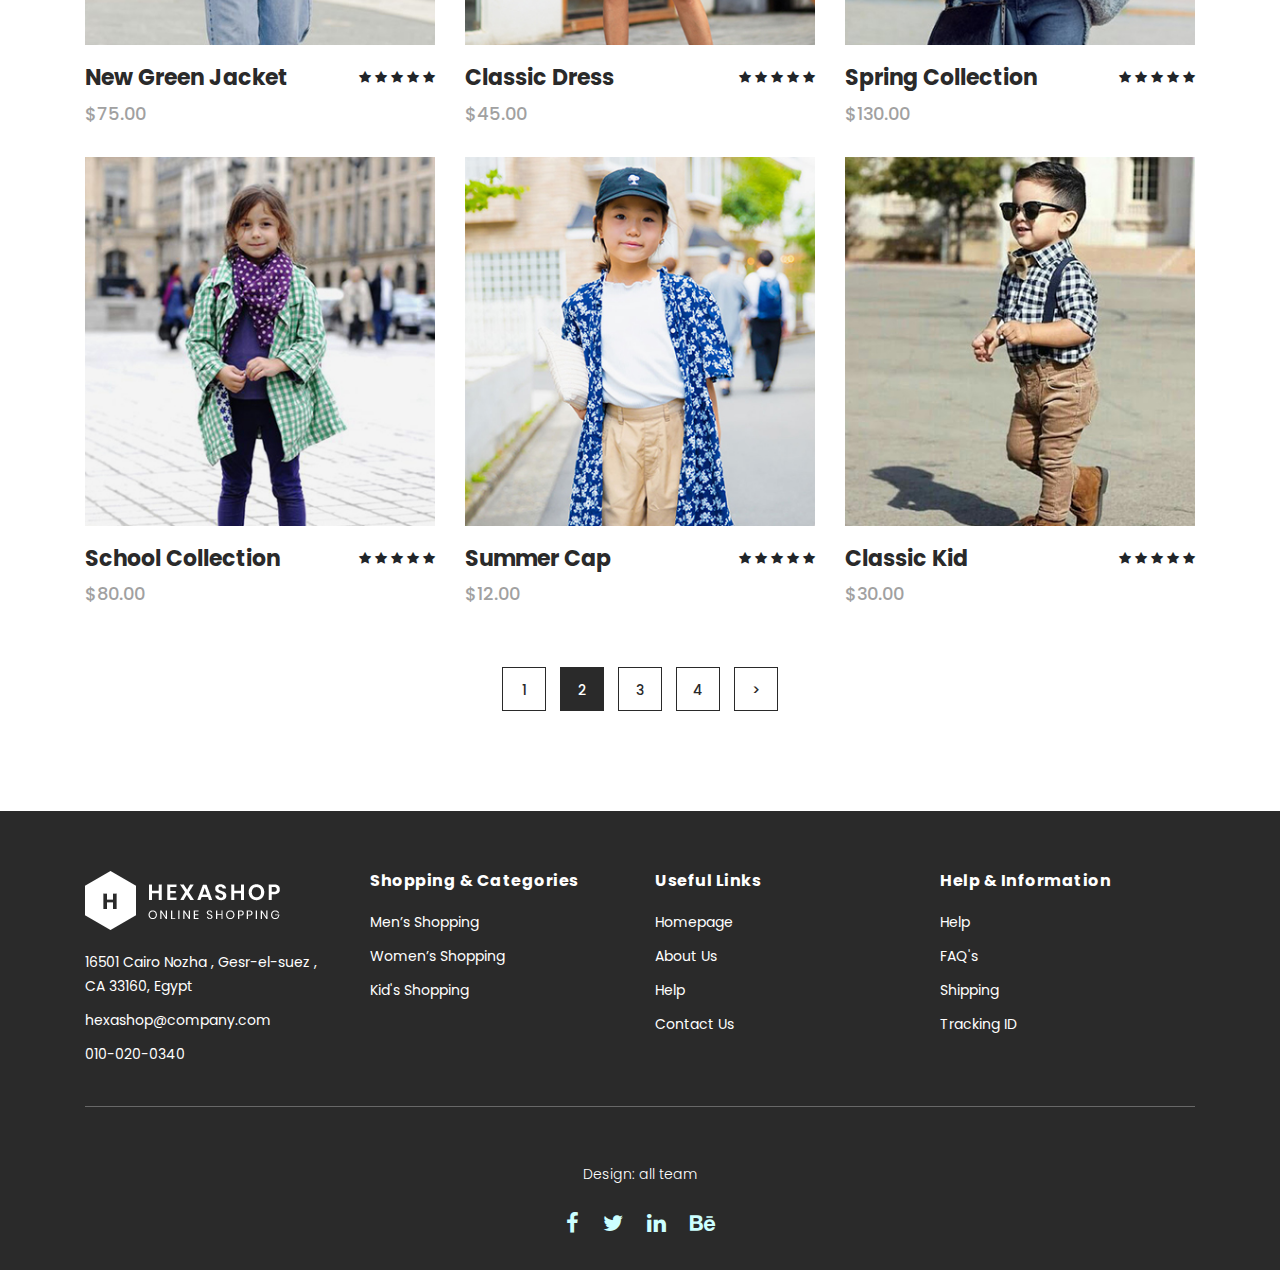
<file: full IT project/products.html>
<!DOCTYPE html>
<html lang="en">

  <head>

    <meta charset="utf-8">
    <meta name="viewport" content="width=device-width, initial-scale=1, shrink-to-fit=no">
    <meta name="description" content="">
    <meta name="author" content="">
    <link href="https://fonts.googleapis.com/css?family=Poppins:100,200,300,400,500,600,700,800,900&display=swap" rel="stylesheet">

    <title>Hexashop - Product Listing Page</title>



    <!-- Additional CSS Files -->
    <link rel="stylesheet" type="text/css" href="assets/css/bootstrap.min.css">

    <link rel="stylesheet" type="text/css" href="assets/css/font-awesome.css">

    <link rel="stylesheet" href="assets/css/templet.css">

    <link rel="stylesheet" href="assets/css/owl-carousel.css">

    <link rel="stylesheet" href="assets/css/lightbox.css">

    </head>
    
    <body>
    
    <!-- ***** Preloader Start ***** -->
    <div id="preloader">
        <div class="jumper">
            <div></div>
            <div></div>
            <div></div>
        </div>
    </div>  
    <!-- ***** Preloader End ***** -->
    
    
    <!-- ***** Header Area Start ***** -->
    <header class="header-area header-sticky">
        <div class="container">
            <div class="row">
                <div class="col-12">
                    <nav class="main-nav">
                        <!-- ***** Logo Start ***** -->
                        <a href="index.html" class="logo">
                            <img src="assets/images/logo.png">
                        </a>
                        <!-- ***** Logo End ***** -->
                        <!-- ***** Menu Start ***** -->
                        <ul class="nav">
                            <li class="scroll-to-section"><a href="index.html" class="active">Home</a></li>
                            <li class="scroll-to-section"><a href="index.html">Men's</a></li>
                            <li class="scroll-to-section"><a href="index.html">Women's</a></li>
                            <li class="scroll-to-section"><a href="index.html">Kid's</a></li>
                            <li class="submenu">
                                <a href="javascript:;">Pages</a>
                                <ul>
                                    <li><a href="about.html">About Us</a></li>
                                    <li><a href="products.html">Products</a></li>
                                    <li><a href="single-product.html">Single Product</a></li>
                                    <li><a href="contact.html">Contact Us</a></li>
                                </ul>
                            </li>
                            <li class="submenu">
                                <a href="javascript:;">Features</a>
                                <ul>
                                    <li><a href="size table.html">clothes size table</a></li>
                                    <li><a href="#">Features Page 2</a></li>
                                    <li><a href="#">Features Page 3</a></li>

                                </ul>
                            </li>
                            <li class="scroll-to-section"><a href="index.html">Explore</a></li>
                            <button class="button" id="form-open">Login</button>
                        </ul>        
                        <a class='menu-trigger'>
                            <span>Menu</span>
                        </a>
                        <!-- ***** Menu End ***** -->
                    </nav>
                </div>
            </div>
        </div>
    </header>
    <!-- ***** Header Area End ***** -->


    <!-- ***** login popup ***** -->

    
    <div class="home">
        <div class="form_container">
          <i class="uil uil-times form_close"></i>
          <!-- Login From -->
          <div class="form login_form">
            <form action="#">
              <h2>Login</h2>
  
              <div class="input_box">
                <input type="email" placeholder="Enter your email" required />
                <i class="uil uil-envelope-alt email"></i>
              </div>
              <div class="input_box">
                <input type="password" placeholder="Enter your password" required />
                <i class="uil uil-lock password"></i>
                <i class="uil uil-eye-slash pw_hide"></i>
              </div>
  
              <div class="option_field">
                <span class="checkbox">
                  <input type="checkbox" id="check" />
                  <label for="check">Remember me</label>
                </span>
                <a href="#" class="forgot_pw">Forgot password?</a>
              </div>
  
              <button class="button " style="color:#ffffff">Login Now</button>
  
              <div class="login_signup">Don't have an account? <a href="#" id="signup">Signup</a></div>
            </form>
          </div>
  
          <!-- Signup From -->
          <div class="form signup_form">
            <form action="#">
              <h2>Signup</h2>
  
              <div class="input_box">
                <input type="email" placeholder="Enter your email" required />
                <i class="uil uil-envelope-alt email"></i>
              </div>
              <div class="input_box">
                <input type="password" placeholder="Create password" required />
                <i class="uil uil-lock password"></i>
                <i class="uil uil-eye-slash pw_hide"></i>
              </div>
              <div class="input_box">
                <input type="password" placeholder="Confirm password" required />
                <i class="uil uil-lock password"></i>
                <i class="uil uil-eye-slash pw_hide"></i>
              </div>
  
              <button class="button" id="signup" style="color:#ffffff">Signup Now</button>
  
              <div class="login_signup">Already have an account? <a href="#" id="login">Login</a></div>
            </form>
          </div>
        </div>

  
      <script src="assets/js/login script.js"></script>

<style>
    .button {
      color: #000000;
    }
    .nav_logo {
      font-size: 25px;
    }
    .nav_item {
      column-gap: 25px;
    }
    .nav_link:hover {
      color: #d9d9d9;
    }
    .button {
      padding: 6px 24px;
      border: 2px solid #fff;
      background: transparent;
      border-radius: 6px;
      cursor: pointer;
    }
    .button:active {
      transform: scale(0.98);
    }
    
    /* Home */
    

    .home::before {
      content: "";
      position: absolute;
      height: 100%;
      width: 100%;
      background-color: rgba(0, 0, 0, 0.6);
      z-index: 100;
      opacity: 0;
      pointer-events: none;
      transition: all 0.5s ease-out;
    }
    .home.show::before {
      opacity: 1;
      pointer-events: auto;
    }
    /* From */
    .form_container {
      position: fixed;
      max-width: 320px;
      width: 100%;
      top: 50%;
      left: 50%;
      transform: translate(-50%, -50%) scale(1.2);
      z-index: 101;
      background: #fff;
      padding: 25px;
      border-radius: 12px;
      box-shadow: rgba(0, 0, 0, 0.1);
      opacity: 0;
      pointer-events: none;
      transition: all 0.4s ease-out;
    }
    .home.show .form_container {
      opacity: 1;
      pointer-events: auto;
      transform: translate(-50%, -50%) scale(1);
    }
    .signup_form {
      display: none;
    }
    .form_container.active .signup_form {
      display: block;
    }
    .form_container.active .login_form {
      display: none;
    }
    .form_close {
      position: absolute;
      top: 10px;
      right: 20px;
      color: #0b0217;
      font-size: 22px;
      opacity: 0.7;
      cursor: pointer;
    }
    .form_container h2 {
      font-size: 22px;
      color: #0b0217;
      text-align: center;
    }
    .input_box {
      position: relative;
      margin-top: 30px;
      width: 100%;
      height: 40px;
    }
    .input_box input {
      height: 100%;
      width: 100%;
      border: none;
      outline: none;
      padding: 0 30px;
      color: #000000;
      transition: all 0.2s ease;
      border-bottom: 1.5px solid #aaaaaa;
    }
    .input_box input:focus {
      border-color: #0f0f0f;
    }
    .input_box i {
      position: absolute;
      top: 50%;
      transform: translateY(-50%);
      font-size: 20px;
      color: #707070;
    }
    .input_box i.email,
    .input_box i.password {
      left: 0;
    }
    .input_box input:focus ~ i.email,
    .input_box input:focus ~ i.password {
      color: #000000;
    }
    .input_box i.pw_hide {
      right: 0;
      font-size: 18px;
      cursor: pointer;
    }
    .option_field {
      margin-top: 14px;
      display: flex;
      align-items: center;
      justify-content: space-between;
    }
    .form_container a {
      color: #000000;
      font-size: 12px;
    }
    .form_container a:hover {
      text-decoration: underline;
    }
    .checkbox {
      display: flex;
      column-gap: 8px;
      white-space: nowrap;
    }
    .checkbox input {
      accent-color: #000000;
    }
    .checkbox label {
      font-size: 12px;
      cursor: pointer;
      user-select: none;
      color: #0b0217;
    }
    .form_container .button {
      background: #000000;
      margin-top: 30px;
      width: 100%;
      padding: 10px 0;
      border-radius: 10px;
    }
    .login_signup {
      font-size: 12px;
      text-align: center;
      margin-top: 15px;
    }
    </style>
</section>

    <!-- ***** login popup end ***** -->


    <!-- ***** Main Banner Area Start ***** -->
    <div class="page-heading" id="top">
        <div class="container">
            <div class="row">
                <div class="col-lg-12">
                    <div class="inner-content">
                        <h2>Check Our Products</h2>
                        <span>Awesome &amp; Creative </span>
                    </div>
                </div>
            </div>
        </div>
    </div>
    <!-- ***** Main Banner Area End ***** -->


    <!-- ***** Products Area Starts ***** -->
    <section class="section" id="products">
        <div class="container">
            <div class="row">
                <div class="col-lg-12">
                    <div class="section-heading">
                        <h2>Our Latest Products</h2>
                        <span>Check out all of our products.</span>
                    </div>
                </div>
            </div>
        </div>
        <div class="container">
            <div class="row">
                <div class="col-lg-4">
                    <div class="item">
                        <div class="thumb">
                            <div class="hover-content">
                                <ul>
                                    <li><a href="single-product.html"><i class="fa fa-eye"></i></a></li>
                                    <li><a href="single-product.html"><i class="fa fa-star"></i></a></li>
                                    <li><a href="single-product.html"><i class="fa fa-shopping-cart"></i></a></li>
                                </ul>
                            </div>
                            <img src="assets/images/men-01.jpg" alt="">
                        </div>
                        <div class="down-content">
                            <h4>Classic Spring</h4>
                            <span>$120.00</span>
                            <ul class="stars">
                                <li><i class="fa fa-star"></i></li>
                                <li><i class="fa fa-star"></i></li>
                                <li><i class="fa fa-star"></i></li>
                                <li><i class="fa fa-star"></i></li>
                                <li><i class="fa fa-star"></i></li>
                            </ul>
                        </div>
                    </div>
                </div>
                <div class="col-lg-4">
                    <div class="item">
                        <div class="thumb">
                            <div class="hover-content">
                                <ul>
                                    <li><a href="single-product.html"><i class="fa fa-eye"></i></a></li>
                                    <li><a href="single-product.html"><i class="fa fa-star"></i></a></li>
                                    <li><a href="single-product.html"><i class="fa fa-shopping-cart"></i></a></li>
                                </ul>
                            </div>
                            <img src="assets/images/men-02.jpg" alt="">
                        </div>
                        <div class="down-content">
                            <h4>Air Force 1 X</h4>
                            <span>$90.00</span>
                            <ul class="stars">
                                <li><i class="fa fa-star"></i></li>
                                <li><i class="fa fa-star"></i></li>
                                <li><i class="fa fa-star"></i></li>
                                <li><i class="fa fa-star"></i></li>
                                <li><i class="fa fa-star"></i></li>
                            </ul>
                        </div>
                    </div>
                </div>
                <div class="col-lg-4">
                    <div class="item">
                        <div class="thumb">
                            <div class="hover-content">
                                <ul>
                                    <li><a href="single-product.html"><i class="fa fa-eye"></i></a></li>
                                    <li><a href="single-product.html"><i class="fa fa-star"></i></a></li>
                                    <li><a href="single-product.html"><i class="fa fa-shopping-cart"></i></a></li>
                                </ul>
                            </div>
                            <img src="assets/images/men-03.jpg" alt="">
                        </div>
                        <div class="down-content">
                            <h4>Love Nana ‘20</h4>
                            <span>$150.00</span>
                            <ul class="stars">
                                <li><i class="fa fa-star"></i></li>
                                <li><i class="fa fa-star"></i></li>
                                <li><i class="fa fa-star"></i></li>
                                <li><i class="fa fa-star"></i></li>
                                <li><i class="fa fa-star"></i></li>
                            </ul>
                        </div>
                    </div>
                </div>
                <div class="col-lg-4">
                    <div class="item">
                        <div class="thumb">
                            <div class="hover-content">
                                <ul>
                                    <li><a href="single-product.html"><i class="fa fa-eye"></i></a></li>
                                    <li><a href="single-product.html"><i class="fa fa-star"></i></a></li>
                                    <li><a href="single-product.html"><i class="fa fa-shopping-cart"></i></a></li>
                                </ul>
                            </div>
                            <img src="assets/images/women-01.jpg" alt="">
                        </div>
                        <div class="down-content">
                            <h4>New Green Jacket</h4>
                            <span>$75.00</span>
                            <ul class="stars">
                                <li><i class="fa fa-star"></i></li>
                                <li><i class="fa fa-star"></i></li>
                                <li><i class="fa fa-star"></i></li>
                                <li><i class="fa fa-star"></i></li>
                                <li><i class="fa fa-star"></i></li>
                            </ul>
                        </div>
                    </div>
                </div>
                <div class="col-lg-4">
                    <div class="item">
                        <div class="thumb">
                            <div class="hover-content">
                                <ul>
                                    <li><a href="single-product.html"><i class="fa fa-eye"></i></a></li>
                                    <li><a href="single-product.html"><i class="fa fa-star"></i></a></li>
                                    <li><a href="single-product.html"><i class="fa fa-shopping-cart"></i></a></li>
                                </ul>
                            </div>
                            <img src="assets/images/women-02.jpg" alt="">
                        </div>
                        <div class="down-content">
                            <h4>Classic Dress</h4>
                            <span>$45.00</span>
                            <ul class="stars">
                                <li><i class="fa fa-star"></i></li>
                                <li><i class="fa fa-star"></i></li>
                                <li><i class="fa fa-star"></i></li>
                                <li><i class="fa fa-star"></i></li>
                                <li><i class="fa fa-star"></i></li>
                            </ul>
                        </div>
                    </div>
                </div>
                <div class="col-lg-4">
                    <div class="item">
                        <div class="thumb">
                            <div class="hover-content">
                                <ul>
                                    <li><a href="single-product.html"><i class="fa fa-eye"></i></a></li>
                                    <li><a href="single-product.html"><i class="fa fa-star"></i></a></li>
                                    <li><a href="single-product.html"><i class="fa fa-shopping-cart"></i></a></li>
                                </ul>
                            </div>
                            <img src="assets/images/women-03.jpg" alt="">
                        </div>
                        <div class="down-content">
                            <h4>Spring Collection</h4>
                            <span>$130.00</span>
                            <ul class="stars">
                                <li><i class="fa fa-star"></i></li>
                                <li><i class="fa fa-star"></i></li>
                                <li><i class="fa fa-star"></i></li>
                                <li><i class="fa fa-star"></i></li>
                                <li><i class="fa fa-star"></i></li>
                            </ul>
                        </div>
                    </div>
                </div>
                <div class="col-lg-4">
                    <div class="item">
                        <div class="thumb">
                            <div class="hover-content">
                                <ul>
                                    <li><a href="single-product.html"><i class="fa fa-eye"></i></a></li>
                                    <li><a href="single-product.html"><i class="fa fa-star"></i></a></li>
                                    <li><a href="single-product.html"><i class="fa fa-shopping-cart"></i></a></li>
                                </ul>
                            </div>
                            <img src="assets/images/kid-01.jpg" alt="">
                        </div>
                        <div class="down-content">
                            <h4>School Collection</h4>
                            <span>$80.00</span>
                            <ul class="stars">
                                <li><i class="fa fa-star"></i></li>
                                <li><i class="fa fa-star"></i></li>
                                <li><i class="fa fa-star"></i></li>
                                <li><i class="fa fa-star"></i></li>
                                <li><i class="fa fa-star"></i></li>
                            </ul>
                        </div>
                    </div>
                </div>
                <div class="col-lg-4">
                    <div class="item">
                        <div class="thumb">
                            <div class="hover-content">
                                <ul>
                                    <li><a href="single-product.html"><i class="fa fa-eye"></i></a></li>
                                    <li><a href="single-product.html"><i class="fa fa-star"></i></a></li>
                                    <li><a href="single-product.html"><i class="fa fa-shopping-cart"></i></a></li>
                                </ul>
                            </div>
                            <img src="assets/images/kid-02.jpg" alt="">
                        </div>
                        <div class="down-content">
                            <h4>Summer Cap</h4>
                            <span>$12.00</span>
                            <ul class="stars">
                                <li><i class="fa fa-star"></i></li>
                                <li><i class="fa fa-star"></i></li>
                                <li><i class="fa fa-star"></i></li>
                                <li><i class="fa fa-star"></i></li>
                                <li><i class="fa fa-star"></i></li>
                            </ul>
                        </div>
                    </div>
                </div>
                <div class="col-lg-4">
                    <div class="item">
                        <div class="thumb">
                            <div class="hover-content">
                                <ul>
                                    <li><a href="single-product.html"><i class="fa fa-eye"></i></a></li>
                                    <li><a href="single-product.html"><i class="fa fa-star"></i></a></li>
                                    <li><a href="single-product.html"><i class="fa fa-shopping-cart"></i></a></li>
                                </ul>
                            </div>
                            <img src="assets/images/kid-03.jpg" alt="">
                        </div>
                        <div class="down-content">
                            <h4>Classic Kid</h4>
                            <span>$30.00</span>
                            <ul class="stars">
                                <li><i class="fa fa-star"></i></li>
                                <li><i class="fa fa-star"></i></li>
                                <li><i class="fa fa-star"></i></li>
                                <li><i class="fa fa-star"></i></li>
                                <li><i class="fa fa-star"></i></li>
                            </ul>
                        </div>
                    </div>
                </div>
                <div class="col-lg-12">
                    <div class="pagination">
                        <ul>
                            <li>
                                <a href="#">1</a>
                            </li>
                            <li class="active">
                                <a href="#">2</a>
                            </li>
                            <li>
                                <a href="#">3</a>
                            </li>
                            <li>
                                <a href="#">4</a>
                            </li>
                            <li>
                                <a href="#">></a>
                            </li>
                        </ul>
                    </div>
                </div>
            </div>
        </div>
    </section>
    <!-- ***** Products Area Ends ***** -->
    
    <!-- ***** Footer Start ***** -->
    <footer>
        <div class="container">
            <div class="row">
                <div class="col-lg-3">
                    <div class="first-item">
                        <div class="logo">
                            <img src="assets/images/white-logo.png" alt="hexashop ">
                        </div>
                        <ul>
                            <li><a href="#">16501 Cairo Nozha , Gesr-el-suez , CA 33160, Egypt</a></li>
                            <li><a href="#">hexashop@company.com</a></li>
                            <li><a href="#">010-020-0340</a></li>
                        </ul>
                    </div>
                </div>
                <div class="col-lg-3">
                    <h4>Shopping &amp; Categories</h4>
                    <ul>
                        <li><a href="#">Men’s Shopping</a></li>
                        <li><a href="#">Women’s Shopping</a></li>
                        <li><a href="#">Kid's Shopping</a></li>
                    </ul>
                </div>
                <div class="col-lg-3">
                    <h4>Useful Links</h4>
                    <ul>
                        <li><a href="#">Homepage</a></li>
                        <li><a href="#">About Us</a></li>
                        <li><a href="#">Help</a></li>
                        <li><a href="#">Contact Us</a></li>
                    </ul>
                </div>
                <div class="col-lg-3">
                    <h4>Help &amp; Information</h4>
                    <ul>
                        <li><a href="#">Help</a></li>
                        <li><a href="#">FAQ's</a></li>
                        <li><a href="#">Shipping</a></li>
                        <li><a href="#">Tracking ID</a></li>
                    </ul>
                </div>
                <div class="col-lg-12">
                    <div class="under-footer">
                        <p> 
                        
                        <br style="color: #ffffff;"> Design: <a  style="color: #ffffff; "target="_parent" title=" css ">all team</a></p>
                        <ul>
                            <li><a href="#"><i class="fa fa-facebook"></i></a></li>
                            <li><a href="#"><i class="fa fa-twitter"></i></a></li>
                            <li><a href="#"><i class="fa fa-linkedin"></i></a></li>
                            <li><a href="#"><i class="fa fa-behance"></i></a></li>
                        </ul>
                    </div>
                </div>
            </div>
        </div>
    </footer>
    

    <!-- jQuery -->
    <script src="assets/js/jquery-2.1.0.min.js"></script>

    <!-- Bootstrap -->
    <script src="assets/js/popper.js"></script>
    <script src="assets/js/bootstrap.min.js"></script>

    <!-- Plugins -->
    <script src="assets/js/owl-carousel.js"></script>
    <script src="assets/js/accordions.js"></script>
    <script src="assets/js/datepicker.js"></script>
    <script src="assets/js/scrollreveal.min.js"></script>
    <script src="assets/js/waypoints.min.js"></script>
    <script src="assets/js/jquery.counterup.min.js"></script>
    <script src="assets/js/imgfix.min.js"></script> 
    <script src="assets/js/slick.js"></script> 
    <script src="assets/js/lightbox.js"></script> 
    <script src="assets/js/isotope.js"></script> 
    
    <!-- Global Init -->
    <script src="assets/js/custom.js"></script>

    <script>

        $(function() {
            var selectedClass = "";
            $("p").click(function(){
            selectedClass = $(this).attr("data-rel");
            $("#portfolio").fadeTo(50, 0.1);
                $("#portfolio div").not("."+selectedClass).fadeOut();
            setTimeout(function() {
              $("."+selectedClass).fadeIn();
              $("#portfolio").fadeTo(50, 1);
            }, 500);
                
            });
        });

    </script>

  </body>

</html>
</file>
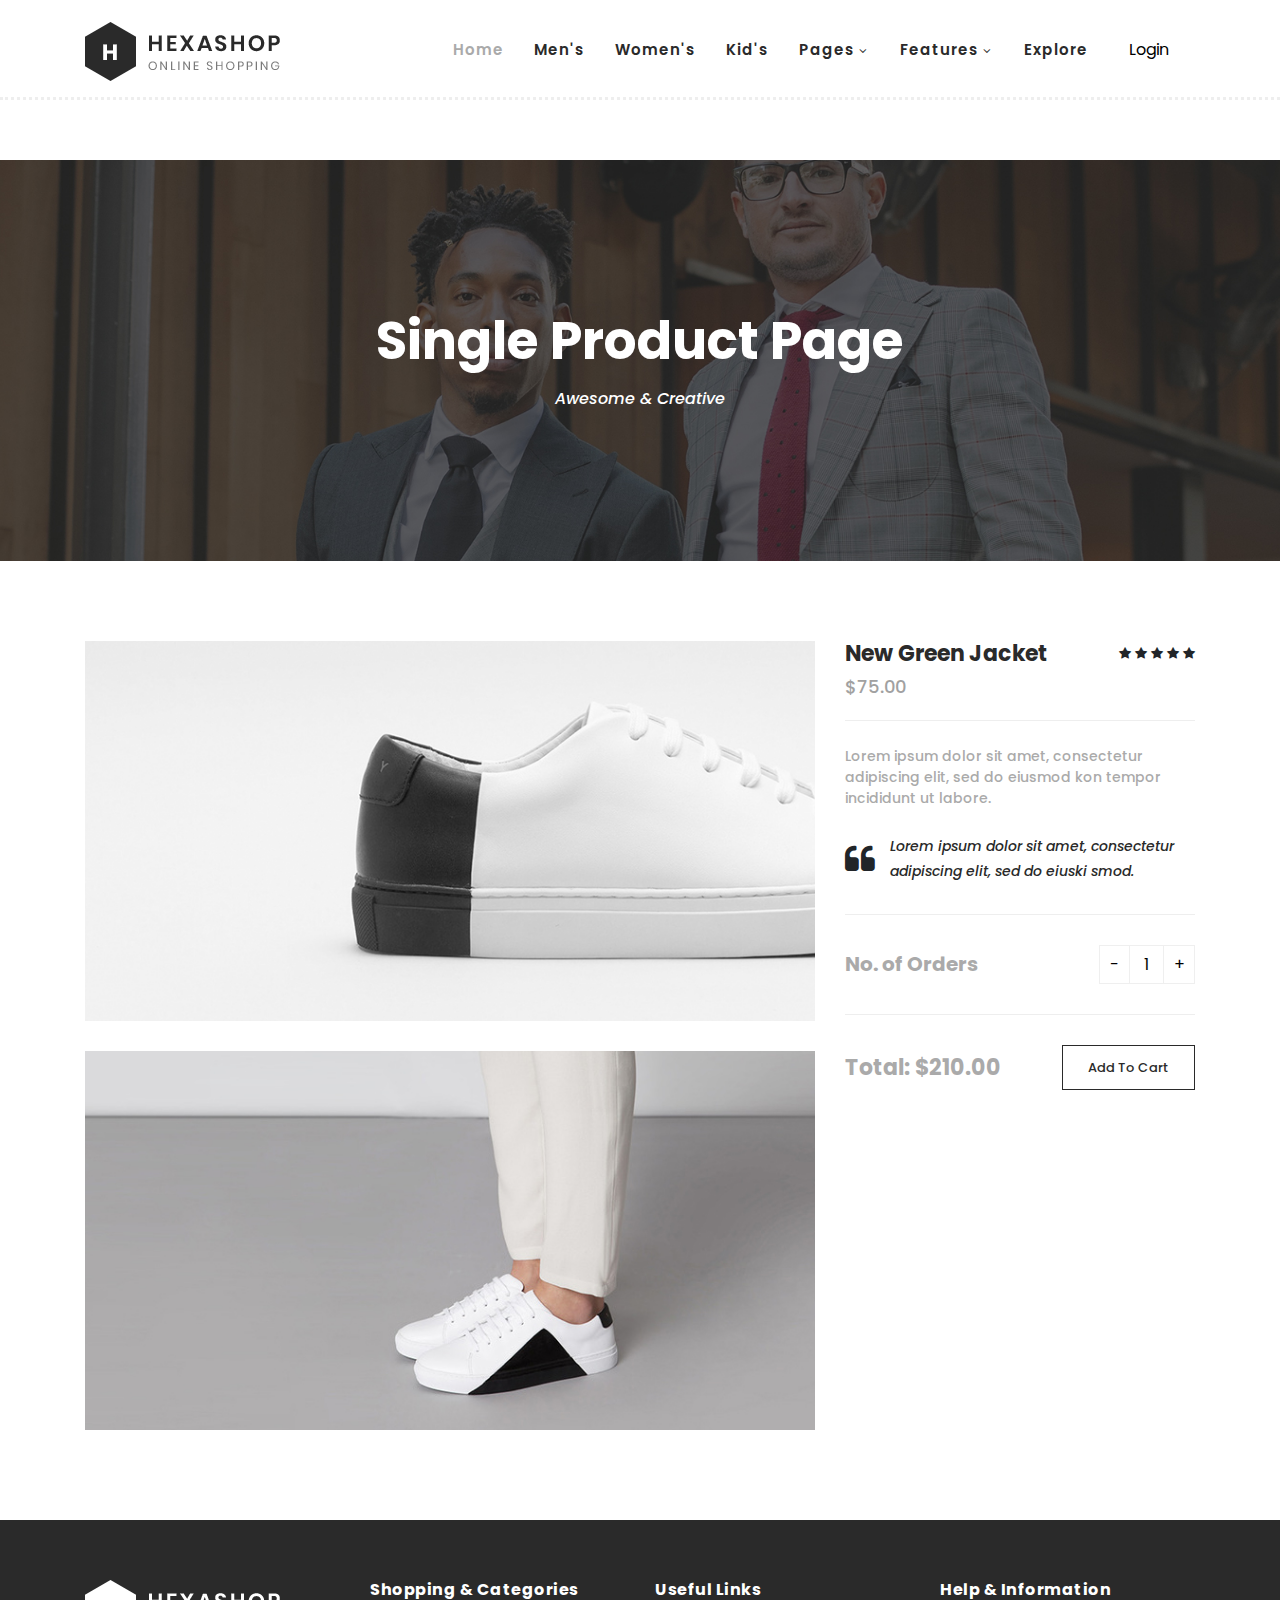
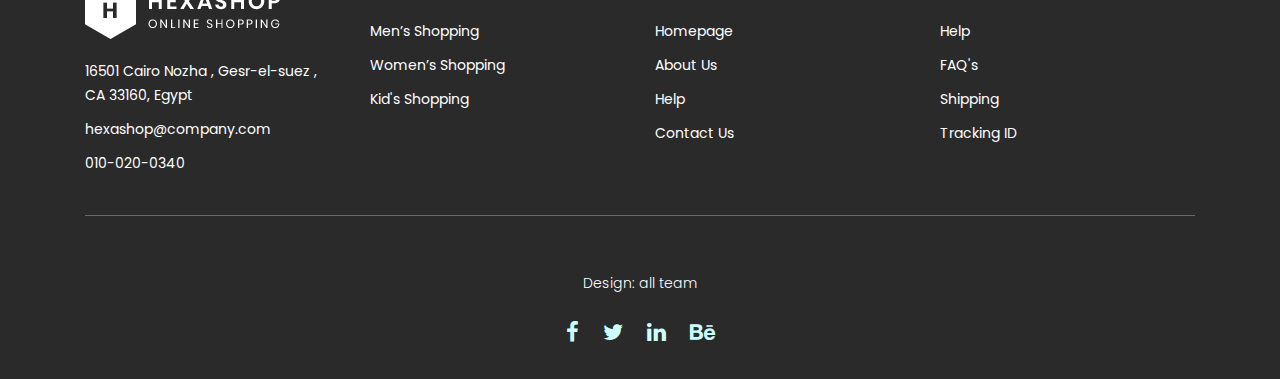
<file: full IT project/single-product.html>
<!DOCTYPE html>
<html lang="en">

  <head>

    <meta charset="utf-8">
    <meta name="viewport" content="width=device-width, initial-scale=1, shrink-to-fit=no">
    <meta name="description" content="">
    <meta name="author" content="">
    <link href="https://fonts.googleapis.com/css?family=Poppins:100,200,300,400,500,600,700,800,900&display=swap" rel="stylesheet">

    <title>Hexashop - Product Detail Page</title>



    <!-- Additional CSS Files -->
    <link rel="stylesheet" type="text/css" href="assets/css/bootstrap.min.css">

    <link rel="stylesheet" type="text/css" href="assets/css/font-awesome.css">

    <link rel="stylesheet" href="assets/css/templet.css">

    <link rel="stylesheet" href="assets/css/owl-carousel.css">

    <link rel="stylesheet" href="assets/css/lightbox.css">

    </head>
    
    <body>
    
    <!-- ***** Preloader Start ***** -->
    <div id="preloader">
        <div class="jumper">
            <div></div>
            <div></div>
            <div></div>
        </div>
    </div>  
    <!-- ***** Preloader End ***** -->
    
    
    <!-- ***** Header Area Start ***** -->
    <header class="header-area header-sticky">
        <div class="container">
            <div class="row">
                <div class="col-12">
                    <nav class="main-nav">
                        <!-- ***** Logo Start ***** -->
                        <a href="index.html" class="logo">
                            <img src="assets/images/logo.png">
                        </a>
                        <!-- ***** Logo End ***** -->
                        <!-- ***** Menu Start ***** -->
                        <ul class="nav">
                            <li class="scroll-to-section"><a href="index.html" class="active">Home</a></li>
                            <li class="scroll-to-section"><a href="index.html">Men's</a></li>
                            <li class="scroll-to-section"><a href="index.html">Women's</a></li>
                            <li class="scroll-to-section"><a href="index.html">Kid's</a></li>
                            <li class="submenu">
                                <a href="javascript:;">Pages</a>
                                <ul>
                                    <li><a href="about.html">About Us</a></li>
                                    <li><a href="products.html">Products</a></li>
                                    <li><a href="single-product.html">Single Product</a></li>
                                    <li><a href="contact.html">Contact Us</a></li>
                                </ul>
                            </li>
                            <li class="submenu">
                                <a href="javascript:;">Features</a>
                                <ul>
                                  <li><a href="size table.html">clothes size table</a></li>
                                    <li><a href="#">Features Page 2</a></li>
                                    <li><a href="#">Features Page 3</a></li>

                                </ul>
                            </li>
                            <li class="scroll-to-section"><a href="index.html">Explore</a></li>
                            <button class="button" id="form-open">Login</button>
                        </ul>        
                        <a class='menu-trigger'>
                            <span>Menu</span>
                        </a>
                        <!-- ***** Menu End ***** -->
                    </nav>
                </div>
            </div>
        </div>
    </header>
    <!-- ***** Header Area End ***** -->


    <!-- ***** login popup ***** -->

    
    <div class="home">
        <div class="form_container">
          <i class="uil uil-times form_close"></i>
          <!-- Login From -->
          <div class="form login_form">
            <form action="#">
              <h2>Login</h2>
  
              <div class="input_box">
                <input type="email" placeholder="Enter your email" required />
                <i class="uil uil-envelope-alt email"></i>
              </div>
              <div class="input_box">
                <input type="password" placeholder="Enter your password" required />
                <i class="uil uil-lock password"></i>
                <i class="uil uil-eye-slash pw_hide"></i>
              </div>
  
              <div class="option_field">
                <span class="checkbox">
                  <input type="checkbox" id="check" />
                  <label for="check">Remember me</label>
                </span>
                <a href="#" class="forgot_pw">Forgot password?</a>
              </div>
  
              <button class="button " style="color:#ffffff">Login Now</button>
  
              <div class="login_signup">Don't have an account? <a href="#" id="signup">Signup</a></div>
            </form>
          </div>
  
          <!-- Signup From -->
          <div class="form signup_form">
            <form action="#">
              <h2>Signup</h2>
  
              <div class="input_box">
                <input type="email" placeholder="Enter your email" required />
                <i class="uil uil-envelope-alt email"></i>
              </div>
              <div class="input_box">
                <input type="password" placeholder="Create password" required />
                <i class="uil uil-lock password"></i>
                <i class="uil uil-eye-slash pw_hide"></i>
              </div>
              <div class="input_box">
                <input type="password" placeholder="Confirm password" required />
                <i class="uil uil-lock password"></i>
                <i class="uil uil-eye-slash pw_hide"></i>
              </div>
  
              <button class="button" id="signup" style="color:#ffffff">Signup Now</button>
  
              <div class="login_signup">Already have an account? <a href="#" id="login">Login</a></div>
            </form>
          </div>
        </div>

  
      <script src="assets/js/login script.js"></script>

<style>
    .button {
      color: #000000;
    }
    .nav_logo {
      font-size: 25px;
    }
    .nav_item {
      column-gap: 25px;
    }
    .nav_link:hover {
      color: #d9d9d9;
    }
    .button {
      padding: 6px 24px;
      border: 2px solid #fff;
      background: transparent;
      border-radius: 6px;
      cursor: pointer;
    }
    .button:active {
      transform: scale(0.98);
    }
    
    /* Home */
    

    .home::before {
      content: "";
      position: absolute;
      height: 100%;
      width: 100%;
      background-color: rgba(0, 0, 0, 0.6);
      z-index: 100;
      opacity: 0;
      pointer-events: none;
      transition: all 0.5s ease-out;
    }
    .home.show::before {
      opacity: 1;
      pointer-events: auto;
    }
    /* From */
    .form_container {
      position: fixed;
      max-width: 320px;
      width: 100%;
      top: 50%;
      left: 50%;
      transform: translate(-50%, -50%) scale(1.2);
      z-index: 101;
      background: #fff;
      padding: 25px;
      border-radius: 12px;
      box-shadow: rgba(0, 0, 0, 0.1);
      opacity: 0;
      pointer-events: none;
      transition: all 0.4s ease-out;
    }
    .home.show .form_container {
      opacity: 1;
      pointer-events: auto;
      transform: translate(-50%, -50%) scale(1);
    }
    .signup_form {
      display: none;
    }
    .form_container.active .signup_form {
      display: block;
    }
    .form_container.active .login_form {
      display: none;
    }
    .form_close {
      position: absolute;
      top: 10px;
      right: 20px;
      color: #0b0217;
      font-size: 22px;
      opacity: 0.7;
      cursor: pointer;
    }
    .form_container h2 {
      font-size: 22px;
      color: #0b0217;
      text-align: center;
    }
    .input_box {
      position: relative;
      margin-top: 30px;
      width: 100%;
      height: 40px;
    }
    .input_box input {
      height: 100%;
      width: 100%;
      border: none;
      outline: none;
      padding: 0 30px;
      color: #000000;
      transition: all 0.2s ease;
      border-bottom: 1.5px solid #aaaaaa;
    }
    .input_box input:focus {
      border-color: #0f0f0f;
    }
    .input_box i {
      position: absolute;
      top: 50%;
      transform: translateY(-50%);
      font-size: 20px;
      color: #707070;
    }
    .input_box i.email,
    .input_box i.password {
      left: 0;
    }
    .input_box input:focus ~ i.email,
    .input_box input:focus ~ i.password {
      color: #000000;
    }
    .input_box i.pw_hide {
      right: 0;
      font-size: 18px;
      cursor: pointer;
    }
    .option_field {
      margin-top: 14px;
      display: flex;
      align-items: center;
      justify-content: space-between;
    }
    .form_container a {
      color: #000000;
      font-size: 12px;
    }
    .form_container a:hover {
      text-decoration: underline;
    }
    .checkbox {
      display: flex;
      column-gap: 8px;
      white-space: nowrap;
    }
    .checkbox input {
      accent-color: #000000;
    }
    .checkbox label {
      font-size: 12px;
      cursor: pointer;
      user-select: none;
      color: #0b0217;
    }
    .form_container .button {
      background: #000000;
      margin-top: 30px;
      width: 100%;
      padding: 10px 0;
      border-radius: 10px;
    }
    .login_signup {
      font-size: 12px;
      text-align: center;
      margin-top: 15px;
    }
    </style>
</section>

    <!-- ***** login popup end ***** -->


    <!-- ***** Main Banner Area Start ***** -->
    <div class="page-heading" id="top">
        <div class="container">
            <div class="row">
                <div class="col-lg-12">
                    <div class="inner-content">
                        <h2>Single Product Page</h2>
                        <span>Awesome &amp; Creative </span>
                    </div>
                </div>
            </div>
        </div>
    </div>
    <!-- ***** Main Banner Area End ***** -->


    <!-- ***** Product Area Starts ***** -->
    <section class="section" id="product">
        <div class="container">
            <div class="row">
                <div class="col-lg-8">
                <div class="left-images">
                    <img src="assets/images/single-product-01.jpg" alt="">
                    <img src="assets/images/single-product-02.jpg" alt="">
                </div>
            </div>
            <div class="col-lg-4">
                <div class="right-content">
                    <h4>New Green Jacket</h4>
                    <span class="price">$75.00</span>
                    <ul class="stars">
                        <li><i class="fa fa-star"></i></li>
                        <li><i class="fa fa-star"></i></li>
                        <li><i class="fa fa-star"></i></li>
                        <li><i class="fa fa-star"></i></li>
                        <li><i class="fa fa-star"></i></li>
                    </ul>
                    <span>Lorem ipsum dolor sit amet, consectetur adipiscing elit, sed do eiusmod kon tempor incididunt ut labore.</span>
                    <div class="quote">
                        <i class="fa fa-quote-left"></i><p>Lorem ipsum dolor sit amet, consectetur adipiscing elit, sed do eiuski smod.</p>
                    </div>
                    <div class="quantity-content">
                        <div class="left-content">
                            <h6>No. of Orders</h6>
                        </div>
                        <div class="right-content">
                            <div class="quantity buttons_added">
                                <input type="button" value="-" class="minus"><input type="number" step="1" min="1" max="" name="quantity" value="1" title="Qty" class="input-text qty text" size="4" pattern="" inputmode=""><input type="button" value="+" class="plus">
                            </div>
                        </div>
                    </div>
                    <div class="total">
                        <h4>Total: $210.00</h4>
                        <div class="main-border-button"><a href="#">Add To Cart</a></div>
                    </div>
                </div>
            </div>
            </div>
        </div>
    </section>
    <!-- ***** Product Area Ends ***** -->
    
    <!-- ***** Footer Start ***** -->
    <footer>
        <div class="container">
            <div class="row">
                <div class="col-lg-3">
                    <div class="first-item">
                        <div class="logo">
                            <img src="assets/images/white-logo.png" alt="hexashop ">
                        </div>
                        <ul>
                            <li><a href="#">16501 Cairo Nozha , Gesr-el-suez , CA 33160, Egypt</a></li>
                            <li><a href="#">hexashop@company.com</a></li>
                            <li><a href="#">010-020-0340</a></li>
                        </ul>
                    </div>
                </div>
                <div class="col-lg-3">
                    <h4>Shopping &amp; Categories</h4>
                    <ul>
                        <li><a href="#">Men’s Shopping</a></li>
                        <li><a href="#">Women’s Shopping</a></li>
                        <li><a href="#">Kid's Shopping</a></li>
                    </ul>
                </div>
                <div class="col-lg-3">
                    <h4>Useful Links</h4>
                    <ul>
                        <li><a href="#">Homepage</a></li>
                        <li><a href="#">About Us</a></li>
                        <li><a href="#">Help</a></li>
                        <li><a href="#">Contact Us</a></li>
                    </ul>
                </div>
                <div class="col-lg-3">
                    <h4>Help &amp; Information</h4>
                    <ul>
                        <li><a href="#">Help</a></li>
                        <li><a href="#">FAQ's</a></li>
                        <li><a href="#">Shipping</a></li>
                        <li><a href="#">Tracking ID</a></li>
                    </ul>
                </div>
                <div class="col-lg-12">
                    <div class="under-footer">
                        <p>
                        
                        <br style="color: #ffffff;"> Design: <a  style="color: #ffffff;"  target="_parent" title=" css ">all team</a></p>
                        <ul>
                            <li><a href="#"><i class="fa fa-facebook"></i></a></li>
                            <li><a href="#"><i class="fa fa-twitter"></i></a></li>
                            <li><a href="#"><i class="fa fa-linkedin"></i></a></li>
                            <li><a href="#"><i class="fa fa-behance"></i></a></li>
                        </ul>
                    </div>
                </div>
            </div>
        </div>
    </footer>
    

    <!-- jQuery -->
    <script src="assets/js/jquery-2.1.0.min.js"></script>

    <!-- Bootstrap -->
    <script src="assets/js/popper.js"></script>
    <script src="assets/js/bootstrap.min.js"></script>

    <!-- Plugins -->
    <script src="assets/js/owl-carousel.js"></script>
    <script src="assets/js/accordions.js"></script>
    <script src="assets/js/datepicker.js"></script>
    <script src="assets/js/scrollreveal.min.js"></script>
    <script src="assets/js/waypoints.min.js"></script>
    <script src="assets/js/jquery.counterup.min.js"></script>
    <script src="assets/js/imgfix.min.js"></script> 
    <script src="assets/js/slick.js"></script> 
    <script src="assets/js/lightbox.js"></script> 
    <script src="assets/js/isotope.js"></script> 
    <script src="assets/js/quantity.js"></script>
    
    <!-- Global Init -->
    <script src="assets/js/custom.js"></script>

    <script>

        $(function() {
            var selectedClass = "";
            $("p").click(function(){
            selectedClass = $(this).attr("data-rel");
            $("#portfolio").fadeTo(50, 0.1);
                $("#portfolio div").not("."+selectedClass).fadeOut();
            setTimeout(function() {
              $("."+selectedClass).fadeIn();
              $("#portfolio").fadeTo(50, 1);
            }, 500);
                
            });
        });

    </script>

  </body>

</html>
</file>
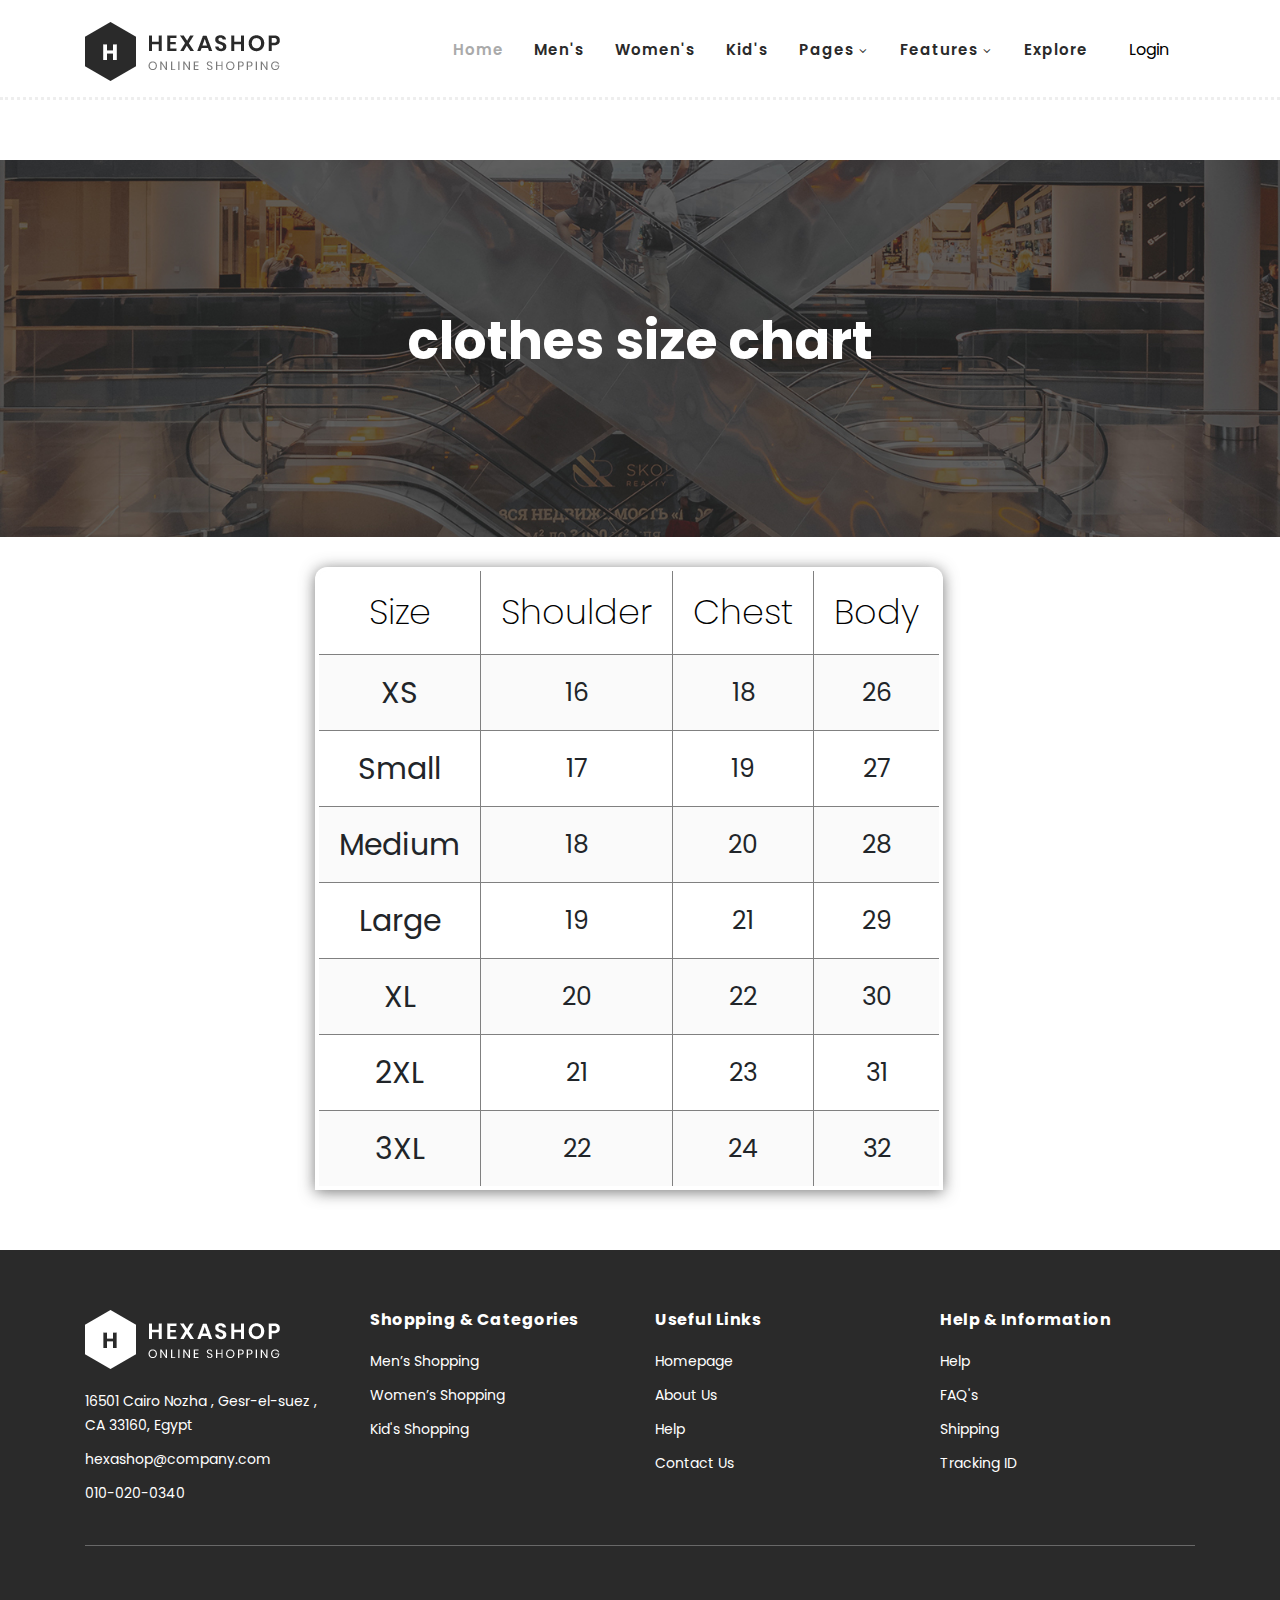
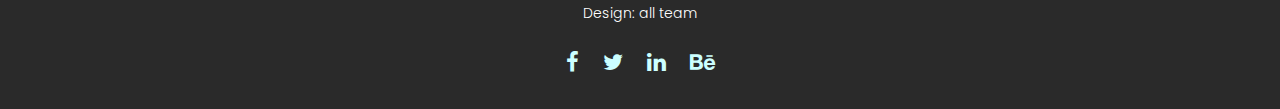
<file: full IT project/size table.html>
<!DOCTYPE html>
<html lang="en">

  <head>

    <meta charset="utf-8">
    <meta name="viewport" content="width=device-width, initial-scale=1, shrink-to-fit=no">
    <meta name="description" content="">
    <meta name="author" content="">
    <link href="https://fonts.googleapis.com/css?family=Poppins:100,200,300,400,500,600,700,800,900&display=swap" rel="stylesheet">

    <title>Hexashop - About Page</title>


    <!-- Additional CSS Files -->
    <link rel="stylesheet" type="text/css" href="assets/css/bootstrap.min.css">

    <link rel="stylesheet" type="text/css" href="assets/css/font-awesome.css">

    <link rel="stylesheet" href="assets/css/templet.css">

    <link rel="stylesheet" href="assets/css/owl-carousel.css">

    <link rel="stylesheet" href="assets/css/lightbox.css">

    </head>
    
    <body>
    
    <!-- ***** Preloader Start ***** -->
    <div id="preloader">
        <div class="jumper">
            <div></div>
            <div></div>
            <div></div>
        </div>
    </div>  
    <!-- ***** Preloader End ***** -->
    
    
    <!-- ***** Header Area Start ***** -->
    <header class="header-area header-sticky">
        <div class="container">
            <div class="row">
                <div class="col-12">
                    <nav class="main-nav">
                        <!-- ***** Logo Start ***** -->
                        <a href="index.html" class="logo">
                            <img src="assets/images/logo.png">
                        </a>
                        <!-- ***** Logo End ***** -->
                        <!-- ***** Menu Start ***** -->
                        <ul class="nav">
                            
                            <li class="scroll-to-section"><a href="index.html" class="active">Home</a></li>
                            <li class="scroll-to-section"><a href="index.html">Men's</a></li>
                            <li class="scroll-to-section"><a href="index.html">Women's</a></li>
                            <li class="scroll-to-section"><a href="index.html">Kid's</a></li>
                            <li class="submenu">
                                <a href="javascript:;">Pages</a>
                                <ul>
                                    <li><a href="about.html">About Us</a></li>
                                    <li><a href="products.html">Products</a></li>
                                    <li><a href="single-product.html">Single Product</a></li>
                                    <li><a href="contact.html">Contact Us</a></li>
                                </ul>
                            </li>

                            <li class="submenu">
                                <a href="javascript:;">Features</a>
                                <ul>
                                  <li><a href="size table.html">clothes size chart</a></li>
                                    <li><a href="#">Features Page 2</a></li>
                                    <li><a href="#">Features Page 3</a></li>
                                   
                                </ul>
                            </li>
                            <li class="scroll-to-section"><a href="index.html">Explore</a></li>
                            <button class="button" id="form-open">Login</button>
                        </ul>        
                        <a class='menu-trigger'>
                            <span>Menu</span>
                        </a>
                        <!-- ***** Menu End ***** -->
                    </nav>
                </div>
            </div>
        </div>
    </header>
    <!-- ***** Header Area End ***** -->


    <!-- ***** login popup ***** -->

    
    <div class="home">
        <div class="form_container">
          <i class="uil uil-times form_close"></i>
          <!-- Login From -->
          <div class="form login_form">
            <form action="#">
              <h2>Login</h2>
  
              <div class="input_box">
                <input type="email" placeholder="Enter your email" required />
                <i class="uil uil-envelope-alt email"></i>
              </div>
              <div class="input_box">
                <input type="password" placeholder="Enter your password" required />
                <i class="uil uil-lock password"></i>
                <i class="uil uil-eye-slash pw_hide"></i>
              </div>
  
              <div class="option_field">
                <span class="checkbox">
                  <input type="checkbox" id="check" />
                  <label for="check">Remember me</label>
                </span>
                <a href="#" class="forgot_pw">Forgot password?</a>
              </div>
  
              <button class="button " style="color:#ffffff">Login Now</button>
  
              <div class="login_signup">Don't have an account? <a href="#" id="signup">Signup</a></div>
            </form>
          </div>
  
          <!-- Signup From -->
          <div class="form signup_form">
            <form action="#">
              <h2>Signup</h2>
  
              <div class="input_box">
                <input type="email" placeholder="Enter your email" required />
                <i class="uil uil-envelope-alt email"></i>
              </div>
              <div class="input_box">
                <input type="password" placeholder="Create password" required />
                <i class="uil uil-lock password"></i>
                <i class="uil uil-eye-slash pw_hide"></i>
              </div>
              <div class="input_box">
                <input type="password" placeholder="Confirm password" required />
                <i class="uil uil-lock password"></i>
                <i class="uil uil-eye-slash pw_hide"></i>
              </div>
  
              <button class="button" id="signup" style="color:#ffffff">Signup Now</button>
  
              <div class="login_signup">Already have an account? <a href="#" id="login">Login</a></div>
            </form>
          </div>
        </div>

  
      <script src="assets/js/login script.js"></script>

<style>
    .button {
      color: #000000;
    }
    .nav_logo {
      font-size: 25px;
    }
    .nav_item {
      column-gap: 25px;
    }
    .nav_link:hover {
      color: #d9d9d9;
    }
    .button {
      padding: 6px 24px;
      border: 2px solid #fff;
      background: transparent;
      border-radius: 6px;
      cursor: pointer;
    }
    .button:active {
      transform: scale(0.98);
    }
    
    /* Home */
    

    .home::before {
      content: "";
      position: absolute;
      height: 100%;
      width: 100%;
      background-color: rgba(0, 0, 0, 0.6);
      z-index: 100;
      opacity: 0;
      pointer-events: none;
      transition: all 0.5s ease-out;
    }
    .home.show::before {
      opacity: 1;
      pointer-events: auto;
    }
    /* From */
    .form_container {
      position: fixed;
      max-width: 320px;
      width: 100%;
      top: 50%;
      left: 50%;
      transform: translate(-50%, -50%) scale(1.2);
      z-index: 101;
      background: #fff;
      padding: 25px;
      border-radius: 12px;
      box-shadow: rgba(0, 0, 0, 0.1);
      opacity: 0;
      pointer-events: none;
      transition: all 0.4s ease-out;
    }
    .home.show .form_container {
      opacity: 1;
      pointer-events: auto;
      transform: translate(-50%, -50%) scale(1);
    }
    .signup_form {
      display: none;
    }
    .form_container.active .signup_form {
      display: block;
    }
    .form_container.active .login_form {
      display: none;
    }
    .form_close {
      position: absolute;
      top: 10px;
      right: 20px;
      color: #0b0217;
      font-size: 22px;
      opacity: 0.7;
      cursor: pointer;
    }
    .form_container h2 {
      font-size: 22px;
      color: #0b0217;
      text-align: center;
    }
    .input_box {
      position: relative;
      margin-top: 30px;
      width: 100%;
      height: 40px;
    }
    .input_box input {
      height: 100%;
      width: 100%;
      border: none;
      outline: none;
      padding: 0 30px;
      color: #000000;
      transition: all 0.2s ease;
      border-bottom: 1.5px solid #aaaaaa;
    }
    .input_box input:focus {
      border-color: #0f0f0f;
    }
    .input_box i {
      position: absolute;
      top: 50%;
      transform: translateY(-50%);
      font-size: 20px;
      color: #707070;
    }
    .input_box i.email,
    .input_box i.password {
      left: 0;
    }
    .input_box input:focus ~ i.email,
    .input_box input:focus ~ i.password {
      color: #000000;
    }
    .input_box i.pw_hide {
      right: 0;
      font-size: 18px;
      cursor: pointer;
    }
    .option_field {
      margin-top: 14px;
      display: flex;
      align-items: center;
      justify-content: space-between;
    }
    .form_container a {
      color: #000000;
      font-size: 12px;
    }
    .form_container a:hover {
      text-decoration: underline;
    }
    .checkbox {
      display: flex;
      column-gap: 8px;
      white-space: nowrap;
    }
    .checkbox input {
      accent-color: #000000;
    }
    .checkbox label {
      font-size: 12px;
      cursor: pointer;
      user-select: none;
      color: #0b0217;
    }
    .form_container .button {
      background: #000000;
      margin-top: 30px;
      width: 100%;
      padding: 10px 0;
      border-radius: 10px;
    }
    .login_signup {
      font-size: 12px;
      text-align: center;
      margin-top: 15px;
    }
    </style>
</section>

    <!-- ***** login popup end ***** -->


    <!-- ***** Main Banner Area Start ***** -->
    <div class="page-heading about-page-heading" id="top">
        <div class="container">
            <div class="row">
                <div class="col-lg-12">
                    <div class="inner-content">
                        <h2>clothes size chart</h2>

                    </div>
                </div>
            </div>
        </div>
    </div>
    <!-- ***** Main Banner Area End ***** -->


    <!-- ***** size chart Starts ***** -->
    <section class="section">
        <div class="container">
            <div class="row">
                <div class="col-lg-6">
                    <div class="main-nav">
                      <table border="4">
                        <thead>
                          <tr>
                            <th style="font-size:35px ;">Size</th>
                            <th style="font-size:35px ;">Shoulder</th>
                            <th style="font-size:35px ;">Chest</th>
                            <th style="font-size:35px ;">Body</th>
                          </tr>
                        </thead>
                        <tbody>
                          <tr>
                            <td style="font-size:30px ;">XS</td>
                            <td style="font-size:25px ;">16</td>
                            <td style="font-size:25px ;">18</td>
                            <td style="font-size:25px ;">26</td>
                          </tr>
                          <tr>
                            <td style="font-size:30px ;">Small</td>
                            <td style="font-size:25px ;">17</td>
                            <td style="font-size:25px ;">19</td>
                            <td style="font-size:25px ;">27</td>
                          </tr>
                          <tr>
                            <td style="font-size:30px ;">Medium</td>
                            <td style="font-size:25px ;">18</td>
                            <td style="font-size:25px ;">20</td>
                            <td style="font-size:25px ;">28</td>
                          </tr>
                          <tr>
                            <td style="font-size:30px ;">Large</td>
                            <td style="font-size:25px ;">19</td>
                            <td style="font-size:25px ;">21</td>
                            <td style="font-size:25px ;">29</td>
                          </tr>
                          <tr>
                            <td style="font-size:30px ;">XL</td>
                            <td style="font-size:25px ;">20</td>
                            <td style="font-size:25px ;">22</td>
                            <td style="font-size:25px ;">30</td>
                          </tr>
                          <tr>
                            <td style="font-size:30px ;">2XL</td>
                            <td style="font-size:25px ;">21</td>
                            <td style="font-size:25px ;">23</td>
                            <td style="font-size:25px ;">31</td>
                          </tr>
                          <tr>
                            <td style="font-size:30px ;">3XL</td>
                            <td style="font-size:25px ;">22</td>
                            <td style="font-size:25px ;">24</td>
                            <td style="font-size:25px ;">32</td>
                          </tr>
                          </tbody>
                      </table>
                      <style>

 .section {
  margin-left: 300px;; 
 }
  .table {
  margin-top: 100px;
  margin-bottom: 100px;
  margin-left: 100px;
  margin-right: 100px;
  background-color: white;
  box-shadow: 0px 0px 10px 0px rgba(0,0,0,0.2);

}
   .filter{
    background:#000000;
   background: -moz-linear-gradient(90deg, #f6f6f6 0%, #f1eff2 100%);
   background: -webkit-linear-gradient(90deg, rgb(235, 230, 233) 0%, rgb(228, 224, 230) 100%);
   background: linear-gradient(90deg, rgb(229, 220, 225) 0%, #dcd8de 100%);
   filter: progid:DXImageTransform.Microsoft.gradient(startColorstr="#e94ca1",endColorstr="#c74ae9",GradientType=1);
   opacity: .7;
   }
   table{
    border-collapse: collapse;
    border-spacing: 0;
    box-shadow: 0 2px 15px rgba(64,64,64,.7);
    border-radius: 12px 12px 0 0;
    overflow: hidden;
   
   }
   td , th{
    padding: 15px 20px;
    text-align: center;
    
   
   }
   th{
    background-color: #ffffff;
    color: #000000;

    font-weight: 200;

   
   }
   tr{
    width: 100%;
    background-color: #fafafa;

   }
   tr:nth-child(even){
    background-color: #ffffff;
   }
                      </style>

                        </div>
                    </div>
                </div>
            </div>
        </div>
    </section>
    <!-- ***** size chart Ends ***** -->


    <!-- ***** Footer Start ***** -->
    <footer>
        <div class="container">
            <div class="row">
                <div class="col-lg-3">
                    <div class="first-item">
                        <div class="logo">
                            <img src="assets/images/white-logo.png" alt="hexashop ">
                        </div>
                        <ul>
                            <li><a href="#">16501 Cairo Nozha , Gesr-el-suez , CA 33160, Egypt</a></li>
                            <li><a href="#">hexashop@company.com</a></li>
                            <li><a href="#">010-020-0340</a></li>
                        </ul>
                    </div>
                </div>
                <div class="col-lg-3">
                    <h4>Shopping &amp; Categories</h4>
                    <ul>
                        <li><a href="#">Men’s Shopping</a></li>
                        <li><a href="#">Women’s Shopping</a></li>
                        <li><a href="#">Kid's Shopping</a></li>
                    </ul>
                </div>
                <div class="col-lg-3">
                    <h4>Useful Links</h4>
                    <ul>
                        <li><a href="#">Homepage</a></li>
                        <li><a href="#">About Us</a></li>
                        <li><a href="#">Help</a></li>
                        <li><a href="#">Contact Us</a></li>
                    </ul>
                </div>
                <div class="col-lg-3">
                    <h4>Help &amp; Information</h4>
                    <ul>
                        <li><a href="#">Help</a></li>
                        <li><a href="#">FAQ's</a></li>
                        <li><a href="#">Shipping</a></li>
                        <li><a href="#">Tracking ID</a></li>
                    </ul>
                </div>
                <div class="col-lg-12">
                    <div class="under-footer">
                        <p>
                        
                        <br style="color: #ffffff;"> Design: <a  style="color: #ffffff;"  target="_parent" title=" css ">all team</a></p>
                        <ul>
                            <li><a href="#"><i class="fa fa-facebook"></i></a></li>
                            <li><a href="#"><i class="fa fa-twitter"></i></a></li>
                            <li><a href="#"><i class="fa fa-linkedin"></i></a></li>
                            <li><a href="#"><i class="fa fa-behance"></i></a></li>
                        </ul>
                    </div>
                </div>
            </div>
        </div>
    </footer>
    

    <!-- jQuery -->
    <script src="assets/js/jquery-2.1.0.min.js"></script>

    <!-- Bootstrap -->
    <script src="assets/js/popper.js"></script>
    <script src="assets/js/bootstrap.min.js"></script>

    <!-- Plugins -->
    <script src="assets/js/owl-carousel.js"></script>
    <script src="assets/js/accordions.js"></script>
    <script src="assets/js/datepicker.js"></script>
    <script src="assets/js/scrollreveal.min.js"></script>
    <script src="assets/js/waypoints.min.js"></script>
    <script src="assets/js/jquery.counterup.min.js"></script>
    <script src="assets/js/imgfix.min.js"></script> 
    <script src="assets/js/slick.js"></script> 
    <script src="assets/js/lightbox.js"></script> 
    <script src="assets/js/isotope.js"></script> 
    
    <!-- Global Init -->
    <script src="assets/js/custom.js"></script>

    <script>

        $(function() {
            var selectedClass = "";
            $("p").click(function(){
            selectedClass = $(this).attr("data-rel");
            $("#portfolio").fadeTo(50, 0.1);
                $("#portfolio div").not("."+selectedClass).fadeOut();
            setTimeout(function() {
              $("."+selectedClass).fadeIn();
              $("#portfolio").fadeTo(50, 1);
            }, 500);
                
            });
        });

    </script>

  </body>

</html>
</file>
<file: full IT project/assets/css/owl-carousel.css>
.owl-carousel {
  display: none;
  width: 100%;
  -webkit-tap-highlight-color: transparent;
  /* position relative and z-index fix webkit rendering fonts issue */
  position: relative;
  z-index: 1; }
  .owl-carousel .owl-stage {
    position: relative;
    -ms-touch-action: pan-Y;
    touch-action: manipulation;
    -moz-backface-visibility: hidden;
    /* fix firefox animation glitch */ }
  .owl-carousel .owl-stage:after {
    content: ".";
    display: block;
    clear: both;
    visibility: hidden;
    line-height: 0;
    height: 0; }
  .owl-carousel .owl-stage-outer {
    position: relative;
    overflow: hidden;
    /* fix for flashing background */
    -webkit-transform: translate3d(0px, 0px, 0px); }
  .owl-carousel .owl-wrapper,
  .owl-carousel .owl-item {
    -webkit-backface-visibility: hidden;
    -moz-backface-visibility: hidden;
    -ms-backface-visibility: hidden;
    -webkit-transform: translate3d(0, 0, 0);
    -moz-transform: translate3d(0, 0, 0);
    -ms-transform: translate3d(0, 0, 0); }
  .owl-carousel .owl-item {
    position: relative;
    min-height: 1px;
    float: left;
    -webkit-backface-visibility: hidden;
    -webkit-tap-highlight-color: transparent;
    -webkit-touch-callout: none; }
  .owl-carousel .owl-item img {
    display: block;
    width: 100%; }
  .owl-carousel .owl-nav.disabled,
  .owl-carousel .owl-dots.disabled {
    display: none; }
  .owl-carousel .owl-nav .owl-prev,
  .owl-carousel .owl-nav .owl-next,
  .owl-carousel .owl-dot {
    cursor: pointer;
    -webkit-user-select: none;
    -khtml-user-select: none;
    -moz-user-select: none;
    -ms-user-select: none;
    user-select: none; }
  .owl-carousel .owl-nav button.owl-prev,
  .owl-carousel .owl-nav button.owl-next,
  .owl-carousel button.owl-dot {
    background: none;
    color: inherit;
    border: none;
    padding: 0 !important;
    font: inherit; }
  .owl-carousel.owl-loaded {
    display: block; }
  .owl-carousel.owl-loading {
    opacity: 0;
    display: block; }
  .owl-carousel.owl-hidden {
    opacity: 0; }
  .owl-carousel.owl-refresh .owl-item {
    visibility: hidden; }
  .owl-carousel.owl-drag .owl-item {
    -ms-touch-action: pan-y;
        touch-action: pan-y;
    -webkit-user-select: none;
    -moz-user-select: none;
    -ms-user-select: none;
    user-select: none; }
  .owl-carousel.owl-grab {
    cursor: move;
    cursor: grab; }
  .owl-carousel.owl-rtl {
    direction: rtl; }
  .owl-carousel.owl-rtl .owl-item {
    float: right; }

/* No Js */
.no-js .owl-carousel {
  display: block; }

/*
 *  Owl Carousel - Animate Plugin
 */
.owl-carousel .animated {
  animation-duration: 1000ms;
  animation-fill-mode: both; }

.owl-carousel .owl-animated-in {
  z-index: 0; }

.owl-carousel .owl-animated-out {
  z-index: 1; }

.owl-carousel .fadeOut {
  animation-name: fadeOut; }

@keyframes fadeOut {
  0% {
    opacity: 1; }
  100% {
    opacity: 0; } }

/*
 * 	Owl Carousel - Auto Height Plugin
 */
.owl-height {
  transition: height 500ms ease-in-out; }

/*
 * 	Owl Carousel - Lazy Load Plugin
 */
.owl-carousel .owl-item {
  /**
			This is introduced due to a bug in IE11 where lazy loading combined with autoheight plugin causes a wrong
			calculation of the height of the owl-item that breaks page layouts
		 */ }
  .owl-carousel .owl-item .owl-lazy {
    opacity: 0;
    transition: opacity 400ms ease; }
  .owl-carousel .owl-item .owl-lazy[src^=""], .owl-carousel .owl-item .owl-lazy:not([src]) {
    max-height: 0; }
  .owl-carousel .owl-item img.owl-lazy {
    transform-style: preserve-3d; }

/*
 * 	Owl Carousel - Video Plugin
 */
.owl-carousel .owl-video-wrapper {
  position: relative;
  height: 100%;
  background: #000; }

.owl-carousel .owl-video-play-icon {
  position: absolute;
  height: 80px;
  width: 80px;
  left: 50%;
  top: 50%;
  margin-left: -40px;
  margin-top: -40px;
  background: url("owl.video.play.png") no-repeat;
  cursor: pointer;
  z-index: 1;
  -webkit-backface-visibility: hidden;
  transition: transform 100ms ease; }

.owl-carousel .owl-video-play-icon:hover {
  -ms-transform: scale(1.3, 1.3);
      transform: scale(1.3, 1.3); }

.owl-carousel .owl-video-playing .owl-video-tn,
.owl-carousel .owl-video-playing .owl-video-play-icon {
  display: none; }

.owl-carousel .owl-video-tn {
  opacity: 0;
  height: 100%;
  background-position: center center;
  background-repeat: no-repeat;
  background-size: contain;
  transition: opacity 400ms ease; }

.owl-carousel .owl-video-frame {
  position: relative;
  z-index: 1;
  height: 100%;
  width: 100%; }
</file>
<file: full IT project/assets/css/templet.css>
@import url("https://fonts.googleapis.com/css?family=Poppins:100,200,300,400,500,600,700,800,900");
/* 
---------------------------------------------
reset
--------------------------------------------- 
*/
html, body, div, span, applet, object, iframe, h1, h2, h3, h4, h5, h6, p, blockquote, div
pre, a, abbr, acronym, address, big, cite, code, del, dfn, em, font, img, ins, kbd, q,
s, samp, small, strike, strong, sub, sup, tt, var, b, u, i, center, dl, dt, dd, ol, ul, li,
figure, header, nav, section, article, aside, footer, figcaption {
  margin: 0;
  padding: 0;
  border: 0;
  outline: 0;
}

.clearfix:after {
  content: ".";
  display: block;
  clear: both;
  visibility: hidden;
  line-height: 0;
  height: 0;
}

.clearfix {
  display: inline-block;
}

html[xmlns] .clearfix {
  display: block;
}

* html .clearfix {
  height: 1%;
}

ul, li {
  padding: 0;
  margin: 0;
  list-style: none;
}

header, nav, section, article, aside, footer, hgroup {
  display: block;
}

* {
  box-sizing: border-box;
}

html, body {
  font-family: 'Poppins', sans-serif;
  font-weight: 400;
  background-color: #fff;
  font-size: 16px;
  -ms-text-size-adjust: 100%;
  -webkit-font-smoothing: antialiased;
  -moz-osx-font-smoothing: grayscale;
}

a {
  text-decoration: none !important;
}

h1, h2, h3, h4, h5, h6 {
  margin-top: 0px;
  margin-bottom: 0px;
}

ul {
  margin-bottom: 0px;
}

p {
  font-size: 14px;
  line-height: 25px;
  color: #2a2a2a;
}

/* 
---------------------------------------------
global styles
--------------------------------------------- 
*/
html,
body {
  background: #fff;
  font-family: 'Poppins', sans-serif;
}

::selection {
  background: #2a2a2a;
  color: #fff;
}

::-moz-selection {
  background: #2a2a2a;
  color: #fff;
}

@media (max-width: 991px) {
  html, body {
    overflow-x: hidden;
  }
  .mobile-top-fix {
    margin-top: 30px;
    margin-bottom: 0px;
  }
  .mobile-bottom-fix {
    margin-bottom: 30px;
  }
  .mobile-bottom-fix-big {
    margin-bottom: 60px;
  }
}

.main-border-button a {
  font-size: 13px;
  color: #fff;
  border: 1px solid #fff;
  padding: 12px 25px;
  display: inline-block;
  font-weight: 500;
  transition: all .3s;
}

.main-border-button a:hover {
  background-color: #fff;
  color: #2a2a2a;
}

.main-white-button a {
  font-size: 13px;
  color: #2a2a2a;
  background-color: #fff;
  padding: 12px 25px;
  display: inline-block;
  border-radius: 3px;
  font-weight: 600;
  transition: all .3s;
}

.main-white-button a:hover {
  opacity: 0.9;
}

.main-text-button a {
  font-size: 13px;
  color: #fff;
  font-weight: 600;
  transition: all .3s;
}

.main-text-button a:hover {
  opacity: 0.9;
}

.section-heading h2 {
  font-size: 34px;
  font-weight: 700;
  color: #2a2a2a;
}

.section-heading span {
  font-size: 14px;
  color: #a1a1a1;
  font-style: italic;
  font-weight: 400;
}



/* 
---------------------------------------------
header
--------------------------------------------- 
*/

.background-header {
  border-bottom: none !important;
  background-color: #fff;
  height: 80px!important;
  position: fixed!important;
  top: 0px;
  left: 0px;
  right: 0px;
  box-shadow: 0px 0px 10px rgba(0,0,0,0.15)!important;
}

.background-header .logo,
.background-header .main-nav .nav li a {
  color: #1e1e1e!important;
}

.background-header .main-nav .nav li:hover a {
  color: #2a2a2a!important;
}

.background-header .nav li a.active {
  color: #2a2a2a!important;
}

.header-area {
  border-bottom: 3px dotted #eee;
  box-shadow: none;
  background-color: #fff;
  position: absolute;
  top: 0px;
  left: 0px;
  right: 0px;
  z-index: 100;
  height: 100px;
  -webkit-transition: all .5s ease 0s;
  -moz-transition: all .5s ease 0s;
  -o-transition: all .5s ease 0s;
  transition: all .5s ease 0s;
}

.header-area .main-nav {
  min-height: 80px;
  background: transparent;
}

.header-area .main-nav .logo {
  line-height: 100px;
  color: #fff;
  font-size: 28px;
  font-weight: 700;
  text-transform: uppercase;
  letter-spacing: 2px;
  float: left;
  -webkit-transition: all 0.3s ease 0s;
  -moz-transition: all 0.3s ease 0s;
  -o-transition: all 0.3s ease 0s;
  transition: all 0.3s ease 0s;
}

.background-header .main-nav .logo {
  line-height: 75px;
}

.background-header .nav {
  margin-top: 20px !important;
}

.header-area .main-nav .nav {
  float: right;
  margin-top: 30px;
  margin-right: 0px;
  background-color: transparent;
  -webkit-transition: all 0.3s ease 0s;
  -moz-transition: all 0.3s ease 0s;
  -o-transition: all 0.3s ease 0s;
  transition: all 0.3s ease 0s;
  position: relative;
  z-index: 999;
}

.header-area .main-nav .nav li {
  padding-left: 15px;
  padding-right: 15px;
}

.header-area .main-nav .nav li:last-child {
  padding-right: 0px;
}

.header-area .main-nav .nav li a {
  display: block;
  font-weight: 600;
  font-size: 15px;
  color: #2a2a2a;
  text-transform: capitalize;
  -webkit-transition: all 0.3s ease 0s;
  -moz-transition: all 0.3s ease 0s;
  -o-transition: all 0.3s ease 0s;
  transition: all 0.3s ease 0s;
  height: 40px;
  line-height: 40px;
  border: transparent;
  letter-spacing: 1px;
}

.header-area .main-nav .nav li a {
  color: #2a2a2a;
}

.header-area .main-nav .nav li:hover a,
.header-area .main-nav .nav li a.active {
  color: #aaa!important;
}

.background-header .main-nav .nav li:hover a,
.background-header .main-nav .nav li a.active {
  color: #aaa!important;
  opacity: 1;
}

.header-area .main-nav .nav li.submenu {
  position: relative;
  padding-right: 30px;
}

.header-area .main-nav .nav li.submenu:after {
  font-family: FontAwesome;
  content: "\f107";
  font-size: 12px;
  color: #2a2a2a;
  position: absolute;
  right: 18px;
  top: 12px;
}

.background-header .main-nav .nav li.submenu:after {
  color: #2a2a2a;
}

.header-area .main-nav .nav li.submenu ul {
  position: absolute;
  width: 200px;
  box-shadow: 0 2px 28px 0 rgba(0, 0, 0, 0.06);
  overflow: hidden;
  top: 50px;
  opacity: 0;
  transform: translateY(+2em);
  visibility: hidden;
  z-index: -1;
  transition: all 0.3s ease-in-out 0s, visibility 0s linear 0.3s, z-index 0s linear 0.01s;
}

.header-area .main-nav .nav li.submenu ul li {
  margin-left: 0px;
  padding-left: 0px;
  padding-right: 0px;
}

.header-area .main-nav .nav li.submenu ul li a {
  opacity: 1;
  display: block;
  background: #f7f7f7;
  color: #2a2a2a!important;
  padding-left: 20px;
  height: 40px;
  line-height: 40px;
  -webkit-transition: all 0.3s ease 0s;
  -moz-transition: all 0.3s ease 0s;
  -o-transition: all 0.3s ease 0s;
  transition: all 0.3s ease 0s;
  position: relative;
  font-size: 13px;
  font-weight: 400;
  border-bottom: 1px solid #eee;
}

.header-area .main-nav .nav li.submenu ul li a:hover {
  background: #fff;
  color: #aaa!important;
  padding-left: 25px;
}

.header-area .main-nav .nav li.submenu ul li a:hover:before {
  width: 3px;
}

.header-area .main-nav .nav li.submenu:hover ul {
  visibility: visible;
  opacity: 1;
  z-index: 1;
  transform: translateY(0%);
  transition-delay: 0s, 0s, 0.3s;
}

.header-area .main-nav .menu-trigger {
  cursor: pointer;
  display: block;
  position: absolute;
  top: 33px;
  width: 32px;
  height: 40px;
  text-indent: -9999em;
  z-index: 99;
  right: 40px;
  display: none;
}

.background-header .main-nav .menu-trigger {
  top: 23px;
}

.header-area .main-nav .menu-trigger span,
.header-area .main-nav .menu-trigger span:before,
.header-area .main-nav .menu-trigger span:after {
  -moz-transition: all 0.4s;
  -o-transition: all 0.4s;
  -webkit-transition: all 0.4s;
  transition: all 0.4s;
  background-color: #1e1e1e;
  display: block;
  position: absolute;
  width: 30px;
  height: 2px;
  left: 0;
}

.background-header .main-nav .menu-trigger span,
.background-header .main-nav .menu-trigger span:before,
.background-header .main-nav .menu-trigger span:after {
  background-color: #1e1e1e;
}

.header-area .main-nav .menu-trigger span:before,
.header-area .main-nav .menu-trigger span:after {
  -moz-transition: all 0.4s;
  -o-transition: all 0.4s;
  -webkit-transition: all 0.4s;
  transition: all 0.4s;
  background-color: #1e1e1e;
  display: block;
  position: absolute;
  width: 30px;
  height: 2px;
  left: 0;
  width: 75%;
}

.background-header .main-nav .menu-trigger span:before,
.background-header .main-nav .menu-trigger span:after {
  background-color: #1e1e1e;
}

.header-area .main-nav .menu-trigger span:before,
.header-area .main-nav .menu-trigger span:after {
  content: "";
}

.header-area .main-nav .menu-trigger span {
  top: 16px;
}

.header-area .main-nav .menu-trigger span:before {
  -moz-transform-origin: 33% 100%;
  -ms-transform-origin: 33% 100%;
  -webkit-transform-origin: 33% 100%;
  transform-origin: 33% 100%;
  top: -10px;
  z-index: 10;
}

.header-area .main-nav .menu-trigger span:after {
  -moz-transform-origin: 33% 0;
  -ms-transform-origin: 33% 0;
  -webkit-transform-origin: 33% 0;
  transform-origin: 33% 0;
  top: 10px;
}

.header-area .main-nav .menu-trigger.active span,
.header-area .main-nav .menu-trigger.active span:before,
.header-area .main-nav .menu-trigger.active span:after {
  background-color: transparent;
  width: 100%;
}

.header-area .main-nav .menu-trigger.active span:before {
  -moz-transform: translateY(6px) translateX(1px) rotate(45deg);
  -ms-transform: translateY(6px) translateX(1px) rotate(45deg);
  -webkit-transform: translateY(6px) translateX(1px) rotate(45deg);
  transform: translateY(6px) translateX(1px) rotate(45deg);
  background-color: #1e1e1e;
}

.background-header .main-nav .menu-trigger.active span:before {
  background-color: #1e1e1e;
}

.header-area .main-nav .menu-trigger.active span:after {
  -moz-transform: translateY(-6px) translateX(1px) rotate(-45deg);
  -ms-transform: translateY(-6px) translateX(1px) rotate(-45deg);
  -webkit-transform: translateY(-6px) translateX(1px) rotate(-45deg);
  transform: translateY(-6px) translateX(1px) rotate(-45deg);
  background-color: #1e1e1e;
}

.background-header .main-nav .menu-trigger.active span:after {
  background-color: #1e1e1e;
}

.header-area.header-sticky {
  min-height: 80px;
}

.header-area .nav {
  margin-top: 30px;
}

.header-area.header-sticky .nav li a.active {
  color: #aaa;
}

@media (max-width: 1200px) {
  .header-area .main-nav .nav li {
    padding-left: 12px;
    padding-right: 12px;
  }
  .header-area .main-nav:before {
    display: none;
  }
}

@media (max-width: 767px) {
  .header-area .main-nav .logo {
    color: #1e1e1e;
  }
  .header-area.header-sticky .nav li a:hover,
  .header-area.header-sticky .nav li a.active {
    color: #aaa!important;
    opacity: 1;
  }
  .header-area.header-sticky .nav li.search-icon a {
    width: 100%;
  }
  .header-area {
    background-color: #f7f7f7;
    padding: 0px 15px;
    height: 100px;
    box-shadow: none;
    text-align: center;
  }
  .header-area .container {
    padding: 0px;
  }
  .header-area .logo {
    margin-left: 30px;
  }
  .header-area .menu-trigger {
    display: block !important;
  }
  .header-area .main-nav {
    overflow: hidden;
  }
  .header-area .main-nav .nav {
    float: none;
    width: 100%;
    display: none;
    -webkit-transition: all 0s ease 0s;
    -moz-transition: all 0s ease 0s;
    -o-transition: all 0s ease 0s;
    transition: all 0s ease 0s;
    margin-left: 0px;
  }
  .header-area .main-nav .nav li:first-child {
    border-top: 1px solid #eee;
  }
  .header-area.header-sticky .nav {
    margin-top: 100px !important;
  }
  .header-area .main-nav .nav li {
    width: 100%;
    background: #fff;
    border-bottom: 1px solid #eee;
    padding-left: 0px !important;
    padding-right: 0px !important;
  }
  .header-area .main-nav .nav li a {
    height: 50px !important;
    line-height: 50px !important;
    padding: 0px !important;
    border: none !important;
    background: #f7f7f7 !important;
    color: #191a20 !important;
  }
  .header-area .main-nav .nav li a:hover {
    background: #eee !important;
    color: #aaa!important;
  }
  .header-area .main-nav .nav li.submenu ul {
    position: relative;
    visibility: inherit;
    opacity: 1;
    z-index: 1;
    transform: translateY(0%);
    transition-delay: 0s, 0s, 0.3s;
    top: 0px;
    width: 100%;
    box-shadow: none;
    height: 0px;
  }
  .header-area .main-nav .nav li.submenu ul li a {
    font-size: 12px;
    font-weight: 400;
  }
  .header-area .main-nav .nav li.submenu ul li a:hover:before {
    width: 0px;
  }
  .header-area .main-nav .nav li.submenu ul.active {
    height: auto !important;
  }
  .header-area .main-nav .nav li.submenu:after {
    color: #3B566E;
    right: 25px;
    font-size: 14px;
    top: 15px;
  }
  .header-area .main-nav .nav li.submenu:hover ul, .header-area .main-nav .nav li.submenu:focus ul {
    height: 0px;
  }
}

@media (min-width: 767px) {
  .header-area .main-nav .nav {
    display: flex !important;
  }
}


/* 
---------------------------------------------
banner
--------------------------------------------- 
*/

.main-banner {
  border-bottom: 3px dotted #eee;
  padding-top: 160px;
  padding-bottom: 30px;
}

.main-banner .left-content .thumb img {
  width: 100%;
  overflow: hidden;
}

.main-banner .left-content .inner-content {
  position: absolute;
  left: 100px;
  top: 50%;
  transform: translateY(-50%);
}

.main-banner .left-content .inner-content h4 {
  color: #fff;
  margin-top: -10px;
  font-size: 52px;
  font-weight: 700;
  margin-bottom: 20px;
}

.main-banner .left-content .inner-content span {
  font-size: 16px;
  color: #fff;
  font-weight: 400;
  font-style: italic;
  display: block;
  margin-bottom: 30px;
}

.main-banner .right-content .right-first-image {
  margin-bottom: 28.5px;
}

.main-banner .right-content .right-first-image .thumb {
  position: relative;
  text-align: center;
}

.main-banner .right-content .right-first-image .thumb img {
  width: 100%;
  overflow: hidden;
}

.main-banner .right-content .right-first-image .thumb .inner-content {
  position: absolute;
  top: 50%;
  transform: translateY(-50%);
  width: 100%;
  text-align: center;
}

.main-banner .right-content .right-first-image .thumb .inner-content h4 {
  color: #fff;
  font-size: 24px;
  font-weight: 700;
  margin-bottom: 15px;
}

.main-banner .right-content .right-first-image .thumb .inner-content span {
  font-size: 16px;
  color: #fff;
  font-style: italic;
}

.main-banner .right-content .right-first-image .thumb .hover-content {
  position: absolute;
  top: 15px;
  right: 15px;
  left: 15px;
  bottom: 15px;
  text-align: center;
  background-color: rgba(42,42,42,.97);
  opacity: 0;
  visibility: hidden;
  transition: all 0.5s;
}

.main-banner .right-content .right-first-image .thumb:hover .hover-content {
  opacity: 1;
  visibility: visible;
}

.main-banner .right-content .right-first-image .thumb .hover-content .inner {
  position: absolute;
  top: 50%;
  left: 50%;
  transform: translate(-50%, -50%);
  width: 100%;
}

.main-banner .right-content .right-first-image .thumb .hover-content h4 {
  color: #fff;
  font-size: 24px;
  font-weight: 700;
  margin-bottom: 15px;
}

.main-banner .right-content .right-first-image .thumb .hover-content p {
  color: #fff;
  padding: 0px 20px;
  margin-bottom: 20px;
}



/*
---------------------------------------------
Men
---------------------------------------------
*/

#men {
  padding-top: 90px;
  padding-bottom: 90px;
  border-bottom: 3px dotted #eee;
}

#men .section-heading {
  margin-bottom: 60px;
}

#men .item .down-content {
  padding-top: 30px;
  position: relative;
  z-index: 3;
  background-color: #fff;
}

#men .item .down-content h4 {
  font-size: 22px;
  color: #2a2a2a;
  font-weight: 700;
  margin-bottom: 8px;
}

#men .item .down-content span {
  font-size: 18px;
  color: #a1a1a1;
  font-weight: 500;
  display: block;
}

#men .item .down-content ul.stars {
  position: absolute;
  right: 0;
  top: 30px;
}

#men .item .down-content ul.stars li {
  display: inline;
  font-size: 13px;
}

#men .item .thumb .hover-content {
  position: absolute;
  z-index: 2;
  text-align: center;
  bottom: -60px;
  width: 100%;
  opacity: 0;
  visibility: hidden;
  transition: all .5s;
}

#men .item .thumb:hover .hover-content {
  bottom: 30px;
  opacity: 1;
  visibility: visible;
}

#men .item .thumb {
  position: relative;
}

#men .item .thumb .hover-content ul li {
  display: inline;
  margin: 0px 10px;
}

#men .item .thumb .hover-content ul li a {
  width: 50px;
  height: 50px;
  text-align: center;
  line-height: 50px;
  display: inline-block;
  color: #2a2a2a;
  background-color: #fff;
}


#men .owl-nav {
  text-align: center;
  position: absolute;
  width: 100%;
  top: 40%;
  transform: translateY(-25px);
}

#men .owl-dots {
  display: none;
}
    
#men .owl-nav .owl-prev{
  position: absolute;
  left: -80px;
  outline: none;
}

#men .owl-nav .owl-prev span,
#men .owl-nav .owl-next span {
  opacity: 0;
}

#men .owl-nav .owl-prev:before {
  display: inline-block;
  font-family: 'FontAwesome';
  color: #2a2a2a;
  font-size: 25px;
  font-weight: 700;
  content: '\f104';
  width: 50px;
  height: 50px;
  background-color: transparent;
  line-height: 48px;
  border :1px solid #2a2a2a;
}

#men .owl-nav .owl-prev {
  opacity: 0.75;
  transition: all .5s;
}

#men .owl-nav .owl-prev:hover {
  opacity: 1;
}

#men .owl-nav .owl-next {
  opacity: 0.75;
  transition: all .5s;
}

#men .owl-nav .owl-next:hover {
  opacity: 1;
}

#men .owl-nav .owl-next{
  outline: none;
  position: absolute;
  right: -85px;
}

#men .owl-nav .owl-next:before {
  display: inline-block;
  font-family: 'FontAwesome';
  color: #2a2a2a;
  font-size: 25px;
  font-weight: 700;
  content: '\f105';
  width: 50px;
  height: 50px;
  background-color: transparent;
  line-height: 48px;
  border :1px solid #2a2a2a;
}


/*
---------------------------------------------
Women
---------------------------------------------
*/

#women {
  padding-top: 90px;
  padding-bottom: 90px;
  border-bottom: 3px dotted #eee;
}

#women .section-heading {
  margin-bottom: 60px;
}

#women .item .down-content {
  padding-top: 30px;
  position: relative;
  z-index: 3;
  background-color: #fff;
}

#women .item .down-content h4 {
  font-size: 22px;
  color: #2a2a2a;
  font-weight: 700;
  margin-bottom: 8px;
}

#women .item .down-content span {
  font-size: 18px;
  color: #a1a1a1;
  font-weight: 500;
  display: block;
}

#women .item .down-content ul.stars {
  position: absolute;
  right: 0;
  top: 30px;
}

#women .item .down-content ul.stars li {
  display: inline;
  font-size: 13px;
}

#women .item .thumb .hover-content {
  position: absolute;
  z-index: 2;
  text-align: center;
  bottom: -60px;
  width: 100%;
  opacity: 0;
  visibility: hidden;
  transition: all .5s;
}

#women .item .thumb:hover .hover-content {
  bottom: 30px;
  opacity: 1;
  visibility: visible;
}

#women .item .thumb {
  position: relative;
}

#women .item .thumb .hover-content ul li {
  display: inline;
  margin: 0px 10px;
}

#women .item .thumb .hover-content ul li a {
  width: 50px;
  height: 50px;
  text-align: center;
  line-height: 50px;
  display: inline-block;
  color: #2a2a2a;
  background-color: #fff;
}


#women .owl-nav {
  text-align: center;
  position: absolute;
  width: 100%;
  top: 40%;
  transform: translateY(-25px);
}

#women .owl-dots {
  display: none;
}
    
#women .owl-nav .owl-prev{
  position: absolute;
  left: -80px;
  outline: none;
}

#women .owl-nav .owl-prev span,
#women .owl-nav .owl-next span {
  opacity: 0;
}

#women .owl-nav .owl-prev:before {
  display: inline-block;
  font-family: 'FontAwesome';
  color: #2a2a2a;
  font-size: 25px;
  font-weight: 700;
  content: '\f104';
  width: 50px;
  height: 50px;
  background-color: transparent;
  line-height: 48px;
  border :1px solid #2a2a2a;
}

#women .owl-nav .owl-prev {
  opacity: 0.75;
  transition: all .5s;
}

#women .owl-nav .owl-prev:hover {
  opacity: 1;
}

#women .owl-nav .owl-next {
  opacity: 0.75;
  transition: all .5s;
}

#women .owl-nav .owl-next:hover {
  opacity: 1;
}

#women .owl-nav .owl-next{
  outline: none;
  position: absolute;
  right: -85px;
}

#women .owl-nav .owl-next:before {
  display: inline-block;
  font-family: 'FontAwesome';
  color: #2a2a2a;
  font-size: 25px;
  font-weight: 700;
  content: '\f105';
  width: 50px;
  height: 50px;
  background-color: transparent;
  line-height: 48px;
  border :1px solid #2a2a2a;
}

/*
---------------------------------------------
Kids
---------------------------------------------
*/

#kids {
  padding-top: 90px;
  padding-bottom: 90px;
  border-bottom: 3px dotted #eee;
}

#kids .section-heading {
  margin-bottom: 60px;
}

#kids .item .down-content {
  padding-top: 30px;
  position: relative;
  z-index: 3;
  background-color: #fff;
}

#kids .item .down-content h4 {
  font-size: 22px;
  color: #2a2a2a;
  font-weight: 700;
  margin-bottom: 8px;
}

#kids .item .down-content span {
  font-size: 18px;
  color: #a1a1a1;
  font-weight: 500;
  display: block;
}

#kids .item .down-content ul.stars {
  position: absolute;
  right: 0;
  top: 30px;
}

#kids .item .down-content ul.stars li {
  display: inline;
  font-size: 13px;
}

#kids .item .thumb .hover-content {
  position: absolute;
  z-index: 2;
  text-align: center;
  bottom: -60px;
  width: 100%;
  opacity: 0;
  visibility: hidden;
  transition: all .5s;
}

#kids .item .thumb:hover .hover-content {
  bottom: 30px;
  opacity: 1;
  visibility: visible;
}

#kids .item .thumb {
  position: relative;
}

#kids .item .thumb .hover-content ul li {
  display: inline;
  margin: 0px 10px;
}

#kids .item .thumb .hover-content ul li a {
  width: 50px;
  height: 50px;
  text-align: center;
  line-height: 50px;
  display: inline-block;
  color: #2a2a2a;
  background-color: #fff;
}


#kids .owl-nav {
  text-align: center;
  position: absolute;
  width: 100%;
  top: 40%;
  transform: translateY(-25px);
}

#kids .owl-dots {
  display: none;
}
    
#kids .owl-nav .owl-prev{
  position: absolute;
  left: -80px;
  outline: none;
}

#kids .owl-nav .owl-prev span,
#kids .owl-nav .owl-next span {
  opacity: 0;
}

#kids .owl-nav .owl-prev:before {
  display: inline-block;
  font-family: 'FontAwesome';
  color: #2a2a2a;
  font-size: 25px;
  font-weight: 700;
  content: '\f104';
  width: 50px;
  height: 50px;
  background-color: transparent;
  line-height: 48px;
  border :1px solid #2a2a2a;
}

#kids .owl-nav .owl-prev {
  opacity: 0.75;
  transition: all .5s;
}

#kids .owl-nav .owl-prev:hover {
  opacity: 1;
}

#kids .owl-nav .owl-next {
  opacity: 0.75;
  transition: all .5s;
}

#kids .owl-nav .owl-next:hover {
  opacity: 1;
}

#kids .owl-nav .owl-next{
  outline: none;
  position: absolute;
  right: -85px;
}

#kids .owl-nav .owl-next:before {
  display: inline-block;
  font-family: 'FontAwesome';
  color: #2a2a2a;
  font-size: 25px;
  font-weight: 700;
  content: '\f105';
  width: 50px;
  height: 50px;
  background-color: transparent;
  line-height: 48px;
  border :1px solid #2a2a2a;
}


/*
---------------------------------------------
Explore
---------------------------------------------
*/

#explore {
  padding-top: 90px;
  padding-bottom: 90px;
  border-bottom: 3px dotted #eee;
}

#explore .left-content {
  margin-right: 30px;
}

#explore .left-content h2 {
  font-size: 34px;
  font-weight: 700;
  color: #2a2a2a;
}

#explore .left-content span {
  font-size: 14px;
  color: #aaaaaa;
  font-weight: 500;
  display: block;
  margin-top: 25px;
}

#explore .left-content .quote {
  margin-top: 25px;
}

#explore .left-content .quote i {
  float: left;
  font-size: 32px;
  margin-right: 15px;
  margin-top: 10px;
}

#explore .left-content .quote p {
  font-style: italic;
  color: #2a2a2a;
  font-weight: 500;
}

#explore .left-content p {
  font-size: 14px;
  color: #aaaaaa;
  font-weight: 500;
  display: block;
  margin-top: 25px;
}

#explore .left-content .main-border-button a {
  color: #2a2a2a;
  border-color: #2a2a2a;
  margin-top: 35px;
}

#explore .left-content .main-border-button a:hover {
  background-color: #2a2a2a;
  color: #fff;
}

#explore img {
  width: 100%;
  overflow: hidden;
}

#explore .leather {
  margin-bottom: 30px;
}

#explore .first-image {
  margin-bottom: 30px;
}

#explore .leather,
#explore .types {
  min-height: 255px;
  background-color: #f8f8f8;
  text-align: center;
  width: 100%;
}

#explore .leather h4,
#explore .types h4 {
  font-size: 24px;
  font-weight: 700;
  color: #2a2a2a;
  padding-top: 90px;
  margin-bottom: 5px;
}

#explore .leather span,
#explore .types span {
  font-size: 14px;
  font-style: italic;
  color: #aaa;
  font-weight: 500;
}

/* 
---------------------------------------------
Social
--------------------------------------------- 
*/

#social {
  margin-top: 90px;
  padding-bottom: 90px;
  border-bottom: 3px dotted #eee;
}

#social .col-2 {
  padding-left: 0;
  padding-right: 0;
}

#social .images {
  margin-top: 60px;
  padding-left: 15px;
  padding-right: 15px;
}

#social .thumb {
  position: relative;
}

#social .thumb .icon {
  position: absolute;
  bottom: 0;
  left: 0;
  right: 0;
  top: 0;
  width: 100%;
  background-color: rgba(0,0,0,0.85);
  opacity: 0;
  visibility: hidden;
  transition: all .3s;
}

#social .thumb:hover .icon {
  opacity: 1;
  visibility: visible;
}

#social .thumb .icon h6 {
  color: #fff;
  position: absolute;
  font-size: 14px;
  bottom: 40px;
  font-weight: 400;
  left: 15px;
}

#social .thumb .icon i {
  color: #fff;
  position: absolute;
  bottom: 15px;
  left: 15px;
}

#social .thumb img {
  width: 100%;
  overflow: hidden;
}


/* 
---------------------------------------------
Subscribe
--------------------------------------------- 
*/

.subscribe {
  margin-top: 90px;
}

.subscribe .section-heading {
  margin-bottom: 30px;
}

.subscribe .section-heading h2 {
  line-height: 55px;
}

.subscribe form input {
  width: 100%;
  height: 44px;
  line-height: 44px;
  padding: 0px 15px;
  font-size: 14px;
  font-style: italic;
  font-weight: 500;
  color: #aaa;
  border-radius: 0px;
  border: 1px solid #7a7a7a;
  box-shadow: none;
}

.subscribe form input::focus {
  border-color: #2a2a2a;
  border-radius: 0px;
}

.subscribe form button {
  width: 44px;
  height: 44px;
  display: inline-block;
  text-align: center;
  line-height: 44px;
  background-color: #2a2a2a;
  box-shadow: none;
  border: 1px solid transparent;
  color: #fff;
  transition: all 0.3s;
}

.subscribe form button:hover {
  background-color: #fff;
  border: 1px solid #2a2a2a;
  color: #2a2a2a;
}

.subscribe ul li {
  margin-bottom: 30px;
  display: block;
}

.subscribe ul li {
  font-size: 16px;
  font-weight: 700;
  color: #2a2a2a;
}

.subscribe ul li span,
.subscribe ul li span a {
  font-size: 14px;
  font-weight: 400;
  color: #aaa;
}

.subscribe ul li span a:hover {
  color: #2a2a2a;
}


/* 
---------------------------------------------
footer
--------------------------------------------- 
*/

footer {
  margin-top: 60px;
  padding: 60px 0px 30px 0px;
  background-color: #2a2a2a;
}

footer .logo {
  margin-bottom: 20px;
}

footer ul li {
  display: block;
  margin-bottom: 10px;
}

footer ul li a {
  font-size: 14px;
  color: #fff;
  transition: all .3s;
}

footer ul li a:hover {
  color: #aaa;
}

footer h4 {
  letter-spacing: 0.5px;
  font-size: 16px;
  color: #fff;
  font-weight: 700;
  margin-bottom: 20px;
}

footer .under-footer {
  margin-top: 30px;
  padding-top: 30px;
  text-align: center;
  border-top: 1px solid rgba(250,250,250,0.3);
}

footer .under-footer ul {
  margin-top: 20px;
}

footer .under-footer ul li {
  display: inline-block;
  margin: 0px 10px;
}

footer .under-footer ul li a {
  font-size: 22px;
}

footer .under-footer p {
  color: #fff;
  font-size: 14px;
  font-weight: 300;
}

footer .under-footer a {
  color: #cff;
}

footer .under-footer a:hover {
  color: #c66;
}


/* 
---------------------------------------------
Products Page
--------------------------------------------- 
*/

.page-heading {
  margin-top: 160px;
  margin-bottom: 30px;
  background-image: url(../images/products-page-heading.jpg);
  background-position: center center;
  background-size: cover;
  background-repeat: no-repeat;
}

.page-heading .inner-content {
  padding: 150px 0px;
  text-align: center;
}

.page-heading .inner-content h2 {
  font-size: 52px;
  color: #fff;
  font-weight: 700;
  margin-bottom: 15px;
}

.page-heading .inner-content span {
  font-size: 16px;
  font-weight: 500;
  color: #fff;
  font-style: italic;
}

#products .section-heading {
  text-align: center;
  margin-bottom: 60px;
  margin-top: 80px;
}

#products .item {
  margin-bottom: 30px;
}

#products .item .thumb img {
  width: 100%;
  overflow: hidden;
}

#products .item .down-content {
  padding-top: 20px;
  position: relative;
  z-index: 3;
  background-color: #fff;
}

#products .item .down-content h4 {
  font-size: 22px;
  color: #2a2a2a;
  font-weight: 700;
  margin-bottom: 8px;
}

#products .item .down-content span {
  font-size: 18px;
  color: #a1a1a1;
  font-weight: 500;
  display: block;
}

#products .item .down-content ul.stars {
  position: absolute;
  right: 0;
  top: 20px;
}

#products .item .down-content ul.stars li {
  display: inline;
  font-size: 13px;
}

#products .item .thumb .hover-content {
  position: absolute;
  z-index: 2;
  text-align: center;
  bottom: -60px;
  width: 100%;
  opacity: 0;
  visibility: hidden;
  transition: all .5s;
}

#products .item .thumb:hover .hover-content {
  bottom: 30px;
  opacity: 1;
  visibility: visible;
}

#products .item .thumb {
  position: relative;
}

#products .item .thumb .hover-content ul li {
  display: inline;
  margin: 0px 10px;
}

#products .item .thumb .hover-content ul li a {
  width: 50px;
  height: 50px;
  text-align: center;
  line-height: 50px;
  display: inline-block;
  color: #2a2a2a;
  background-color: #fff;
}

#products .pagination {
  margin-top: 30px;
  margin-bottom: 40px;
}

#products .pagination ul {
  text-align: center;
  width: 100%;
}

#products .pagination ul li {
  display: inline;
  margin: 0px 5px;
}

#products .pagination ul li a {
  width: 44px;
  height: 44px;
  border: 1px solid #2a2a2a;
  display: inline-block;
  text-align: center;
  line-height: 44px;
  font-size: 14px;
  font-weight: 500;
  color: #2a2a2a;
}

#products .pagination ul li a:hover,
#products .pagination ul li.active a {
  background-color: #2a2a2a;
  color: #fff;
}



/* 
---------------------------------------------
Single Product Page
--------------------------------------------- 
*/

#product {
  margin-top: 80px;
}

#product .left-images img {
  width: 100%;
  overflow: hidden;
  margin-bottom: 30px;
}

#product .right-content {
  position: relative;
  z-index: 3;
  background-color: #fff;
}

#product .right-content h4 {
  font-size: 22px;
  color: #2a2a2a;
  font-weight: 700;
  margin-bottom: 0px;
}

#product .right-content span.price {
  font-size: 18px;
  color: #a1a1a1;
  font-weight: 500;
  display: block;
  margin-top: 5px;
  border-bottom: 1px solid #eee;
  padding-bottom: 20px;
}

#product .right-content ul.stars {
  position: absolute;
  right: 0;
  top: 0;
}

#product .right-content ul.stars li {
  display: inline;
  font-size: 13px;
}

#product .right-content span {
  font-size: 14px;
  color: #aaaaaa;
  font-weight: 500;
  display: block;
  margin-top: 25px;
}

#product .right-content .quote {
  margin-top: 25px;
}

#product .right-content .quote i {
  float: left;
  font-size: 32px;
  margin-right: 15px;
  margin-top: 10px;
}

#product .right-content .quote p {
  font-style: italic;
  color: #2a2a2a;
  font-weight: 500;
}

#product .right-content p {
  font-size: 14px;
  color: #aaaaaa;
  font-weight: 500;
  display: block;
  margin-top: 25px;
}

.quantity-content {
  margin-top: 30px;
  padding-top: 30px;
  border-top: 1px solid #eee;
  border-bottom: 1px solid #eee;
  width: 100%;
  padding-bottom: 30px;
  margin-bottom: 30px;
}

.quantity-content .left-content {
  float: left;
  margin-right: 30px;
}

.quantity-content .right-content {
  text-align: right;
}

.quantity-content .left-content h6 {
  padding-top: 7px;
  font-size: 20px;
  font-weight: 700;
  color: #aaa;
  position: relative;
  z-index: 11;
}

.total h4 {
  float: left;
  font-size: 20px;
  margin-top: 10px;
  color: #aaa!important;
}

.total .main-border-button {
  text-align: right;
}

.total .main-border-button a {
  border-color: #2a2a2a;
  color: #2a2a2a;
}

.total .main-border-button a:hover {
  color: #fff;
  background-color: #2a2a2a;
}

.quantity {
  display: inline-block; }
 
 .quantity .input-text.qty {
  width: 35px;
  height: 39px;
  padding: 0 5px;
  text-align: center;
  background-color: transparent;
  border: 1px solid #efefef;
 }
 
 .quantity.buttons_added {
  text-align: left;
  position: relative;
  white-space: nowrap;
  vertical-align: top; }
 
 .quantity.buttons_added input {
  display: inline-block;
  margin: 0;
  vertical-align: top;
  box-shadow: none;
 }
 
 .quantity.buttons_added .minus,
 .quantity.buttons_added .plus {
  padding: 7px 10px 8px;
  height: 39px;
  background-color: #ffffff;
  border: 1px solid #efefef;
  cursor:pointer;}
 
 .quantity.buttons_added .minus {
  border-right: 0; }
 
 .quantity.buttons_added .plus {
  border-left: 0; }
 
 .quantity.buttons_added .minus:hover,
 .quantity.buttons_added .plus:hover {
  background: #eeeeee; }
 
 .quantity input::-webkit-outer-spin-button,
 .quantity input::-webkit-inner-spin-button {
  -webkit-appearance: none;
  -moz-appearance: none;
  margin: 0; }
  
  .quantity.buttons_added .minus:focus,
 .quantity.buttons_added .plus:focus {
  outline: none; }



/* 
---------------------------------------------
About Us Page
--------------------------------------------- 
*/

.about-page-heading {
  margin-top: 160px;
  margin-bottom: 30px;
  background-image: url(../images/about-us-page-heading.jpg);
  background-position: center center;
  background-size: cover;
  background-repeat: no-repeat;
}

.about-us {
  margin-top: 80px;
}

.about-us .left-image img {
  width: 100%;
  overflow: hidden;
}

.about-us .right-content {
  margin-left: 30px;
}

.about-us .right-content h4 {
  font-size: 34px;
  font-weight: 700;
  color: #2a2a2a;
}

.about-us .right-content span {
  font-size: 14px;
  color: #aaaaaa;
  font-weight: 500;
  display: block;
  margin-top: 25px;
}

.about-us .right-content .quote {
  margin-top: 25px;
}

.about-us .right-content .quote i {
  float: left;
  font-size: 32px;
  margin-right: 15px;
  margin-top: 10px;
}

.about-us .right-content .quote p {
  font-style: italic;
  color: #2a2a2a;
  font-weight: 500;
}

.about-us .right-content p {
  font-size: 14px;
  color: #aaaaaa;
  font-weight: 500;
  display: block;
  margin-top: 25px;
}

.about-us .right-content ul {
  border-top: 3px dotted #eee;
  margin-top: 30px;
  padding-top: 30px;
}

.about-us .right-content ul li {
  display: inline-block;
  margin-right: 5px;
}

.about-us .right-content ul li a {
  width: 44px;
  height: 44px;
  background-color: #2a2a2a;
  color: #fff;
  display: inline-block;
  text-align: center;
  line-height: 44px;
  border-radius: 50%;
  transition: all .5s;
}

.about-us .right-content ul li a:hover {
  background-color: #eee;
  color: #2a2a2a;
}

.our-team {
  margin-top: 100px;
  padding-top: 90px;
  padding-bottom: 90px;
  border-top: 3px dotted #eee;
}

.our-team .section-heading {
  margin-bottom: 60px;
  text-align: center;
}

.our-team .section-heading h2 {
  margin-bottom: 10px;
}

.our-team .team-item .thumb {
  position: relative;
}

.our-team .team-item .thumb img {
  width: 100%;
  overflow: hidden;
}

.our-team .team-item .thumb .hover-effect {
  position: absolute;
  background-color: rgba(0,0,0,0.9);
  width: 100%;
  text-align: center;
  top: 0;
  bottom: 0;
  opacity: 0;
  visibility: hidden;
  transition: all .3s;
}

.our-team .team-item .thumb:hover .hover-effect {
  opacity: 1;
  visibility: visible;
}

.our-team .team-item .thumb .hover-effect .inner-content {
  position: absolute;
  top: 50%;
  text-align: center;
  width: 100%;
  transform: translateY(-22px);
}

.our-team .team-item .thumb .hover-effect .inner-content ul li {
  display: inline-block;
  margin: 0px 5px;
}

.our-team .team-item .thumb .hover-effect .inner-content ul li a {
  width: 44px;
  height: 44px;
  background-color: #fff;
  color: #2a2a2a;
  display: inline-block;
  text-align: center;
  line-height: 44px;
  border-radius: 50%;
  transition: all .3s;
}

.our-team .team-item .thumb .hover-effect .inner-content ul li a:hover {
  background-color: #2a2a2a;
  color: #fff;
}

.our-team .team-item .down-content {
  text-align: center;
  padding-top: 25px;
}

.our-team .team-item .down-content h4 {
  font-size: 24px;
  color: #2a2a2a;
  font-weight: 700;
  margin-bottom: 5px;
}

.our-team .team-item .down-content span {
  font-size: 14px;
  color: #a1a1a1;
  font-weight: 500;
  display: block;
  font-style: italic;
}

.our-services {
  padding-top: 90px;
  padding-bottom: 90px;
  border-top: 3px dotted #eee;
  border-bottom: 3px dotted #eee;
}

.our-services .section-heading {
  margin-bottom: 60px;
  text-align: center;
}

.our-services .section-heading h2 {
  margin-bottom: 10px;
}

.our-services .service-item {
  padding: 30px;
  box-shadow: 0px 0px 15px rgba(0,0,0,0.10);
  text-align: center;
}

.our-services .service-item img {
  width: 100%;
  overflow: hidden;
}

.our-services .service-item h4 {
  font-size: 24px;
  font-weight: 700;
  color: #2a2a2a;
  margin-bottom: 20px;
}

.our-services .service-item p {
  margin-bottom: 25px;
}



/* 
---------------------------------------------
contact Us Page
--------------------------------------------- 
*/

.contact-us {
  margin-top: 90px;
  border-bottom: 3px dotted #eee;
  padding-bottom: 90px;
}

.contact-us .section-heading {
  margin-bottom: 40px;
}

.contact-us #map {
  margin-right: 30px;
}

.contact-us form input {
  width: 100%;
  height: 44px;
  line-height: 44px;
  padding: 0px 15px;
  font-size: 14px;
  font-style: italic;
  font-weight: 500;
  color: #aaa;
  border-radius: 0px;
  border: 1px solid #7a7a7a;
  box-shadow: none;
}

.contact-us form input::focus {
  border-color: #2a2a2a;
  border-radius: 0px;
}

.contact-us form textarea {
  width: 100%;
  height: 140px;
  min-height: 120px;
  max-height: 200px;
  margin-top: 30px;
  margin-bottom: 25px;
  line-height: 44px;
  padding: 0px 15px;
  font-size: 14px;
  font-style: italic;
  font-weight: 500;
  color: #aaa;
  border-radius: 0px;
  border: 1px solid #7a7a7a;
  box-shadow: none;
}

.contact-us form textarea::focus {
  border-color: #2a2a2a;
  border-radius: 0px;
}

.contact-us form button {
  width: 44px;
  height: 44px;
  display: inline-block;
  text-align: center;
  line-height: 44px;
  background-color: #2a2a2a;
  box-shadow: none;
  border: 1px solid transparent;
  color: #fff;
  transition: all 0.3s;
}

.contact-us form button:hover {
  background-color: #fff;
  border: 1px solid #2a2a2a;
  color: #2a2a2a;
}


/* 
---------------------------------------------
responsive
--------------------------------------------- 
*/

@media (max-width: 1200px) {
  .main-banner .right-content .right-first-image .thumb .hover-content p {
    display: none;
  }
}

@media (max-width: 992px) {
  .main-banner .right-content .right-first-image .thumb .hover-content p {
    display: block;
  }
  .header-area .main-nav .nav li.submenu:after {
    right: 3px;
  }
  .header-area .main-nav .nav li.submenu {
    padding-right: 15px;
  }
  .header-area .main-nav .nav li {
    padding-right: 5px;
    padding-left: 5px;
  }
  .header-area .main-nav .nav li a {
    font-size: 14px;
    letter-spacing: 0px;
  }
  .main-banner .left-content {
    margin-bottom: 30px;
  }
  #explore .left-content {
    margin-bottom: 30px;
  }
  #explore .right-content .types {
    margin-top: 30px;
  }
  .subscribe input {
    margin-bottom: 15px;
  }
  .subscribe form {
    text-align: center;
    margin-bottom: 30px;
  }
  .about-us .right-content {
    margin-left: 0px;
    margin-top: 30px;
  }
  .our-team .team-item {
    margin-bottom: 30px;
  }
  .our-services .service-item {
    margin-bottom: 30px;
  }
  .contact-us #map {
    margin-right: 0px;
    margin-bottom: 30px;
  }
}

@media (max-width: 767px) {
  .main-banner .left-content .thumb .inner-content {
    left: 50%;
    top: 47.5%;
    transform: translate(-50%,-50%);
    text-align: center;
  }
  .subscribe form button {
    width: 100%;
  }
  footer {
    text-align: center;
  }
  footer h4 {
    margin-top: 30px;
  }
}





#preloader {
  overflow: hidden;
  background-color: #2a2a2a;
  left: 0;
  right: 0;
  top: 0;
  bottom: 0;
  position: fixed;
  z-index: 99999;
  color: #fff;
}

#preloader .jumper {
  left: 0;
  top: 0;
  right: 0;
  bottom: 0;
  display: block;
  position: absolute;
  margin: auto;
  width: 50px;
  height: 50px;
}

#preloader .jumper > div {
  background-color: #fff;
  width: 10px;
  height: 10px;
  border-radius: 100%;
  -webkit-animation-fill-mode: both;
  animation-fill-mode: both;
  position: absolute;
  opacity: 0;
  width: 50px;
  height: 50px;
  -webkit-animation: jumper 1s 0s linear infinite;
  animation: jumper 1s 0s linear infinite;
}

#preloader .jumper > div:nth-child(2) {
  -webkit-animation-delay: 0.33333s;
  animation-delay: 0.33333s;
}

#preloader .jumper > div:nth-child(3) {
  -webkit-animation-delay: 0.66666s;
  animation-delay: 0.66666s;
}

@-webkit-keyframes jumper {
  0% {
    opacity: 0;
    -webkit-transform: scale(0);
    transform: scale(0);
  }
  5% {
    opacity: 1;
  }
  100% {
    -webkit-transform: scale(1);
    transform: scale(1);
    opacity: 0;
  }
}

@keyframes jumper {
  0% {
    opacity: 0;
    -webkit-transform: scale(0);
    transform: scale(0);
  }
  5% {
    opacity: 1;
  }
  100% {
    opacity: 0;
  }
}
</file>
